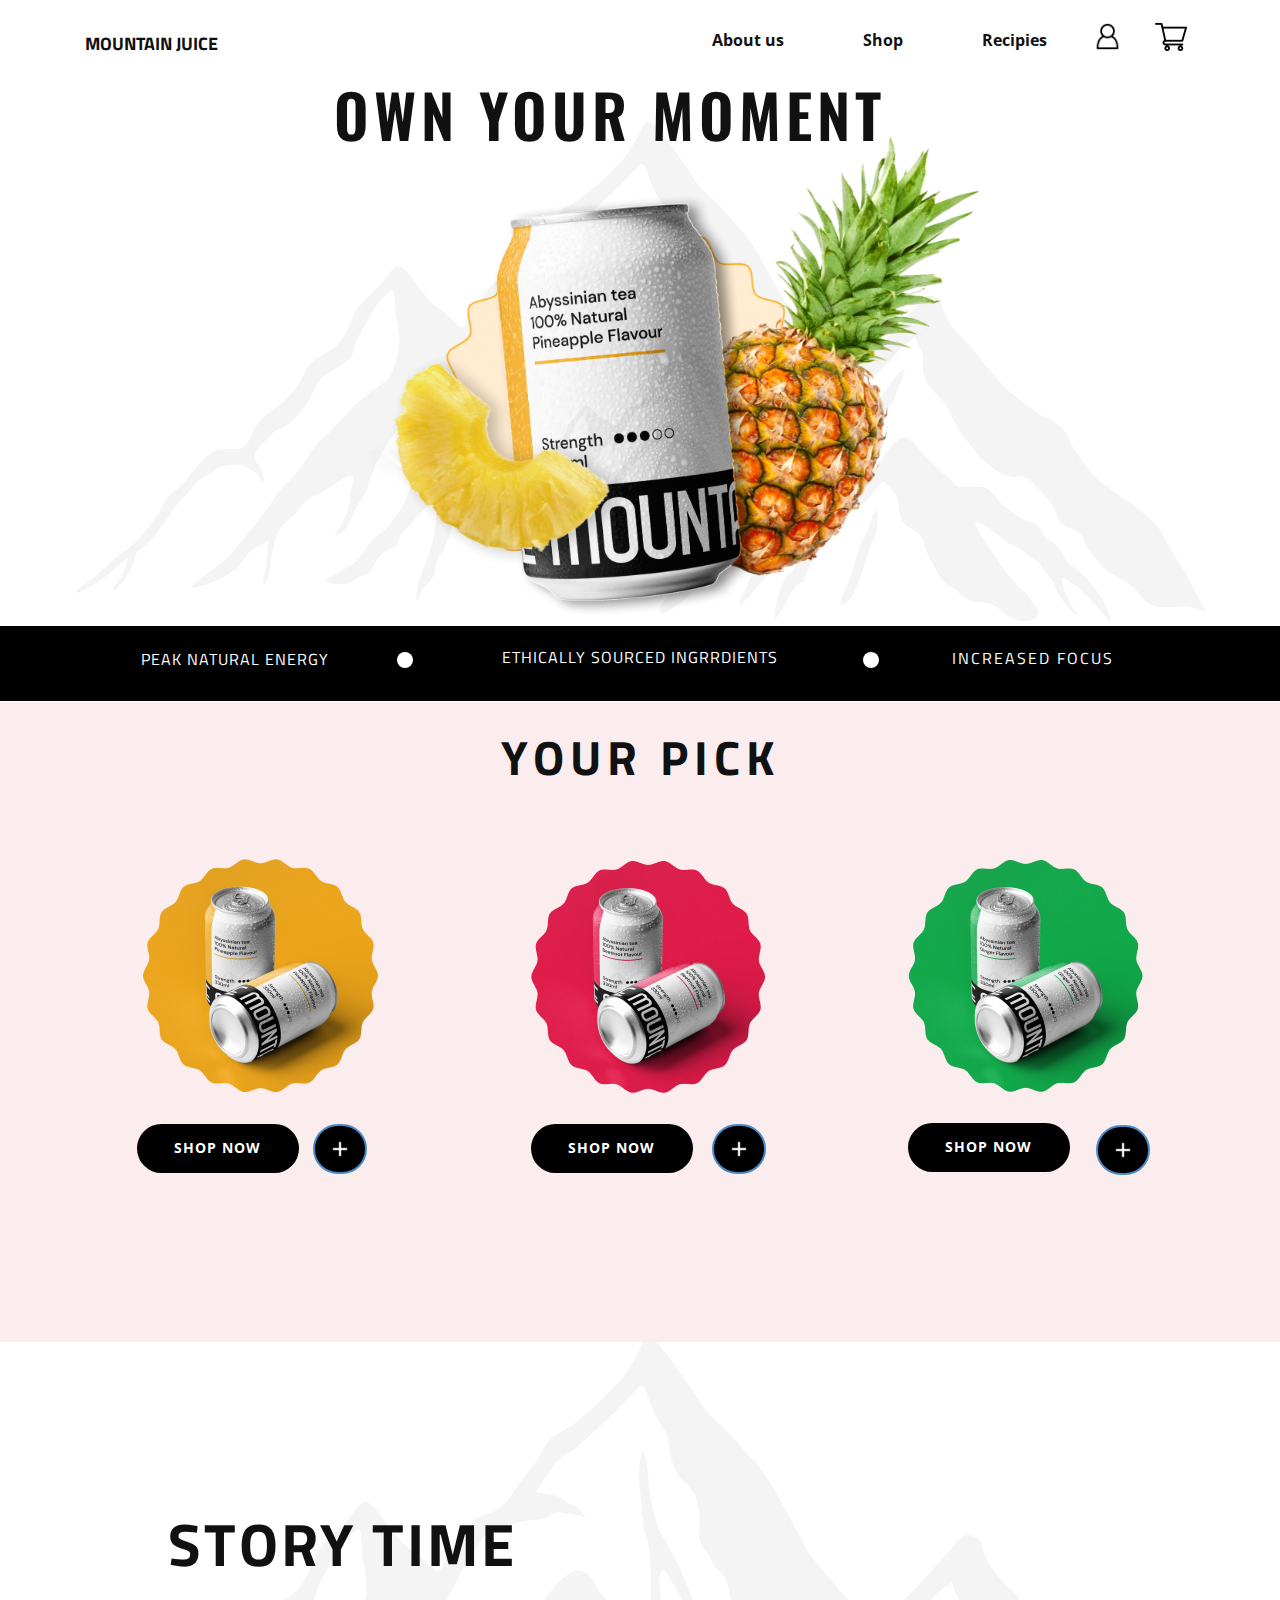
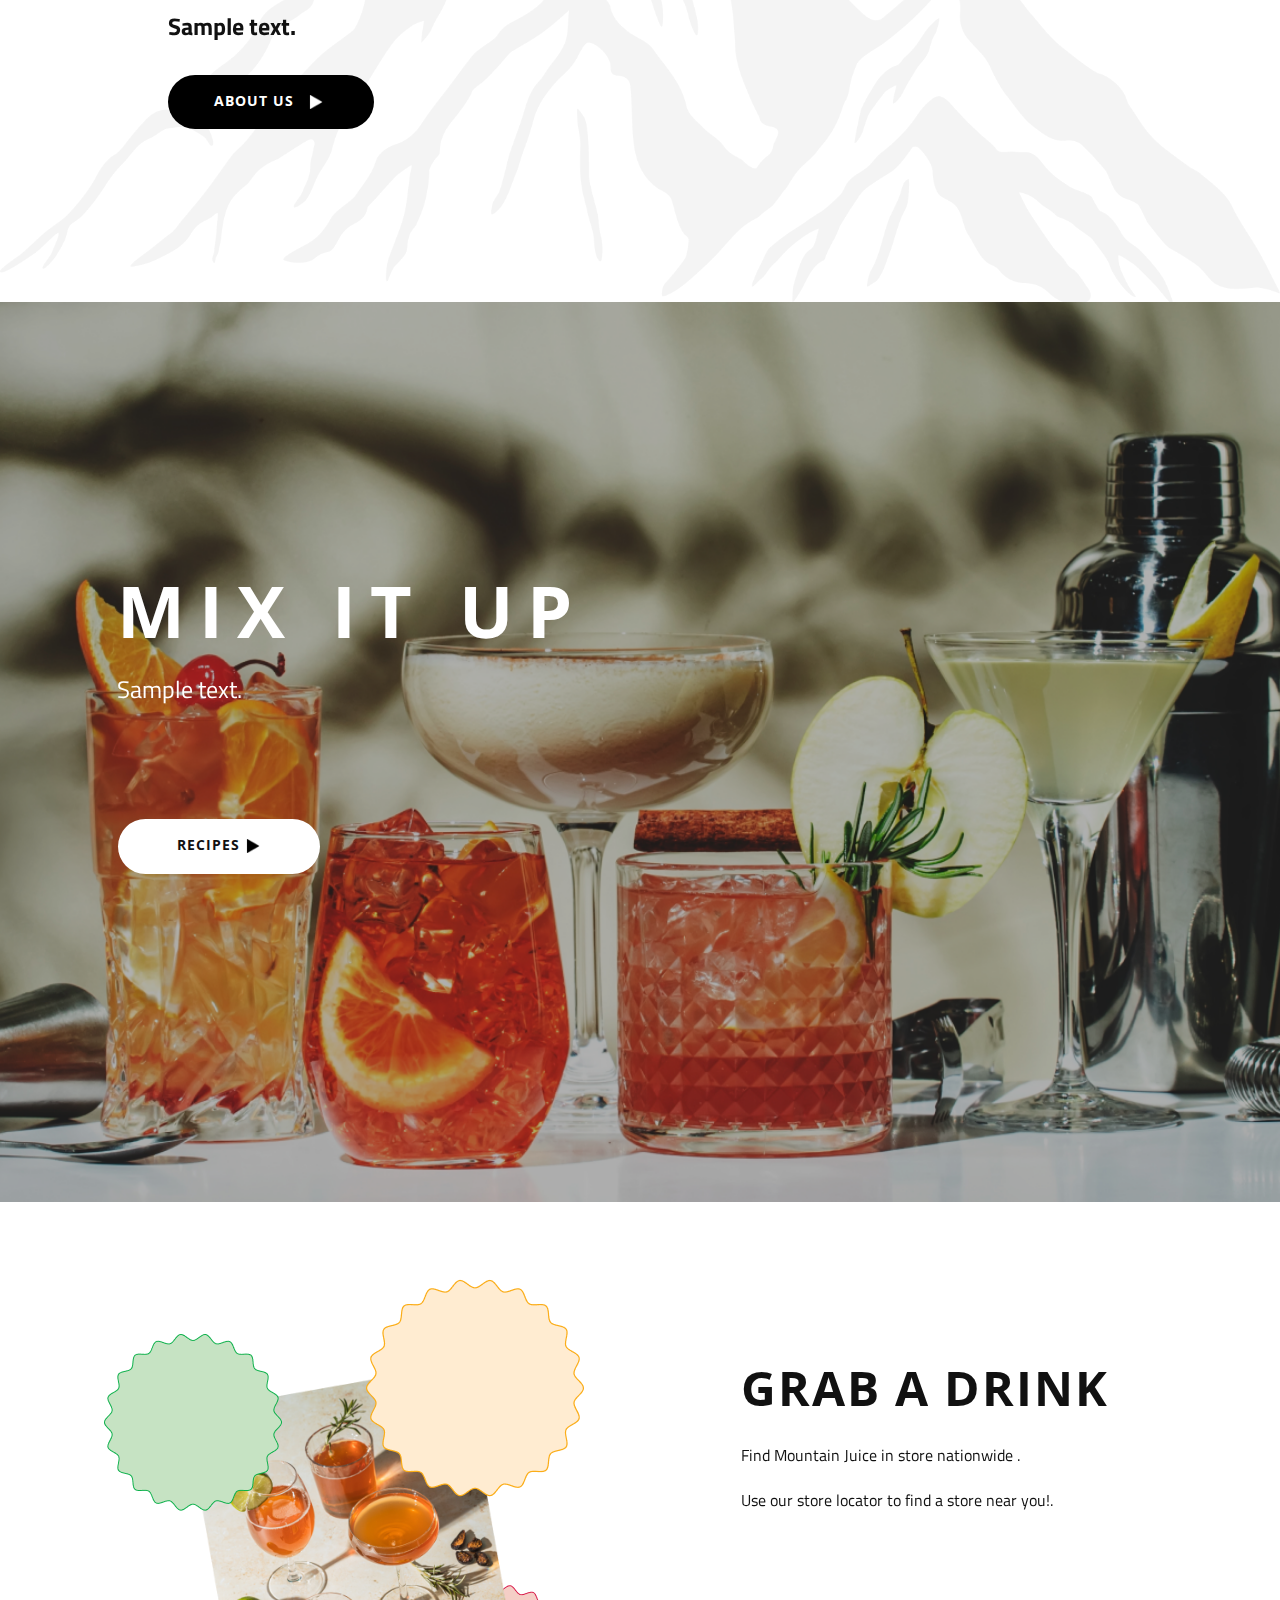
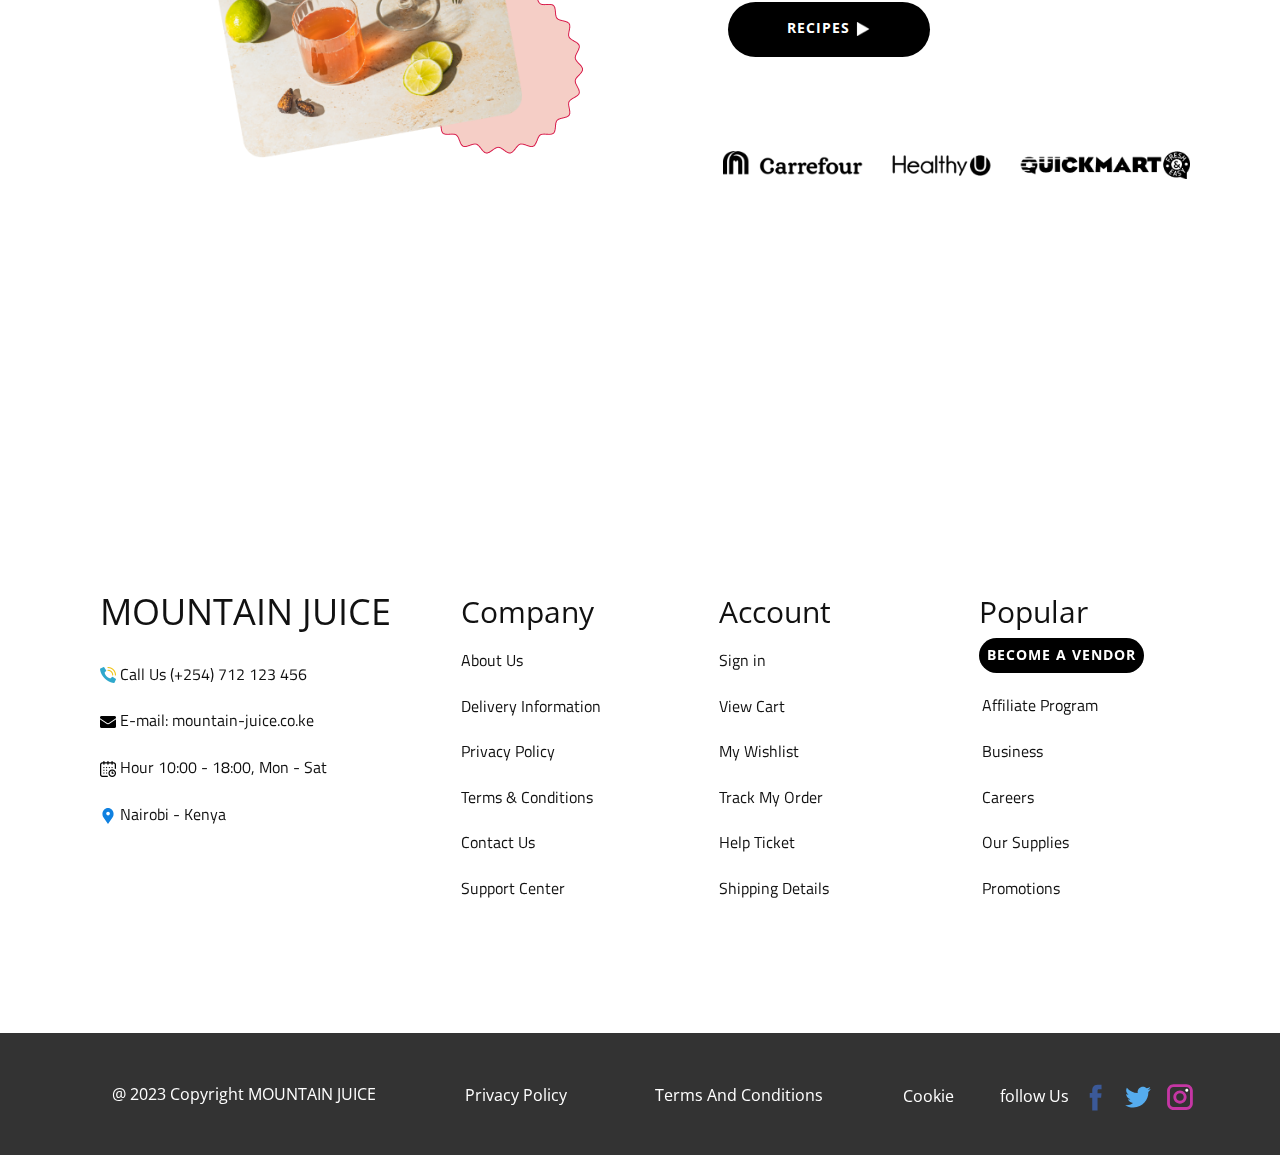
<file: index.html>
<!DOCTYPE html>
<html style="font-size: 16px;" lang="en"><head>
    <meta name="viewport" content="width=device-width, initial-scale=1.0">
    <meta charset="utf-8">
    <meta name="keywords" content="OWN YOUR MOMENT​, YOUR PICK, STORY TIME​, MIX IT UP, GRAB A DRINK, MOUNTAIN JUICE, Company, Account, Popular">
    <meta name="description" content="">
    <title>Home</title>
    <link rel="stylesheet" href="nicepage.css" media="screen">
<link rel="stylesheet" href="Home.css" media="screen">
    <script class="u-script" type="text/javascript" src="jquery.js" defer=""></script>
    <script class="u-script" type="text/javascript" src="nicepage.js" defer=""></script>
    <meta name="generator" content="Nicepage 5.4.4, nicepage.com">
    <link id="u-theme-google-font" rel="stylesheet" href="https://fonts.googleapis.com/css?family=Roboto:100,100i,300,300i,400,400i,500,500i,700,700i,900,900i|Open+Sans:300,300i,400,400i,500,500i,600,600i,700,700i,800,800i">
    <link id="u-page-google-font" rel="stylesheet" href="https://fonts.googleapis.com/css?family=Oswald:200,300,400,500,600,700|Titillium+Web:200,200i,300,300i,400,400i,600,600i,700,700i,900|Open+Sans:300,300i,400,400i,500,500i,600,600i,700,700i,800,800i">
    
    
    
    
    
    
    
    <script type="application/ld+json">{
		"@context": "http://schema.org",
		"@type": "Organization",
		"name": "",
		"sameAs": [
				"https://facebook.com/name",
				"https://twitter.com/name",
				"https://instagram.com/name"
		]
}</script>
    <meta name="theme-color" content="#478ac9">
    <meta name="twitter:site" content="@">
    <meta name="twitter:card" content="summary_large_image">
    <meta name="twitter:title" content="Home">
    <meta name="twitter:description" content="">
    <meta property="og:title" content="Home">
    <meta property="og:type" content="website">
  <meta data-intl-tel-input-cdn-path="intlTelInput/"></head>
  <body data-home-page="Home.html" data-home-page-title="Home" class="u-body u-xl-mode" data-lang="en"><header class="u-clearfix u-header u-header" id="sec-3b5b"><div class="u-clearfix u-sheet u-sheet-1"><span class="u-file-icon u-icon u-icon-1"><img src="images/1170678.png" alt=""></span>
        <nav class="u-menu u-menu-one-level u-offcanvas u-menu-1">
          <div class="menu-collapse" style="font-size: 1rem; letter-spacing: 0px; font-weight: 700;">
            <a class="u-button-style u-custom-left-right-menu-spacing u-custom-padding-bottom u-custom-top-bottom-menu-spacing u-nav-link u-text-active-palette-1-base u-text-hover-palette-2-base" href="#">
              <svg class="u-svg-link" viewBox="0 0 24 24"><use xmlns:xlink="http://www.w3.org/1999/xlink" xlink:href="#menu-hamburger"></use></svg>
              <svg class="u-svg-content" version="1.1" id="menu-hamburger" viewBox="0 0 16 16" x="0px" y="0px" xmlns:xlink="http://www.w3.org/1999/xlink" xmlns="http://www.w3.org/2000/svg"><g><rect y="1" width="16" height="2"></rect><rect y="7" width="16" height="2"></rect><rect y="13" width="16" height="2"></rect>
</g></svg>
            </a>
          </div>
          <div class="u-custom-menu u-nav-container">
            <ul class="u-nav u-spacing-39 u-unstyled u-nav-1"><li class="u-nav-item"><a class="u-button-style u-nav-link u-text-active-palette-1-base u-text-hover-palette-2-base" href="#" style="padding: 10px 20px;">About us</a>
</li><li class="u-nav-item"><a class="u-button-style u-nav-link u-text-active-palette-1-base u-text-hover-palette-2-base" href="#" style="padding: 10px 20px;">Shop</a>
</li><li class="u-nav-item"><a class="u-button-style u-nav-link u-text-active-palette-1-base u-text-hover-palette-2-base" href="#" style="padding: 10px 20px;">Recipies</a>
</li></ul>
          </div>
          <div class="u-custom-menu u-nav-container-collapse">
            <div class="u-black u-container-style u-inner-container-layout u-opacity u-opacity-95 u-sidenav">
              <div class="u-inner-container-layout u-sidenav-overflow">
                <div class="u-menu-close"></div>
                <ul class="u-align-center u-nav u-popupmenu-items u-unstyled u-nav-2"><li class="u-nav-item"><a class="u-button-style u-nav-link" href="#">About us</a>
</li><li class="u-nav-item"><a class="u-button-style u-nav-link" href="#">Shop</a>
</li><li class="u-nav-item"><a class="u-button-style u-nav-link" href="#">Recipies</a>
</li></ul>
              </div>
            </div>
            <div class="u-black u-menu-overlay u-opacity u-opacity-70"></div>
          </div>
        </nav><span class="u-file-icon u-icon u-icon-2"><img src="images/2321232.png" alt=""></span>
        <p class="u-custom-font u-font-titillium-web u-text u-text-default u-text-1">MOUNTAIN JUICE</p>
      </div></header>
    <section class="u-clearfix u-valign-bottom-sm u-valign-middle-xl u-section-1" id="sec-0a66">
      <img class="u-image u-image-contain u-image-1" src="images/Group.png" data-image-width="1822" data-image-height="807" data-animation-name="customAnimationIn" data-animation-duration="1000" data-animation-direction="X">
      <h1 class="u-custom-font u-font-oswald u-text u-text-1">OWN YOUR MOMENT<span style="font-weight: 700;"></span>
      </h1>
      <img class="u-image u-image-contain u-image-default u-image-2" src="images/Group2.png" alt="" data-image-width="490" data-image-height="484">
      <img class="u-image u-image-contain u-image-default u-image-3" src="images/Rectangle2.png" alt="" data-image-width="1092" data-image-height="1300" data-animation-name="customAnimationIn" data-animation-duration="1000">
      <img class="u-image u-image-contain u-image-default u-image-4" src="images/Can1.png" alt="" data-image-width="740" data-image-height="1136" data-animation-name="customAnimationIn" data-animation-duration="3500">
      <img class="u-image u-image-contain u-image-default u-image-5" alt="" data-image-width="2720" data-image-height="2521" src="images/Rectangle11.png" data-animation-name="customAnimationIn" data-animation-duration="1000">
      <div class="u-black u-container-style u-expanded-width u-group u-group-1">
        <div class="u-container-layout u-container-layout-1">
          <p class="u-custom-font u-font-titillium-web u-text u-text-default u-text-2">ETHICALLY SOURCED INGRRDIENTS</p>
          <p class="u-custom-font u-font-titillium-web u-text u-text-default u-text-3">INCREASED FOCUS</p>
          <p class="u-custom-font u-font-titillium-web u-text u-text-default u-text-4">PEAK NATURAL ENERGY</p>
          <div class="u-preserve-proportions u-shape u-shape-circle u-white u-shape-1"></div>
          <div class="u-preserve-proportions u-shape u-shape-circle u-white u-shape-2"></div>
        </div>
      </div>
    </section>
    <section class="u-clearfix u-palette-2-light-3 u-section-2" id="sec-1fa3">
      <div class="u-clearfix u-sheet u-sheet-1">
        <h1 class="u-custom-font u-font-titillium-web u-text u-text-default u-text-1">YOUR PICK</h1>
        <div class="u-clearfix u-expanded-width-lg u-expanded-width-xl u-gutter-0 u-layout-wrap u-layout-wrap-1">
          <div class="u-layout">
            <div class="u-layout-row">
              <div class="u-container-style u-layout-cell u-size-20 u-layout-cell-1">
                <div class="u-container-layout u-container-layout-1">
                  <img class="u-image u-image-contain u-image-default u-preserve-proportions u-image-1" src="images/Clippathgroup.png" alt="" data-image-width="235" data-image-height="234">
                  <img class="u-image u-image-contain u-image-default u-preserve-proportions u-image-2" src="images/Rectangle21.png" alt="" data-image-width="160" data-image-height="123" data-animation-name="customAnimationIn" data-animation-duration="1000">
                  <a href="#" class="u-black u-border-none u-btn u-btn-round u-button-style u-hover-palette-1-light-1 u-radius-50 u-btn-1">SHOP NOW</a>
                  <a href="#" class="u-black u-border-2 u-border-hover-palette-2-base u-border-palette-1-base u-btn u-btn-round u-button-style u-radius-50 u-btn-2"><span class="u-file-icon u-icon u-text-white u-icon-1"><img src="images/6929490-a5c26d0b.png" alt=""></span>
                  </a>
                </div>
              </div>
              <div class="u-container-style u-layout-cell u-size-20 u-layout-cell-2">
                <div class="u-container-layout u-container-layout-2">
                  <img class="u-image u-image-contain u-image-default u-preserve-proportions u-image-3" src="images/Group3.png" alt="" data-image-width="235" data-image-height="233">
                  <img class="u-image u-image-contain u-image-default u-preserve-proportions u-image-4" src="images/Rectangle3.png" alt="" data-image-width="171" data-image-height="171" data-animation-name="customAnimationIn" data-animation-duration="1000">
                  <a href="#" class="u-black u-border-none u-btn u-btn-round u-button-style u-hover-palette-1-light-1 u-radius-50 u-btn-3">SHOP NOW</a>
                  <a href="#" class="u-black u-border-2 u-border-hover-palette-2-base u-border-palette-1-base u-btn u-btn-round u-button-style u-radius-50 u-btn-4"><span class="u-file-icon u-icon u-text-white u-icon-2"><img src="images/6929490-a5c26d0b.png" alt=""></span>
                  </a>
                </div>
              </div>
              <div class="u-container-style u-layout-cell u-size-20 u-layout-cell-3">
                <div class="u-container-layout u-container-layout-3">
                  <img class="u-image u-image-contain u-image-default u-preserve-proportions u-image-5" src="images/Group4.png" alt="" data-image-width="235" data-image-height="233">
                  <img class="u-image u-image-contain u-image-default u-preserve-proportions u-image-6" src="images/Rectangle4.png" alt="" data-image-width="112" data-image-height="108" data-animation-name="customAnimationIn" data-animation-duration="1000">
                  <a href="#" class="u-black u-border-none u-btn u-btn-round u-button-style u-hover-palette-1-light-1 u-radius-50 u-btn-5">SHOP NOW</a>
                  <a href="#" class="u-black u-border-2 u-border-hover-palette-2-base u-border-palette-1-base u-btn u-btn-round u-button-style u-radius-50 u-btn-6"><span class="u-file-icon u-icon u-text-white u-icon-3"><img src="images/6929490-a5c26d0b.png" alt=""></span>
                  </a>
                </div>
              </div>
            </div>
          </div>
        </div>
      </div>
    </section>
    <section class="u-clearfix u-image u-section-3" id="sec-7dee" data-image-width="1822" data-image-height="807">
      <div class="u-clearfix u-sheet u-sheet-1">
        <h1 class="u-custom-font u-font-titillium-web u-text u-text-default u-text-1">STORY TIME<span style="font-weight: 700;"></span>
        </h1>
        <p class="u-custom-font u-font-titillium-web u-text u-text-2">Sample text.&nbsp;</p>
        <a href="#" class="u-black u-border-none u-btn u-btn-round u-button-style u-hover-palette-1-light-1 u-radius-50 u-text-white u-btn-1"> about us&nbsp; &nbsp;<span class="u-file-icon u-icon u-text-white"><img src="images/626053-b45d20aa.png" alt=""></span>&nbsp;
        </a>
      </div>
    </section>
    <section class="u-clearfix u-image u-section-4" id="sec-456c" data-image-width="1441" data-image-height="810">
      <div class="u-clearfix u-sheet u-sheet-1">
        <h1 class="u-custom-font u-font-open-sans u-text u-text-default u-text-white u-text-1">MIX IT UP</h1>
        <p class="u-custom-font u-font-titillium-web u-text u-text-default u-text-white u-text-2">Sample text.</p>
        <a href="#" class="u-border-none u-btn u-btn-round u-button-style u-hover-palette-1-light-1 u-radius-50 u-white u-btn-1">recipes <span class="u-file-icon u-icon u-white u-icon-1"><img src="images/626053-f7294775.png" alt=""></span>
        </a>
      </div>
    </section>
    <section class="u-clearfix u-section-5" id="sec-8e72">
      <div class="u-clearfix u-sheet u-sheet-1">
        <div class="u-clearfix u-expanded-width u-gutter-0 u-layout-wrap u-layout-wrap-1">
          <div class="u-layout">
            <div class="u-layout-row">
              <div class="u-container-style u-layout-cell u-size-30 u-layout-cell-1">
                <div class="u-container-layout u-container-layout-1">
                  <img class="u-image u-image-contain u-image-default u-preserve-proportions u-image-1" src="images/Group6.png" alt="" data-image-width="171" data-image-height="169">
                  <img class="u-image u-image-contain u-image-default u-image-2" src="images/Group5.png" alt="" data-image-width="391" data-image-height="460">
                  <img class="u-image u-image-contain u-image-default u-preserve-proportions u-image-3" src="images/Group7.png" alt="" data-image-width="218" data-image-height="218">
                  <img class="u-image u-image-contain u-image-default u-preserve-proportions u-image-4" src="images/Group8.png" alt="" data-image-width="179" data-image-height="177">
                </div>
              </div>
              <div class="u-container-style u-layout-cell u-size-30 u-layout-cell-2">
                <div class="u-container-layout u-container-layout-2">
                  <h1 class="u-custom-font u-font-open-sans u-text u-text-default u-text-1">GRAB A DRINK</h1>
                  <p class="u-custom-font u-font-titillium-web u-text u-text-default u-text-2">Find Mountain Juice in store nationwide .</p>
                  <p class="u-custom-font u-font-titillium-web u-text u-text-default u-text-3">Use our store locator to find a store near you!.</p>
                  <a href="#" class="u-black u-border-none u-btn u-btn-round u-button-style u-hover-palette-1-light-1 u-radius-50 u-text-white u-btn-1">recipes <span class="u-black u-file-icon u-icon u-icon-1"><img src="images/626053-b45d20aa.png" alt=""></span>
                  </a>
                  <img class="u-image u-image-default u-image-5" src="images/Frame.png" alt="" data-image-width="590" data-image-height="36">
                </div>
              </div>
            </div>
          </div>
        </div>
      </div>
    </section>
    <section class="u-clearfix u-section-6" id="sec-b5f3">
      <div class="u-clearfix u-sheet u-sheet-1">
        <div class="u-clearfix u-expanded-width u-layout-wrap u-layout-wrap-1">
          <div class="u-layout">
            <div class="u-layout-row">
              <div class="u-container-style u-layout-cell u-size-16-sm u-size-16-xs u-size-19-lg u-size-19-xl u-size-30-md u-layout-cell-1">
                <div class="u-container-layout u-container-layout-1">
                  <h1 class="u-custom-font u-font-open-sans u-text u-text-default u-text-1">MOUNTAIN JUICE</h1>
                  <p class="u-custom-font u-font-titillium-web u-text u-text-2"><span class="u-file-icon u-icon"><img src="images/2954123.png" alt=""></span>&nbsp;Call Us (+254) 712 123 456
                  </p>
                  <p class="u-custom-font u-font-titillium-web u-text u-text-3"><span class="u-file-icon u-icon"><img src="images/2099199.png" alt=""></span>&nbsp;E-mail: mountain-juice.co.ke
                  </p>
                  <p class="u-custom-font u-font-titillium-web u-text u-text-4"><span class="u-file-icon u-icon"><img src="images/833593.png" alt=""></span>&nbsp;Hour 10:00 - 18:00, Mon - Sat
                  </p>
                  <p class="u-custom-font u-font-titillium-web u-text u-text-5"><span class="u-icon u-icon-4"><svg class="u-svg-content" viewBox="0 0 52 52" x="0px" y="0px" style="width: 1em; height: 1em;"><path style="fill:currentColor;" d="M38.853,5.324L38.853,5.324c-7.098-7.098-18.607-7.098-25.706,0h0
	C6.751,11.72,6.031,23.763,11.459,31L26,52l14.541-21C45.969,23.763,45.249,11.72,38.853,5.324z M26.177,24c-3.314,0-6-2.686-6-6
	s2.686-6,6-6s6,2.686,6,6S29.491,24,26.177,24z"></path></svg><img></span>&nbsp;Nairobi - Kenya
                  </p>
                </div>
              </div>
              <div class="u-container-style u-layout-cell u-size-14-lg u-size-14-sm u-size-14-xl u-size-14-xs u-size-30-md u-layout-cell-2">
                <div class="u-container-layout u-container-layout-2">
                  <h2 class="u-custom-font u-font-open-sans u-text u-text-default u-text-6">Company</h2>
                  <p class="u-custom-font u-font-titillium-web u-text u-text-default u-text-7">About Us</p>
                  <p class="u-custom-font u-font-titillium-web u-text u-text-default u-text-8">Delivery Information</p>
                  <p class="u-custom-font u-font-titillium-web u-text u-text-default u-text-9">Privacy Policy</p>
                  <p class="u-custom-font u-font-titillium-web u-text u-text-default u-text-10">Terms &amp; Conditions</p>
                  <p class="u-custom-font u-font-titillium-web u-text u-text-default u-text-11">Contact Us</p>
                  <p class="u-custom-font u-font-titillium-web u-text u-text-default u-text-12">Support Center</p>
                </div>
              </div>
              <div class="u-container-style u-layout-cell u-size-14-lg u-size-14-sm u-size-14-xl u-size-14-xs u-size-30-md u-layout-cell-3">
                <div class="u-container-layout u-container-layout-3">
                  <h2 class="u-custom-font u-font-open-sans u-text u-text-default u-text-13">Account</h2>
                  <p class="u-custom-font u-font-titillium-web u-text u-text-default u-text-14">Sign in</p>
                  <p class="u-custom-font u-font-titillium-web u-text u-text-default u-text-15">View Cart</p>
                  <p class="u-custom-font u-font-titillium-web u-text u-text-default u-text-16">My Wishlist</p>
                  <p class="u-custom-font u-font-titillium-web u-text u-text-default u-text-17">Track My Order</p>
                  <p class="u-custom-font u-font-titillium-web u-text u-text-default u-text-18">Help Ticket</p>
                  <p class="u-custom-font u-font-titillium-web u-text u-text-default u-text-19">Shipping Details</p>
                </div>
              </div>
              <div class="u-container-style u-layout-cell u-size-13-lg u-size-13-xl u-size-14-sm u-size-14-xs u-size-30-md u-layout-cell-4">
                <div class="u-container-layout u-container-layout-4">
                  <h2 class="u-custom-font u-font-open-sans u-text u-text-default u-text-20">Popular</h2>
                  <a href="#" class="u-black u-border-none u-btn u-btn-round u-button-style u-hover-palette-1-light-1 u-radius-50 u-text-white u-btn-1">BECOME A VENDOR</a>
                  <p class="u-custom-font u-font-titillium-web u-text u-text-default u-text-21">Affiliate Program</p>
                  <p class="u-custom-font u-font-titillium-web u-text u-text-default u-text-22">Business</p>
                  <p class="u-custom-font u-font-titillium-web u-text u-text-default u-text-23">Careers</p>
                  <p class="u-custom-font u-font-titillium-web u-text u-text-default u-text-24">Our Supplies</p>
                  <p class="u-custom-font u-font-titillium-web u-text u-text-default u-text-25">Promotions</p>
                </div>
              </div>
            </div>
          </div>
        </div>
      </div>
    </section>
    
    
    <footer class="u-align-center u-clearfix u-footer u-grey-80 u-footer" id="sec-9c09"><div class="u-clearfix u-sheet u-sheet-1">
        <p class="u-small-text u-text u-text-variant u-text-1">@ 2023 Copyright MOUNTAIN JUICE</p>
        <p class="u-small-text u-text u-text-variant u-text-2">Privacy Policy</p>
        <p class="u-small-text u-text u-text-variant u-text-3">Terms And Conditions</p>
        <p class="u-small-text u-text u-text-variant u-text-4">Cookie</p>
        <p class="u-small-text u-text u-text-variant u-text-5">follow Us</p>
        <div class="u-social-icons u-spacing-10 u-social-icons-1">
          <a class="u-social-url" title="facebook" target="_blank" href="https://facebook.com/name"><span class="u-icon u-social-facebook u-social-icon u-icon-1"><svg class="u-svg-link" preserveAspectRatio="xMidYMin slice" viewBox="0 0 112 112" style=""><use xmlns:xlink="http://www.w3.org/1999/xlink" xlink:href="#svg-febe"></use></svg><svg class="u-svg-content" viewBox="0 0 112 112" x="0" y="0" id="svg-febe"><path fill="currentColor" d="M75.5,28.8H65.4c-1.5,0-4,0.9-4,4.3v9.4h13.9l-1.5,15.8H61.4v45.1H42.8V58.3h-8.8V42.4h8.8V32.2
c0-7.4,3.4-18.8,18.8-18.8h13.8v15.4H75.5z"></path></svg></span>
          </a>
          <a class="u-social-url" title="twitter" target="_blank" href="https://twitter.com/name"><span class="u-icon u-social-icon u-social-twitter u-icon-2"><svg class="u-svg-link" preserveAspectRatio="xMidYMin slice" viewBox="0 0 112 112" style=""><use xmlns:xlink="http://www.w3.org/1999/xlink" xlink:href="#svg-68c5"></use></svg><svg class="u-svg-content" viewBox="0 0 112 112" x="0" y="0" id="svg-68c5"><path fill="currentColor" d="M92.2,38.2c0,0.8,0,1.6,0,2.3c0,24.3-18.6,52.4-52.6,52.4c-10.6,0.1-20.2-2.9-28.5-8.2
	c1.4,0.2,2.9,0.2,4.4,0.2c8.7,0,16.7-2.9,23-7.9c-8.1-0.2-14.9-5.5-17.3-12.8c1.1,0.2,2.4,0.2,3.4,0.2c1.6,0,3.3-0.2,4.8-0.7
	c-8.4-1.6-14.9-9.2-14.9-18c0-0.2,0-0.2,0-0.2c2.5,1.4,5.4,2.2,8.4,2.3c-5-3.3-8.3-8.9-8.3-15.4c0-3.4,1-6.5,2.5-9.2
	c9.1,11.1,22.7,18.5,38,19.2c-0.2-1.4-0.4-2.8-0.4-4.3c0.1-10,8.3-18.2,18.5-18.2c5.4,0,10.1,2.2,13.5,5.7c4.3-0.8,8.1-2.3,11.7-4.5
	c-1.4,4.3-4.3,7.9-8.1,10.1c3.7-0.4,7.3-1.4,10.6-2.9C98.9,32.3,95.7,35.5,92.2,38.2z"></path></svg></span>
          </a>
          <a class="u-social-url" title="instagram" target="_blank" href="https://instagram.com/name"><span class="u-icon u-social-icon u-social-instagram u-icon-3"><svg class="u-svg-link" preserveAspectRatio="xMidYMin slice" viewBox="0 0 112 112" style=""><use xmlns:xlink="http://www.w3.org/1999/xlink" xlink:href="#svg-1f85"></use></svg><svg class="u-svg-content" viewBox="0 0 112 112" x="0" y="0" id="svg-1f85"><path fill="currentColor" d="M55.9,32.9c-12.8,0-23.2,10.4-23.2,23.2s10.4,23.2,23.2,23.2s23.2-10.4,23.2-23.2S68.7,32.9,55.9,32.9z
	 M55.9,69.4c-7.4,0-13.3-6-13.3-13.3c-0.1-7.4,6-13.3,13.3-13.3s13.3,6,13.3,13.3C69.3,63.5,63.3,69.4,55.9,69.4z"></path><path fill="#FFFFFF" d="M79.7,26.8c-3,0-5.4,2.5-5.4,5.4s2.5,5.4,5.4,5.4c3,0,5.4-2.5,5.4-5.4S82.7,26.8,79.7,26.8z"></path><path fill="currentColor" d="M78.2,11H33.5C21,11,10.8,21.3,10.8,33.7v44.7c0,12.6,10.2,22.8,22.7,22.8h44.7c12.6,0,22.7-10.2,22.7-22.7
	V33.7C100.8,21.1,90.6,11,78.2,11z M91,78.4c0,7.1-5.8,12.8-12.8,12.8H33.5c-7.1,0-12.8-5.8-12.8-12.8V33.7
	c0-7.1,5.8-12.8,12.8-12.8h44.7c7.1,0,12.8,5.8,12.8,12.8V78.4z"></path></svg></span>
          </a>
        </div>
      </div></footer>
  
</body></html>
</file>
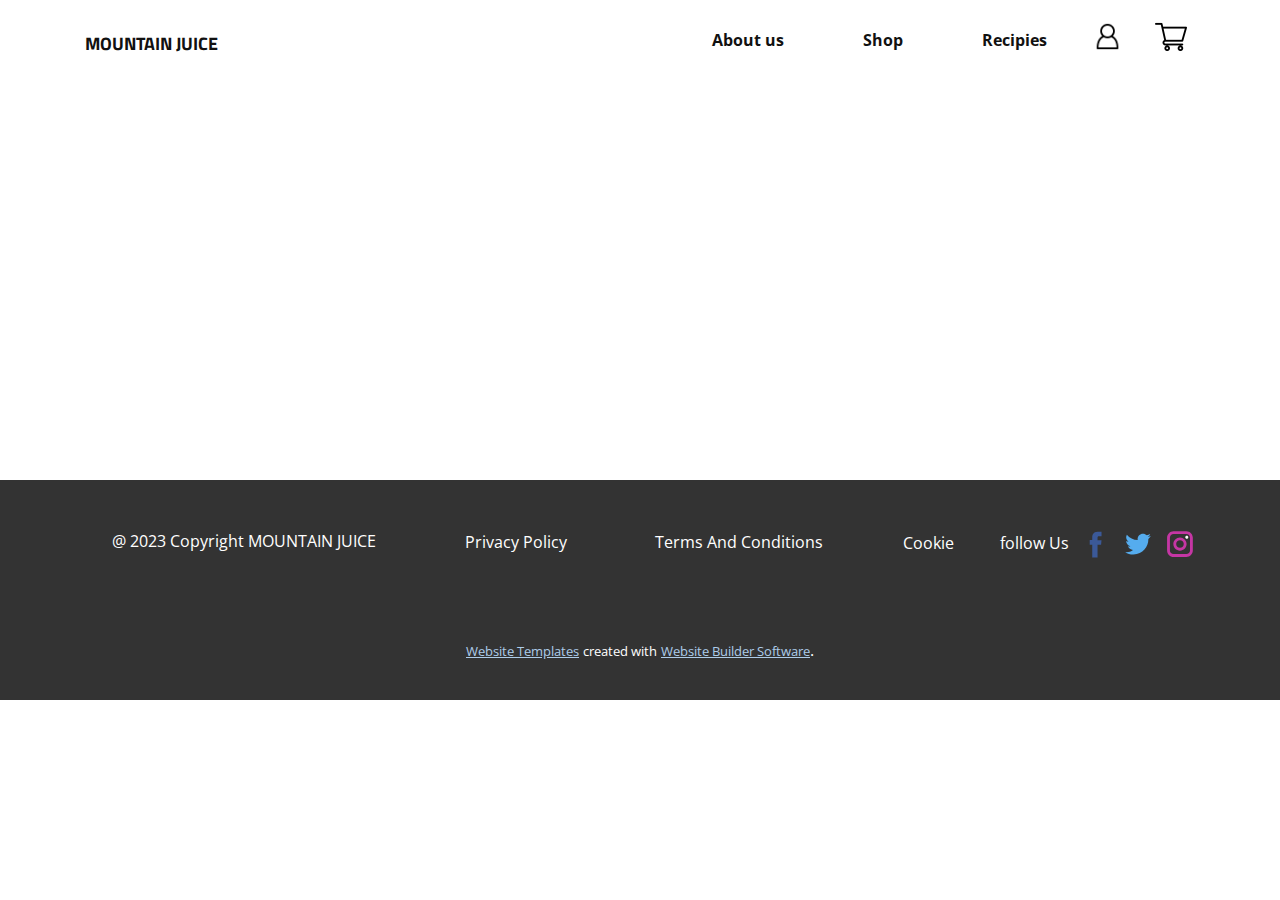
<file: About.html>
<!DOCTYPE html>
<html style="font-size: 16px;" lang="en"><head>
    <meta name="viewport" content="width=device-width, initial-scale=1.0">
    <meta charset="utf-8">
    <meta name="keywords" content="">
    <meta name="description" content="">
    <title>About</title>
    <link rel="stylesheet" href="nicepage.css" media="screen">
<link rel="stylesheet" href="About.css" media="screen">
    <script class="u-script" type="text/javascript" src="jquery.js" defer=""></script>
    <script class="u-script" type="text/javascript" src="nicepage.js" defer=""></script>
    <meta name="generator" content="Nicepage 5.4.4, nicepage.com">
    <link id="u-theme-google-font" rel="stylesheet" href="https://fonts.googleapis.com/css?family=Roboto:100,100i,300,300i,400,400i,500,500i,700,700i,900,900i|Open+Sans:300,300i,400,400i,500,500i,600,600i,700,700i,800,800i">
    <link id="u-page-google-font" rel="stylesheet" href="https://fonts.googleapis.com/css?family=Titillium+Web:200,200i,300,300i,400,400i,600,600i,700,700i,900">
    
    
    <script type="application/ld+json">{
		"@context": "http://schema.org",
		"@type": "Organization",
		"name": "",
		"sameAs": [
				"https://facebook.com/name",
				"https://twitter.com/name",
				"https://instagram.com/name"
		]
}</script>
    <meta name="theme-color" content="#478ac9">
    <meta name="twitter:site" content="@">
    <meta name="twitter:card" content="summary_large_image">
    <meta name="twitter:title" content="About">
    <meta name="twitter:description" content="">
    <meta property="og:title" content="About">
    <meta property="og:type" content="website">
  <meta data-intl-tel-input-cdn-path="intlTelInput/"></head>
  <body class="u-body u-xl-mode" data-lang="en"><header class="u-clearfix u-header u-header" id="sec-3b5b"><div class="u-clearfix u-sheet u-sheet-1"><span class="u-file-icon u-icon u-icon-1"><img src="images/1170678.png" alt=""></span>
        <nav class="u-menu u-menu-one-level u-offcanvas u-menu-1">
          <div class="menu-collapse" style="font-size: 1rem; letter-spacing: 0px; font-weight: 700;">
            <a class="u-button-style u-custom-left-right-menu-spacing u-custom-padding-bottom u-custom-top-bottom-menu-spacing u-nav-link u-text-active-palette-1-base u-text-hover-palette-2-base" href="#">
              <svg class="u-svg-link" viewBox="0 0 24 24"><use xmlns:xlink="http://www.w3.org/1999/xlink" xlink:href="#menu-hamburger"></use></svg>
              <svg class="u-svg-content" version="1.1" id="menu-hamburger" viewBox="0 0 16 16" x="0px" y="0px" xmlns:xlink="http://www.w3.org/1999/xlink" xmlns="http://www.w3.org/2000/svg"><g><rect y="1" width="16" height="2"></rect><rect y="7" width="16" height="2"></rect><rect y="13" width="16" height="2"></rect>
</g></svg>
            </a>
          </div>
          <div class="u-custom-menu u-nav-container">
            <ul class="u-nav u-spacing-39 u-unstyled u-nav-1"><li class="u-nav-item"><a class="u-button-style u-nav-link u-text-active-palette-1-base u-text-hover-palette-2-base" href="#" style="padding: 10px 20px;">About us</a>
</li><li class="u-nav-item"><a class="u-button-style u-nav-link u-text-active-palette-1-base u-text-hover-palette-2-base" href="#" style="padding: 10px 20px;">Shop</a>
</li><li class="u-nav-item"><a class="u-button-style u-nav-link u-text-active-palette-1-base u-text-hover-palette-2-base" href="#" style="padding: 10px 20px;">Recipies</a>
</li></ul>
          </div>
          <div class="u-custom-menu u-nav-container-collapse">
            <div class="u-black u-container-style u-inner-container-layout u-opacity u-opacity-95 u-sidenav">
              <div class="u-inner-container-layout u-sidenav-overflow">
                <div class="u-menu-close"></div>
                <ul class="u-align-center u-nav u-popupmenu-items u-unstyled u-nav-2"><li class="u-nav-item"><a class="u-button-style u-nav-link" href="#">About us</a>
</li><li class="u-nav-item"><a class="u-button-style u-nav-link" href="#">Shop</a>
</li><li class="u-nav-item"><a class="u-button-style u-nav-link" href="#">Recipies</a>
</li></ul>
              </div>
            </div>
            <div class="u-black u-menu-overlay u-opacity u-opacity-70"></div>
          </div>
        </nav><span class="u-file-icon u-icon u-icon-2"><img src="images/2321232.png" alt=""></span>
        <p class="u-custom-font u-font-titillium-web u-text u-text-default u-text-1">MOUNTAIN JUICE</p>
      </div></header>
    <section class="u-clearfix u-section-1" id="sec-1d13">
      <div class="u-clearfix u-sheet u-sheet-1"></div>
    </section>
    
    
    <footer class="u-align-center u-clearfix u-footer u-grey-80 u-footer" id="sec-9c09"><div class="u-clearfix u-sheet u-sheet-1">
        <p class="u-small-text u-text u-text-variant u-text-1">@ 2023 Copyright MOUNTAIN JUICE</p>
        <p class="u-small-text u-text u-text-variant u-text-2">Privacy Policy</p>
        <p class="u-small-text u-text u-text-variant u-text-3">Terms And Conditions</p>
        <p class="u-small-text u-text u-text-variant u-text-4">Cookie</p>
        <p class="u-small-text u-text u-text-variant u-text-5">follow Us</p>
        <div class="u-social-icons u-spacing-10 u-social-icons-1">
          <a class="u-social-url" title="facebook" target="_blank" href="https://facebook.com/name"><span class="u-icon u-social-facebook u-social-icon u-icon-1"><svg class="u-svg-link" preserveAspectRatio="xMidYMin slice" viewBox="0 0 112 112" style=""><use xmlns:xlink="http://www.w3.org/1999/xlink" xlink:href="#svg-febe"></use></svg><svg class="u-svg-content" viewBox="0 0 112 112" x="0" y="0" id="svg-febe"><path fill="currentColor" d="M75.5,28.8H65.4c-1.5,0-4,0.9-4,4.3v9.4h13.9l-1.5,15.8H61.4v45.1H42.8V58.3h-8.8V42.4h8.8V32.2
c0-7.4,3.4-18.8,18.8-18.8h13.8v15.4H75.5z"></path></svg></span>
          </a>
          <a class="u-social-url" title="twitter" target="_blank" href="https://twitter.com/name"><span class="u-icon u-social-icon u-social-twitter u-icon-2"><svg class="u-svg-link" preserveAspectRatio="xMidYMin slice" viewBox="0 0 112 112" style=""><use xmlns:xlink="http://www.w3.org/1999/xlink" xlink:href="#svg-68c5"></use></svg><svg class="u-svg-content" viewBox="0 0 112 112" x="0" y="0" id="svg-68c5"><path fill="currentColor" d="M92.2,38.2c0,0.8,0,1.6,0,2.3c0,24.3-18.6,52.4-52.6,52.4c-10.6,0.1-20.2-2.9-28.5-8.2
	c1.4,0.2,2.9,0.2,4.4,0.2c8.7,0,16.7-2.9,23-7.9c-8.1-0.2-14.9-5.5-17.3-12.8c1.1,0.2,2.4,0.2,3.4,0.2c1.6,0,3.3-0.2,4.8-0.7
	c-8.4-1.6-14.9-9.2-14.9-18c0-0.2,0-0.2,0-0.2c2.5,1.4,5.4,2.2,8.4,2.3c-5-3.3-8.3-8.9-8.3-15.4c0-3.4,1-6.5,2.5-9.2
	c9.1,11.1,22.7,18.5,38,19.2c-0.2-1.4-0.4-2.8-0.4-4.3c0.1-10,8.3-18.2,18.5-18.2c5.4,0,10.1,2.2,13.5,5.7c4.3-0.8,8.1-2.3,11.7-4.5
	c-1.4,4.3-4.3,7.9-8.1,10.1c3.7-0.4,7.3-1.4,10.6-2.9C98.9,32.3,95.7,35.5,92.2,38.2z"></path></svg></span>
          </a>
          <a class="u-social-url" title="instagram" target="_blank" href="https://instagram.com/name"><span class="u-icon u-social-icon u-social-instagram u-icon-3"><svg class="u-svg-link" preserveAspectRatio="xMidYMin slice" viewBox="0 0 112 112" style=""><use xmlns:xlink="http://www.w3.org/1999/xlink" xlink:href="#svg-1f85"></use></svg><svg class="u-svg-content" viewBox="0 0 112 112" x="0" y="0" id="svg-1f85"><path fill="currentColor" d="M55.9,32.9c-12.8,0-23.2,10.4-23.2,23.2s10.4,23.2,23.2,23.2s23.2-10.4,23.2-23.2S68.7,32.9,55.9,32.9z
	 M55.9,69.4c-7.4,0-13.3-6-13.3-13.3c-0.1-7.4,6-13.3,13.3-13.3s13.3,6,13.3,13.3C69.3,63.5,63.3,69.4,55.9,69.4z"></path><path fill="#FFFFFF" d="M79.7,26.8c-3,0-5.4,2.5-5.4,5.4s2.5,5.4,5.4,5.4c3,0,5.4-2.5,5.4-5.4S82.7,26.8,79.7,26.8z"></path><path fill="currentColor" d="M78.2,11H33.5C21,11,10.8,21.3,10.8,33.7v44.7c0,12.6,10.2,22.8,22.7,22.8h44.7c12.6,0,22.7-10.2,22.7-22.7
	V33.7C100.8,21.1,90.6,11,78.2,11z M91,78.4c0,7.1-5.8,12.8-12.8,12.8H33.5c-7.1,0-12.8-5.8-12.8-12.8V33.7
	c0-7.1,5.8-12.8,12.8-12.8h44.7c7.1,0,12.8,5.8,12.8,12.8V78.4z"></path></svg></span>
          </a>
        </div>
      </div></footer>
    <section class="u-backlink u-clearfix u-grey-80">
      <a class="u-link" href="https://nicepage.com/website-templates" target="_blank">
        <span>Website Templates</span>
      </a>
      <p class="u-text">
        <span>created with</span>
      </p>
      <a class="u-link" href="" target="_blank">
        <span>Website Builder Software</span>
      </a>. 
    </section>
  
</body></html>
</file>
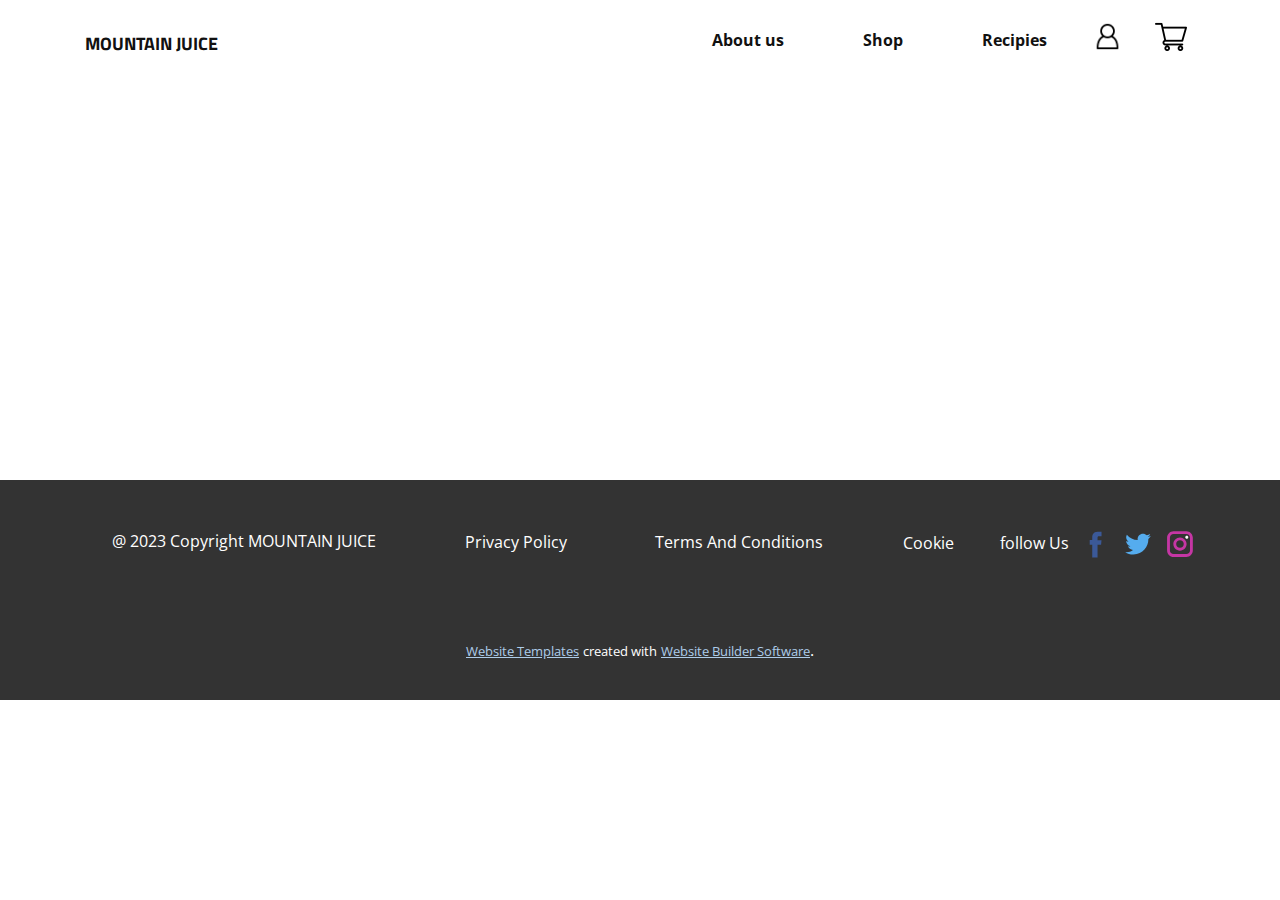
<file: Contact.html>
<!DOCTYPE html>
<html style="font-size: 16px;" lang="en"><head>
    <meta name="viewport" content="width=device-width, initial-scale=1.0">
    <meta charset="utf-8">
    <meta name="keywords" content="">
    <meta name="description" content="">
    <title>Contact</title>
    <link rel="stylesheet" href="nicepage.css" media="screen">
<link rel="stylesheet" href="Contact.css" media="screen">
    <script class="u-script" type="text/javascript" src="jquery.js" defer=""></script>
    <script class="u-script" type="text/javascript" src="nicepage.js" defer=""></script>
    <meta name="generator" content="Nicepage 5.4.4, nicepage.com">
    <link id="u-theme-google-font" rel="stylesheet" href="https://fonts.googleapis.com/css?family=Roboto:100,100i,300,300i,400,400i,500,500i,700,700i,900,900i|Open+Sans:300,300i,400,400i,500,500i,600,600i,700,700i,800,800i">
    <link id="u-page-google-font" rel="stylesheet" href="https://fonts.googleapis.com/css?family=Titillium+Web:200,200i,300,300i,400,400i,600,600i,700,700i,900">
    
    
    <script type="application/ld+json">{
		"@context": "http://schema.org",
		"@type": "Organization",
		"name": "",
		"sameAs": [
				"https://facebook.com/name",
				"https://twitter.com/name",
				"https://instagram.com/name"
		]
}</script>
    <meta name="theme-color" content="#478ac9">
    <meta name="twitter:site" content="@">
    <meta name="twitter:card" content="summary_large_image">
    <meta name="twitter:title" content="Contact">
    <meta name="twitter:description" content="">
    <meta property="og:title" content="Contact">
    <meta property="og:type" content="website">
  <meta data-intl-tel-input-cdn-path="intlTelInput/"></head>
  <body class="u-body u-xl-mode" data-lang="en"><header class="u-clearfix u-header u-header" id="sec-3b5b"><div class="u-clearfix u-sheet u-sheet-1"><span class="u-file-icon u-icon u-icon-1"><img src="images/1170678.png" alt=""></span>
        <nav class="u-menu u-menu-one-level u-offcanvas u-menu-1">
          <div class="menu-collapse" style="font-size: 1rem; letter-spacing: 0px; font-weight: 700;">
            <a class="u-button-style u-custom-left-right-menu-spacing u-custom-padding-bottom u-custom-top-bottom-menu-spacing u-nav-link u-text-active-palette-1-base u-text-hover-palette-2-base" href="#">
              <svg class="u-svg-link" viewBox="0 0 24 24"><use xmlns:xlink="http://www.w3.org/1999/xlink" xlink:href="#menu-hamburger"></use></svg>
              <svg class="u-svg-content" version="1.1" id="menu-hamburger" viewBox="0 0 16 16" x="0px" y="0px" xmlns:xlink="http://www.w3.org/1999/xlink" xmlns="http://www.w3.org/2000/svg"><g><rect y="1" width="16" height="2"></rect><rect y="7" width="16" height="2"></rect><rect y="13" width="16" height="2"></rect>
</g></svg>
            </a>
          </div>
          <div class="u-custom-menu u-nav-container">
            <ul class="u-nav u-spacing-39 u-unstyled u-nav-1"><li class="u-nav-item"><a class="u-button-style u-nav-link u-text-active-palette-1-base u-text-hover-palette-2-base" href="#" style="padding: 10px 20px;">About us</a>
</li><li class="u-nav-item"><a class="u-button-style u-nav-link u-text-active-palette-1-base u-text-hover-palette-2-base" href="#" style="padding: 10px 20px;">Shop</a>
</li><li class="u-nav-item"><a class="u-button-style u-nav-link u-text-active-palette-1-base u-text-hover-palette-2-base" href="#" style="padding: 10px 20px;">Recipies</a>
</li></ul>
          </div>
          <div class="u-custom-menu u-nav-container-collapse">
            <div class="u-black u-container-style u-inner-container-layout u-opacity u-opacity-95 u-sidenav">
              <div class="u-inner-container-layout u-sidenav-overflow">
                <div class="u-menu-close"></div>
                <ul class="u-align-center u-nav u-popupmenu-items u-unstyled u-nav-2"><li class="u-nav-item"><a class="u-button-style u-nav-link" href="#">About us</a>
</li><li class="u-nav-item"><a class="u-button-style u-nav-link" href="#">Shop</a>
</li><li class="u-nav-item"><a class="u-button-style u-nav-link" href="#">Recipies</a>
</li></ul>
              </div>
            </div>
            <div class="u-black u-menu-overlay u-opacity u-opacity-70"></div>
          </div>
        </nav><span class="u-file-icon u-icon u-icon-2"><img src="images/2321232.png" alt=""></span>
        <p class="u-custom-font u-font-titillium-web u-text u-text-default u-text-1">MOUNTAIN JUICE</p>
      </div></header>
    <section class="u-clearfix u-section-1" id="sec-8588">
      <div class="u-clearfix u-sheet u-sheet-1"></div>
    </section>
    
    
    <footer class="u-align-center u-clearfix u-footer u-grey-80 u-footer" id="sec-9c09"><div class="u-clearfix u-sheet u-sheet-1">
        <p class="u-small-text u-text u-text-variant u-text-1">@ 2023 Copyright MOUNTAIN JUICE</p>
        <p class="u-small-text u-text u-text-variant u-text-2">Privacy Policy</p>
        <p class="u-small-text u-text u-text-variant u-text-3">Terms And Conditions</p>
        <p class="u-small-text u-text u-text-variant u-text-4">Cookie</p>
        <p class="u-small-text u-text u-text-variant u-text-5">follow Us</p>
        <div class="u-social-icons u-spacing-10 u-social-icons-1">
          <a class="u-social-url" title="facebook" target="_blank" href="https://facebook.com/name"><span class="u-icon u-social-facebook u-social-icon u-icon-1"><svg class="u-svg-link" preserveAspectRatio="xMidYMin slice" viewBox="0 0 112 112" style=""><use xmlns:xlink="http://www.w3.org/1999/xlink" xlink:href="#svg-febe"></use></svg><svg class="u-svg-content" viewBox="0 0 112 112" x="0" y="0" id="svg-febe"><path fill="currentColor" d="M75.5,28.8H65.4c-1.5,0-4,0.9-4,4.3v9.4h13.9l-1.5,15.8H61.4v45.1H42.8V58.3h-8.8V42.4h8.8V32.2
c0-7.4,3.4-18.8,18.8-18.8h13.8v15.4H75.5z"></path></svg></span>
          </a>
          <a class="u-social-url" title="twitter" target="_blank" href="https://twitter.com/name"><span class="u-icon u-social-icon u-social-twitter u-icon-2"><svg class="u-svg-link" preserveAspectRatio="xMidYMin slice" viewBox="0 0 112 112" style=""><use xmlns:xlink="http://www.w3.org/1999/xlink" xlink:href="#svg-68c5"></use></svg><svg class="u-svg-content" viewBox="0 0 112 112" x="0" y="0" id="svg-68c5"><path fill="currentColor" d="M92.2,38.2c0,0.8,0,1.6,0,2.3c0,24.3-18.6,52.4-52.6,52.4c-10.6,0.1-20.2-2.9-28.5-8.2
	c1.4,0.2,2.9,0.2,4.4,0.2c8.7,0,16.7-2.9,23-7.9c-8.1-0.2-14.9-5.5-17.3-12.8c1.1,0.2,2.4,0.2,3.4,0.2c1.6,0,3.3-0.2,4.8-0.7
	c-8.4-1.6-14.9-9.2-14.9-18c0-0.2,0-0.2,0-0.2c2.5,1.4,5.4,2.2,8.4,2.3c-5-3.3-8.3-8.9-8.3-15.4c0-3.4,1-6.5,2.5-9.2
	c9.1,11.1,22.7,18.5,38,19.2c-0.2-1.4-0.4-2.8-0.4-4.3c0.1-10,8.3-18.2,18.5-18.2c5.4,0,10.1,2.2,13.5,5.7c4.3-0.8,8.1-2.3,11.7-4.5
	c-1.4,4.3-4.3,7.9-8.1,10.1c3.7-0.4,7.3-1.4,10.6-2.9C98.9,32.3,95.7,35.5,92.2,38.2z"></path></svg></span>
          </a>
          <a class="u-social-url" title="instagram" target="_blank" href="https://instagram.com/name"><span class="u-icon u-social-icon u-social-instagram u-icon-3"><svg class="u-svg-link" preserveAspectRatio="xMidYMin slice" viewBox="0 0 112 112" style=""><use xmlns:xlink="http://www.w3.org/1999/xlink" xlink:href="#svg-1f85"></use></svg><svg class="u-svg-content" viewBox="0 0 112 112" x="0" y="0" id="svg-1f85"><path fill="currentColor" d="M55.9,32.9c-12.8,0-23.2,10.4-23.2,23.2s10.4,23.2,23.2,23.2s23.2-10.4,23.2-23.2S68.7,32.9,55.9,32.9z
	 M55.9,69.4c-7.4,0-13.3-6-13.3-13.3c-0.1-7.4,6-13.3,13.3-13.3s13.3,6,13.3,13.3C69.3,63.5,63.3,69.4,55.9,69.4z"></path><path fill="#FFFFFF" d="M79.7,26.8c-3,0-5.4,2.5-5.4,5.4s2.5,5.4,5.4,5.4c3,0,5.4-2.5,5.4-5.4S82.7,26.8,79.7,26.8z"></path><path fill="currentColor" d="M78.2,11H33.5C21,11,10.8,21.3,10.8,33.7v44.7c0,12.6,10.2,22.8,22.7,22.8h44.7c12.6,0,22.7-10.2,22.7-22.7
	V33.7C100.8,21.1,90.6,11,78.2,11z M91,78.4c0,7.1-5.8,12.8-12.8,12.8H33.5c-7.1,0-12.8-5.8-12.8-12.8V33.7
	c0-7.1,5.8-12.8,12.8-12.8h44.7c7.1,0,12.8,5.8,12.8,12.8V78.4z"></path></svg></span>
          </a>
        </div>
      </div></footer>
    <section class="u-backlink u-clearfix u-grey-80">
      <a class="u-link" href="https://nicepage.com/website-templates" target="_blank">
        <span>Website Templates</span>
      </a>
      <p class="u-text">
        <span>created with</span>
      </p>
      <a class="u-link" href="" target="_blank">
        <span>Website Builder Software</span>
      </a>. 
    </section>
  
</body></html>
</file>
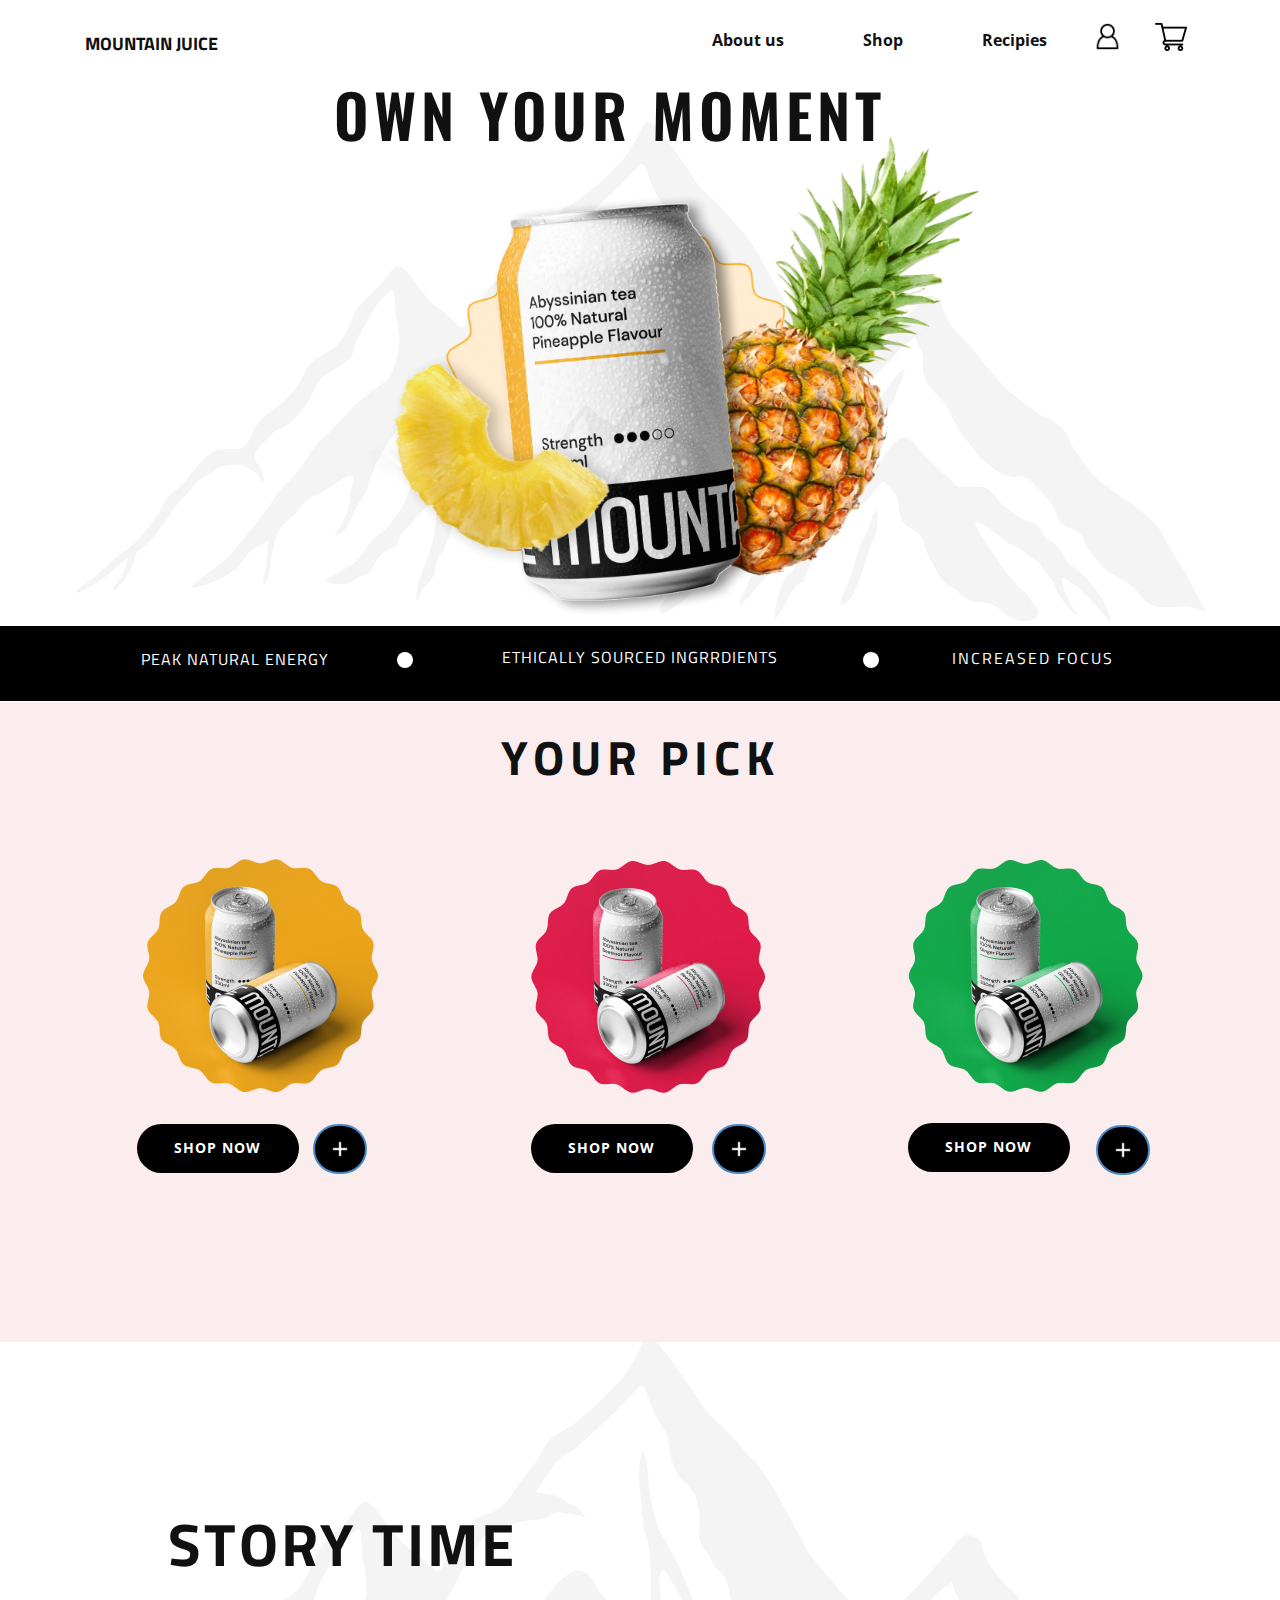
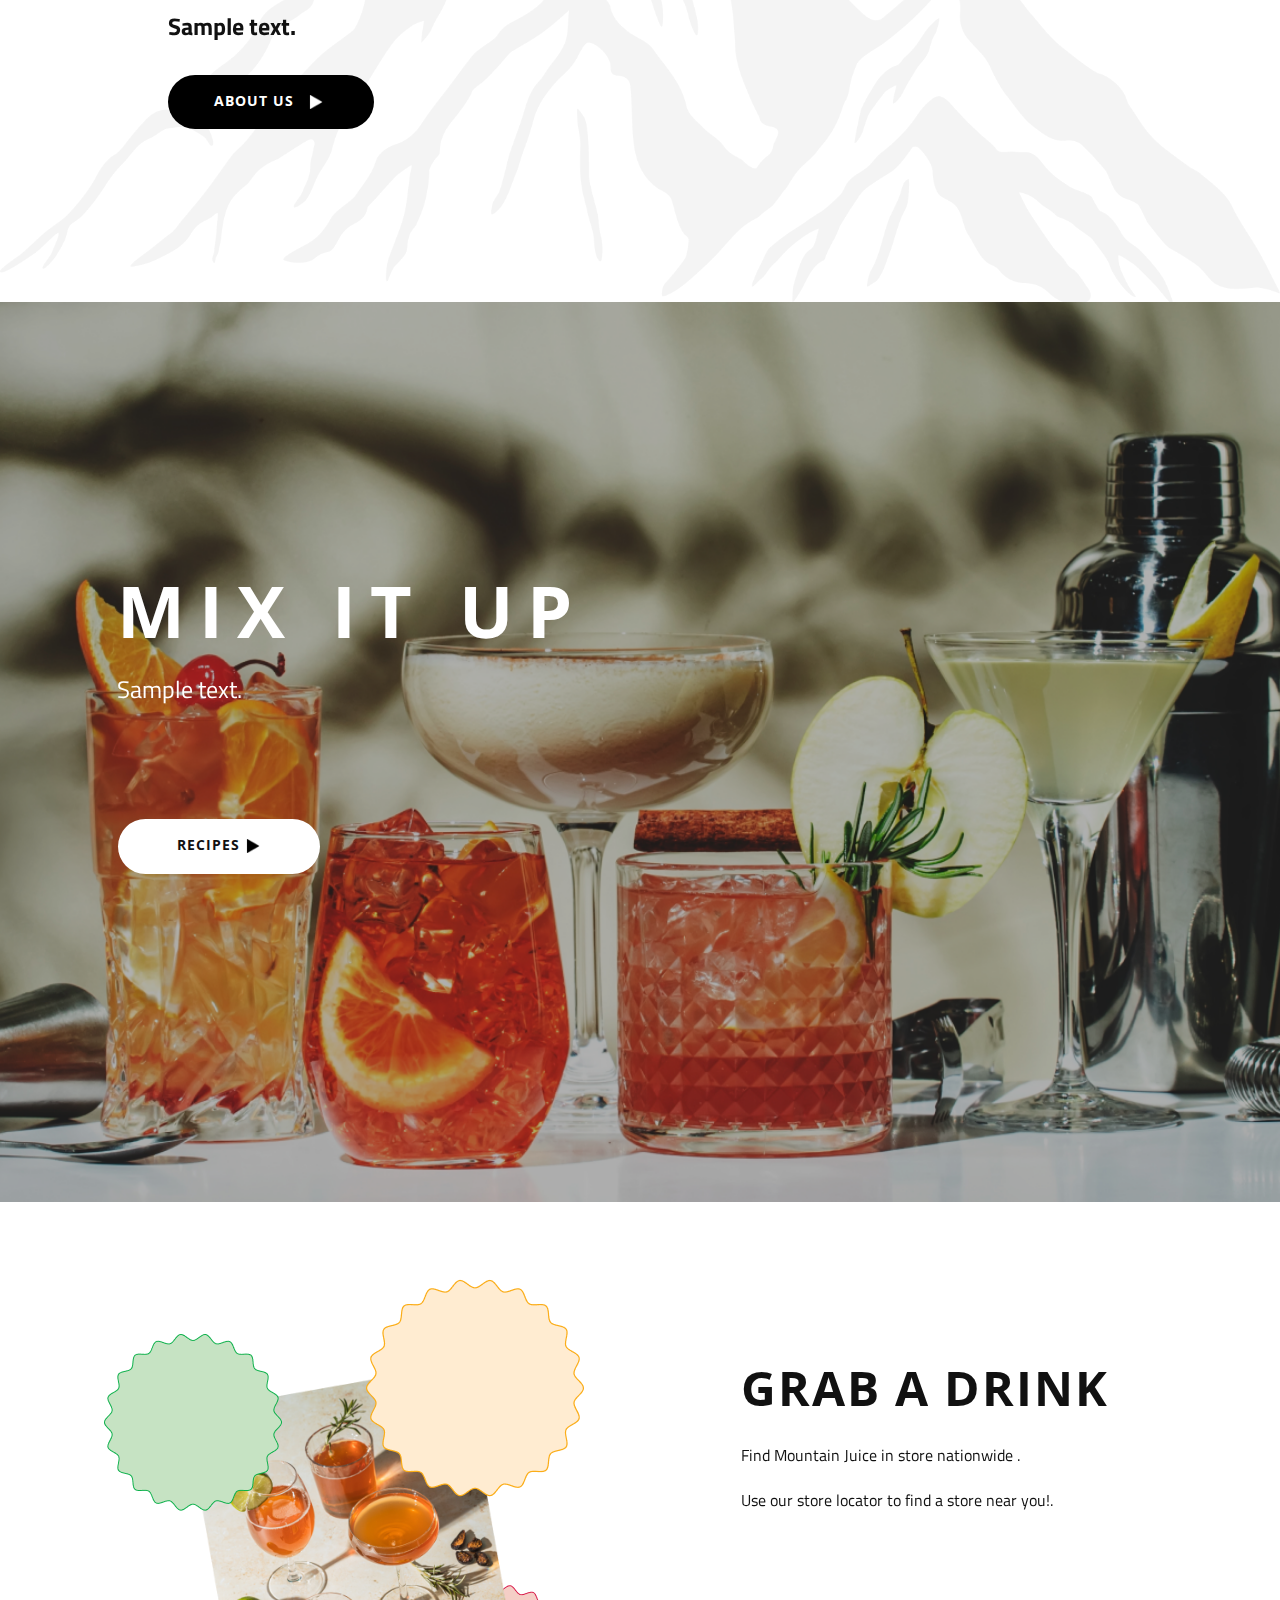
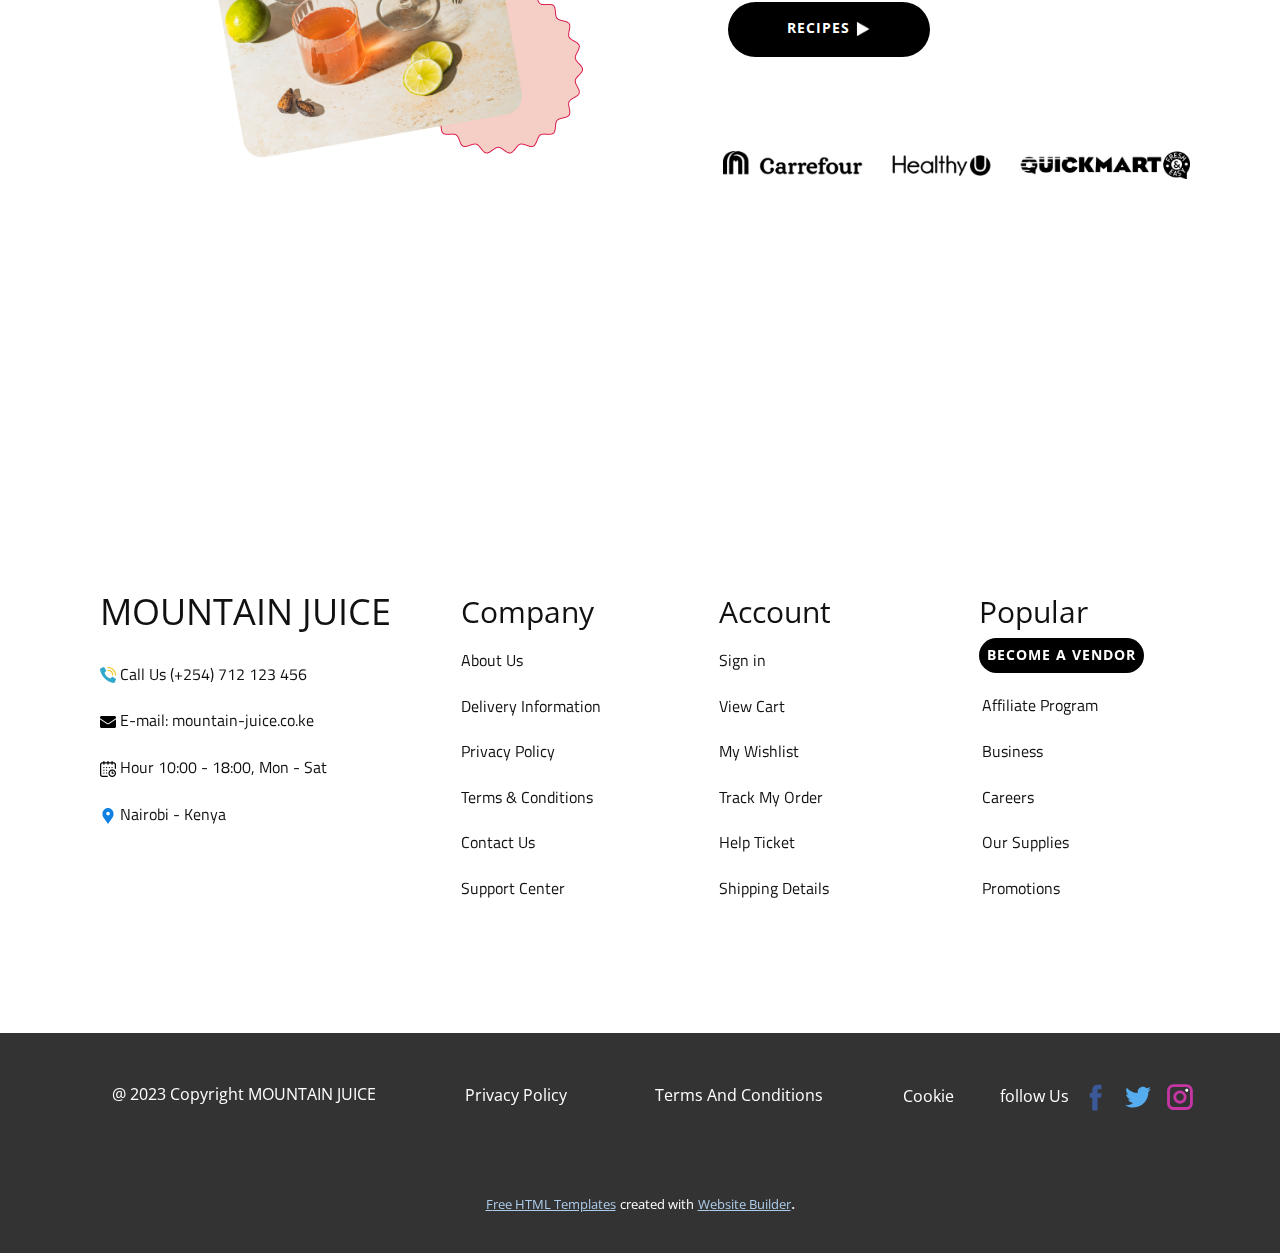
<file: Home.html>
<!DOCTYPE html>
<html style="font-size: 16px;" lang="en"><head>
    <meta name="viewport" content="width=device-width, initial-scale=1.0">
    <meta charset="utf-8">
    <meta name="keywords" content="OWN YOUR MOMENT​, YOUR PICK, STORY TIME​, MIX IT UP, GRAB A DRINK, MOUNTAIN JUICE, Company, Account, Popular">
    <meta name="description" content="">
    <title>Home</title>
    <link rel="stylesheet" href="nicepage.css" media="screen">
<link rel="stylesheet" href="Home.css" media="screen">
    <script class="u-script" type="text/javascript" src="jquery.js" defer=""></script>
    <script class="u-script" type="text/javascript" src="nicepage.js" defer=""></script>
    <meta name="generator" content="Nicepage 5.4.4, nicepage.com">
    <link id="u-theme-google-font" rel="stylesheet" href="https://fonts.googleapis.com/css?family=Roboto:100,100i,300,300i,400,400i,500,500i,700,700i,900,900i|Open+Sans:300,300i,400,400i,500,500i,600,600i,700,700i,800,800i">
    <link id="u-page-google-font" rel="stylesheet" href="https://fonts.googleapis.com/css?family=Oswald:200,300,400,500,600,700|Titillium+Web:200,200i,300,300i,400,400i,600,600i,700,700i,900|Open+Sans:300,300i,400,400i,500,500i,600,600i,700,700i,800,800i">
    
    
    
    
    
    
    
    <script type="application/ld+json">{
		"@context": "http://schema.org",
		"@type": "Organization",
		"name": "",
		"sameAs": [
				"https://facebook.com/name",
				"https://twitter.com/name",
				"https://instagram.com/name"
		]
}</script>
    <meta name="theme-color" content="#478ac9">
    <meta name="twitter:site" content="@">
    <meta name="twitter:card" content="summary_large_image">
    <meta name="twitter:title" content="Home">
    <meta name="twitter:description" content="">
    <meta property="og:title" content="Home">
    <meta property="og:type" content="website">
  <meta data-intl-tel-input-cdn-path="intlTelInput/"></head>
  <body class="u-body u-xl-mode" data-lang="en"><header class="u-clearfix u-header u-header" id="sec-3b5b"><div class="u-clearfix u-sheet u-sheet-1"><span class="u-file-icon u-icon u-icon-1"><img src="images/1170678.png" alt=""></span>
        <nav class="u-menu u-menu-one-level u-offcanvas u-menu-1">
          <div class="menu-collapse" style="font-size: 1rem; letter-spacing: 0px; font-weight: 700;">
            <a class="u-button-style u-custom-left-right-menu-spacing u-custom-padding-bottom u-custom-top-bottom-menu-spacing u-nav-link u-text-active-palette-1-base u-text-hover-palette-2-base" href="#">
              <svg class="u-svg-link" viewBox="0 0 24 24"><use xmlns:xlink="http://www.w3.org/1999/xlink" xlink:href="#menu-hamburger"></use></svg>
              <svg class="u-svg-content" version="1.1" id="menu-hamburger" viewBox="0 0 16 16" x="0px" y="0px" xmlns:xlink="http://www.w3.org/1999/xlink" xmlns="http://www.w3.org/2000/svg"><g><rect y="1" width="16" height="2"></rect><rect y="7" width="16" height="2"></rect><rect y="13" width="16" height="2"></rect>
</g></svg>
            </a>
          </div>
          <div class="u-custom-menu u-nav-container">
            <ul class="u-nav u-spacing-39 u-unstyled u-nav-1"><li class="u-nav-item"><a class="u-button-style u-nav-link u-text-active-palette-1-base u-text-hover-palette-2-base" href="#" style="padding: 10px 20px;">About us</a>
</li><li class="u-nav-item"><a class="u-button-style u-nav-link u-text-active-palette-1-base u-text-hover-palette-2-base" href="#" style="padding: 10px 20px;">Shop</a>
</li><li class="u-nav-item"><a class="u-button-style u-nav-link u-text-active-palette-1-base u-text-hover-palette-2-base" href="#" style="padding: 10px 20px;">Recipies</a>
</li></ul>
          </div>
          <div class="u-custom-menu u-nav-container-collapse">
            <div class="u-black u-container-style u-inner-container-layout u-opacity u-opacity-95 u-sidenav">
              <div class="u-inner-container-layout u-sidenav-overflow">
                <div class="u-menu-close"></div>
                <ul class="u-align-center u-nav u-popupmenu-items u-unstyled u-nav-2"><li class="u-nav-item"><a class="u-button-style u-nav-link" href="#">About us</a>
</li><li class="u-nav-item"><a class="u-button-style u-nav-link" href="#">Shop</a>
</li><li class="u-nav-item"><a class="u-button-style u-nav-link" href="#">Recipies</a>
</li></ul>
              </div>
            </div>
            <div class="u-black u-menu-overlay u-opacity u-opacity-70"></div>
          </div>
        </nav><span class="u-file-icon u-icon u-icon-2"><img src="images/2321232.png" alt=""></span>
        <p class="u-custom-font u-font-titillium-web u-text u-text-default u-text-1">MOUNTAIN JUICE</p>
      </div></header>
    <section class="u-clearfix u-valign-bottom-sm u-valign-middle-xl u-section-1" id="sec-0a66">
      <img class="u-image u-image-contain u-image-1" src="images/Group.png" data-image-width="1822" data-image-height="807" data-animation-name="customAnimationIn" data-animation-duration="1000" data-animation-direction="X">
      <h1 class="u-custom-font u-font-oswald u-text u-text-1">OWN YOUR MOMENT<span style="font-weight: 700;"></span>
      </h1>
      <img class="u-image u-image-contain u-image-default u-image-2" src="images/Group2.png" alt="" data-image-width="490" data-image-height="484">
      <img class="u-image u-image-contain u-image-default u-image-3" src="images/Rectangle2.png" alt="" data-image-width="1092" data-image-height="1300" data-animation-name="customAnimationIn" data-animation-duration="1000">
      <img class="u-image u-image-contain u-image-default u-image-4" src="images/Can1.png" alt="" data-image-width="740" data-image-height="1136" data-animation-name="customAnimationIn" data-animation-duration="3500">
      <img class="u-image u-image-contain u-image-default u-image-5" alt="" data-image-width="2720" data-image-height="2521" src="images/Rectangle11.png" data-animation-name="customAnimationIn" data-animation-duration="1000">
      <div class="u-black u-container-style u-expanded-width u-group u-group-1">
        <div class="u-container-layout u-container-layout-1">
          <p class="u-custom-font u-font-titillium-web u-text u-text-default u-text-2">ETHICALLY SOURCED INGRRDIENTS</p>
          <p class="u-custom-font u-font-titillium-web u-text u-text-default u-text-3">INCREASED FOCUS</p>
          <p class="u-custom-font u-font-titillium-web u-text u-text-default u-text-4">PEAK NATURAL ENERGY</p>
          <div class="u-preserve-proportions u-shape u-shape-circle u-white u-shape-1"></div>
          <div class="u-preserve-proportions u-shape u-shape-circle u-white u-shape-2"></div>
        </div>
      </div>
    </section>
    <section class="u-clearfix u-palette-2-light-3 u-section-2" id="sec-1fa3">
      <div class="u-clearfix u-sheet u-sheet-1">
        <h1 class="u-custom-font u-font-titillium-web u-text u-text-default u-text-1">YOUR PICK</h1>
        <div class="u-clearfix u-expanded-width-lg u-expanded-width-xl u-gutter-0 u-layout-wrap u-layout-wrap-1">
          <div class="u-layout">
            <div class="u-layout-row">
              <div class="u-container-style u-layout-cell u-size-20 u-layout-cell-1">
                <div class="u-container-layout u-container-layout-1">
                  <img class="u-image u-image-contain u-image-default u-preserve-proportions u-image-1" src="images/Clippathgroup.png" alt="" data-image-width="235" data-image-height="234">
                  <img class="u-image u-image-contain u-image-default u-preserve-proportions u-image-2" src="images/Rectangle21.png" alt="" data-image-width="160" data-image-height="123" data-animation-name="customAnimationIn" data-animation-duration="1000">
                  <a href="#" class="u-black u-border-none u-btn u-btn-round u-button-style u-hover-palette-1-light-1 u-radius-50 u-btn-1">SHOP NOW</a>
                  <a href="https://nicepage.com/c/tabs-website-templates" class="u-black u-border-2 u-border-hover-palette-2-base u-border-palette-1-base u-btn u-btn-round u-button-style u-radius-50 u-btn-2"><span class="u-file-icon u-icon u-text-white u-icon-1"><img src="images/6929490-a5c26d0b.png" alt=""></span>
                  </a>
                </div>
              </div>
              <div class="u-container-style u-layout-cell u-size-20 u-layout-cell-2">
                <div class="u-container-layout u-container-layout-2">
                  <img class="u-image u-image-contain u-image-default u-preserve-proportions u-image-3" src="images/Group3.png" alt="" data-image-width="235" data-image-height="233">
                  <img class="u-image u-image-contain u-image-default u-preserve-proportions u-image-4" src="images/Rectangle3.png" alt="" data-image-width="171" data-image-height="171" data-animation-name="customAnimationIn" data-animation-duration="1000">
                  <a href="#" class="u-black u-border-none u-btn u-btn-round u-button-style u-hover-palette-1-light-1 u-radius-50 u-btn-3">SHOP NOW</a>
                  <a href="https://nicepage.com/c/tabs-website-templates" class="u-black u-border-2 u-border-hover-palette-2-base u-border-palette-1-base u-btn u-btn-round u-button-style u-radius-50 u-btn-4"><span class="u-file-icon u-icon u-text-white u-icon-2"><img src="images/6929490-a5c26d0b.png" alt=""></span>
                  </a>
                </div>
              </div>
              <div class="u-container-style u-layout-cell u-size-20 u-layout-cell-3">
                <div class="u-container-layout u-container-layout-3">
                  <img class="u-image u-image-contain u-image-default u-preserve-proportions u-image-5" src="images/Group4.png" alt="" data-image-width="235" data-image-height="233">
                  <img class="u-image u-image-contain u-image-default u-preserve-proportions u-image-6" src="images/Rectangle4.png" alt="" data-image-width="112" data-image-height="108" data-animation-name="customAnimationIn" data-animation-duration="1000">
                  <a href="#" class="u-black u-border-none u-btn u-btn-round u-button-style u-hover-palette-1-light-1 u-radius-50 u-btn-5">SHOP NOW</a>
                  <a href="https://nicepage.com/c/tabs-website-templates" class="u-black u-border-2 u-border-hover-palette-2-base u-border-palette-1-base u-btn u-btn-round u-button-style u-radius-50 u-btn-6"><span class="u-file-icon u-icon u-text-white u-icon-3"><img src="images/6929490-a5c26d0b.png" alt=""></span>
                  </a>
                </div>
              </div>
            </div>
          </div>
        </div>
      </div>
    </section>
    <section class="u-clearfix u-image u-section-3" id="sec-7dee" data-image-width="1822" data-image-height="807">
      <div class="u-clearfix u-sheet u-sheet-1">
        <h1 class="u-custom-font u-font-titillium-web u-text u-text-default u-text-1">STORY TIME<span style="font-weight: 700;"></span>
        </h1>
        <p class="u-custom-font u-font-titillium-web u-text u-text-2">Sample text.&nbsp;</p>
        <a href="https://nicepage.com/k/prescription-medicine-html-templates" class="u-black u-border-none u-btn u-btn-round u-button-style u-hover-palette-1-light-1 u-radius-50 u-text-white u-btn-1"> about us&nbsp; &nbsp;<span class="u-file-icon u-icon u-text-white"><img src="images/626053-b45d20aa.png" alt=""></span>&nbsp;
        </a>
      </div>
    </section>
    <section class="u-clearfix u-image u-section-4" id="sec-456c" data-image-width="1441" data-image-height="810">
      <div class="u-clearfix u-sheet u-sheet-1">
        <h1 class="u-custom-font u-font-open-sans u-text u-text-default u-text-white u-text-1">MIX IT UP</h1>
        <p class="u-custom-font u-font-titillium-web u-text u-text-default u-text-white u-text-2">Sample text.</p>
        <a href="https://nicepage.com/c/text-on-image-html-templates" class="u-border-none u-btn u-btn-round u-button-style u-hover-palette-1-light-1 u-radius-50 u-white u-btn-1">recipes <span class="u-file-icon u-icon u-white u-icon-1"><img src="images/626053-f7294775.png" alt=""></span>
        </a>
      </div>
    </section>
    <section class="u-clearfix u-section-5" id="sec-8e72">
      <div class="u-clearfix u-sheet u-sheet-1">
        <div class="u-clearfix u-expanded-width u-gutter-0 u-layout-wrap u-layout-wrap-1">
          <div class="u-layout">
            <div class="u-layout-row">
              <div class="u-container-style u-layout-cell u-size-30 u-layout-cell-1">
                <div class="u-container-layout u-container-layout-1">
                  <img class="u-image u-image-contain u-image-default u-preserve-proportions u-image-1" src="images/Group6.png" alt="" data-image-width="171" data-image-height="169">
                  <img class="u-image u-image-contain u-image-default u-image-2" src="images/Group5.png" alt="" data-image-width="391" data-image-height="460">
                  <img class="u-image u-image-contain u-image-default u-preserve-proportions u-image-3" src="images/Group7.png" alt="" data-image-width="218" data-image-height="218">
                  <img class="u-image u-image-contain u-image-default u-preserve-proportions u-image-4" src="images/Group8.png" alt="" data-image-width="179" data-image-height="177">
                </div>
              </div>
              <div class="u-container-style u-layout-cell u-size-30 u-layout-cell-2">
                <div class="u-container-layout u-container-layout-2">
                  <h1 class="u-custom-font u-font-open-sans u-text u-text-default u-text-1">GRAB A DRINK</h1>
                  <p class="u-custom-font u-font-titillium-web u-text u-text-default u-text-2">Find Mountain Juice in store nationwide .</p>
                  <p class="u-custom-font u-font-titillium-web u-text u-text-default u-text-3">Use our store locator to find a store near you!.</p>
                  <a href="https://nicepage.com/c/text-on-image-html-templates" class="u-black u-border-none u-btn u-btn-round u-button-style u-hover-palette-1-light-1 u-radius-50 u-text-white u-btn-1">recipes <span class="u-black u-file-icon u-icon u-icon-1"><img src="images/626053-b45d20aa.png" alt=""></span>
                  </a>
                  <img class="u-image u-image-default u-image-5" src="images/Frame.png" alt="" data-image-width="590" data-image-height="36">
                </div>
              </div>
            </div>
          </div>
        </div>
      </div>
    </section>
    <section class="u-clearfix u-section-6" id="sec-b5f3">
      <div class="u-clearfix u-sheet u-sheet-1">
        <div class="u-clearfix u-expanded-width u-layout-wrap u-layout-wrap-1">
          <div class="u-layout">
            <div class="u-layout-row">
              <div class="u-container-style u-layout-cell u-size-16-sm u-size-16-xs u-size-19-lg u-size-19-xl u-size-30-md u-layout-cell-1">
                <div class="u-container-layout u-container-layout-1">
                  <h1 class="u-custom-font u-font-open-sans u-text u-text-default u-text-1">MOUNTAIN JUICE</h1>
                  <p class="u-custom-font u-font-titillium-web u-text u-text-2"><span class="u-file-icon u-icon"><img src="images/2954123.png" alt=""></span>&nbsp;Call Us (+254) 712 123 456
                  </p>
                  <p class="u-custom-font u-font-titillium-web u-text u-text-3"><span class="u-file-icon u-icon"><img src="images/2099199.png" alt=""></span>&nbsp;E-mail: mountain-juice.co.ke
                  </p>
                  <p class="u-custom-font u-font-titillium-web u-text u-text-4"><span class="u-file-icon u-icon"><img src="images/833593.png" alt=""></span>&nbsp;Hour 10:00 - 18:00, Mon - Sat
                  </p>
                  <p class="u-custom-font u-font-titillium-web u-text u-text-5"><span class="u-icon u-icon-4"><svg class="u-svg-content" viewBox="0 0 52 52" x="0px" y="0px" style="width: 1em; height: 1em;"><path style="fill:currentColor;" d="M38.853,5.324L38.853,5.324c-7.098-7.098-18.607-7.098-25.706,0h0
	C6.751,11.72,6.031,23.763,11.459,31L26,52l14.541-21C45.969,23.763,45.249,11.72,38.853,5.324z M26.177,24c-3.314,0-6-2.686-6-6
	s2.686-6,6-6s6,2.686,6,6S29.491,24,26.177,24z"></path></svg><img></span>&nbsp;Nairobi - Kenya
                  </p>
                </div>
              </div>
              <div class="u-container-style u-layout-cell u-size-14-lg u-size-14-sm u-size-14-xl u-size-14-xs u-size-30-md u-layout-cell-2">
                <div class="u-container-layout u-container-layout-2">
                  <h2 class="u-custom-font u-font-open-sans u-text u-text-default u-text-6">Company</h2>
                  <p class="u-custom-font u-font-titillium-web u-text u-text-default u-text-7">About Us</p>
                  <p class="u-custom-font u-font-titillium-web u-text u-text-default u-text-8">Delivery Information</p>
                  <p class="u-custom-font u-font-titillium-web u-text u-text-default u-text-9">Privacy Policy</p>
                  <p class="u-custom-font u-font-titillium-web u-text u-text-default u-text-10">Terms &amp; Conditions</p>
                  <p class="u-custom-font u-font-titillium-web u-text u-text-default u-text-11">Contact Us</p>
                  <p class="u-custom-font u-font-titillium-web u-text u-text-default u-text-12">Support Center</p>
                </div>
              </div>
              <div class="u-container-style u-layout-cell u-size-14-lg u-size-14-sm u-size-14-xl u-size-14-xs u-size-30-md u-layout-cell-3">
                <div class="u-container-layout u-container-layout-3">
                  <h2 class="u-custom-font u-font-open-sans u-text u-text-default u-text-13">Account</h2>
                  <p class="u-custom-font u-font-titillium-web u-text u-text-default u-text-14">Sign in</p>
                  <p class="u-custom-font u-font-titillium-web u-text u-text-default u-text-15">View Cart</p>
                  <p class="u-custom-font u-font-titillium-web u-text u-text-default u-text-16">My Wishlist</p>
                  <p class="u-custom-font u-font-titillium-web u-text u-text-default u-text-17">Track My Order</p>
                  <p class="u-custom-font u-font-titillium-web u-text u-text-default u-text-18">Help Ticket</p>
                  <p class="u-custom-font u-font-titillium-web u-text u-text-default u-text-19">Shipping Details</p>
                </div>
              </div>
              <div class="u-container-style u-layout-cell u-size-13-lg u-size-13-xl u-size-14-sm u-size-14-xs u-size-30-md u-layout-cell-4">
                <div class="u-container-layout u-container-layout-4">
                  <h2 class="u-custom-font u-font-open-sans u-text u-text-default u-text-20">Popular</h2>
                  <a href="https://nicepage.best" class="u-black u-border-none u-btn u-btn-round u-button-style u-hover-palette-1-light-1 u-radius-50 u-text-white u-btn-1">BECOME A VENDOR</a>
                  <p class="u-custom-font u-font-titillium-web u-text u-text-default u-text-21">Affiliate Program</p>
                  <p class="u-custom-font u-font-titillium-web u-text u-text-default u-text-22">Business</p>
                  <p class="u-custom-font u-font-titillium-web u-text u-text-default u-text-23">Careers</p>
                  <p class="u-custom-font u-font-titillium-web u-text u-text-default u-text-24">Our Supplies</p>
                  <p class="u-custom-font u-font-titillium-web u-text u-text-default u-text-25">Promotions</p>
                </div>
              </div>
            </div>
          </div>
        </div>
      </div>
    </section>
    
    
    <footer class="u-align-center u-clearfix u-footer u-grey-80 u-footer" id="sec-9c09"><div class="u-clearfix u-sheet u-sheet-1">
        <p class="u-small-text u-text u-text-variant u-text-1">@ 2023 Copyright MOUNTAIN JUICE</p>
        <p class="u-small-text u-text u-text-variant u-text-2">Privacy Policy</p>
        <p class="u-small-text u-text u-text-variant u-text-3">Terms And Conditions</p>
        <p class="u-small-text u-text u-text-variant u-text-4">Cookie</p>
        <p class="u-small-text u-text u-text-variant u-text-5">follow Us</p>
        <div class="u-social-icons u-spacing-10 u-social-icons-1">
          <a class="u-social-url" title="facebook" target="_blank" href="https://facebook.com/name"><span class="u-icon u-social-facebook u-social-icon u-icon-1"><svg class="u-svg-link" preserveAspectRatio="xMidYMin slice" viewBox="0 0 112 112" style=""><use xmlns:xlink="http://www.w3.org/1999/xlink" xlink:href="#svg-febe"></use></svg><svg class="u-svg-content" viewBox="0 0 112 112" x="0" y="0" id="svg-febe"><path fill="currentColor" d="M75.5,28.8H65.4c-1.5,0-4,0.9-4,4.3v9.4h13.9l-1.5,15.8H61.4v45.1H42.8V58.3h-8.8V42.4h8.8V32.2
c0-7.4,3.4-18.8,18.8-18.8h13.8v15.4H75.5z"></path></svg></span>
          </a>
          <a class="u-social-url" title="twitter" target="_blank" href="https://twitter.com/name"><span class="u-icon u-social-icon u-social-twitter u-icon-2"><svg class="u-svg-link" preserveAspectRatio="xMidYMin slice" viewBox="0 0 112 112" style=""><use xmlns:xlink="http://www.w3.org/1999/xlink" xlink:href="#svg-68c5"></use></svg><svg class="u-svg-content" viewBox="0 0 112 112" x="0" y="0" id="svg-68c5"><path fill="currentColor" d="M92.2,38.2c0,0.8,0,1.6,0,2.3c0,24.3-18.6,52.4-52.6,52.4c-10.6,0.1-20.2-2.9-28.5-8.2
	c1.4,0.2,2.9,0.2,4.4,0.2c8.7,0,16.7-2.9,23-7.9c-8.1-0.2-14.9-5.5-17.3-12.8c1.1,0.2,2.4,0.2,3.4,0.2c1.6,0,3.3-0.2,4.8-0.7
	c-8.4-1.6-14.9-9.2-14.9-18c0-0.2,0-0.2,0-0.2c2.5,1.4,5.4,2.2,8.4,2.3c-5-3.3-8.3-8.9-8.3-15.4c0-3.4,1-6.5,2.5-9.2
	c9.1,11.1,22.7,18.5,38,19.2c-0.2-1.4-0.4-2.8-0.4-4.3c0.1-10,8.3-18.2,18.5-18.2c5.4,0,10.1,2.2,13.5,5.7c4.3-0.8,8.1-2.3,11.7-4.5
	c-1.4,4.3-4.3,7.9-8.1,10.1c3.7-0.4,7.3-1.4,10.6-2.9C98.9,32.3,95.7,35.5,92.2,38.2z"></path></svg></span>
          </a>
          <a class="u-social-url" title="instagram" target="_blank" href="https://instagram.com/name"><span class="u-icon u-social-icon u-social-instagram u-icon-3"><svg class="u-svg-link" preserveAspectRatio="xMidYMin slice" viewBox="0 0 112 112" style=""><use xmlns:xlink="http://www.w3.org/1999/xlink" xlink:href="#svg-1f85"></use></svg><svg class="u-svg-content" viewBox="0 0 112 112" x="0" y="0" id="svg-1f85"><path fill="currentColor" d="M55.9,32.9c-12.8,0-23.2,10.4-23.2,23.2s10.4,23.2,23.2,23.2s23.2-10.4,23.2-23.2S68.7,32.9,55.9,32.9z
	 M55.9,69.4c-7.4,0-13.3-6-13.3-13.3c-0.1-7.4,6-13.3,13.3-13.3s13.3,6,13.3,13.3C69.3,63.5,63.3,69.4,55.9,69.4z"></path><path fill="#FFFFFF" d="M79.7,26.8c-3,0-5.4,2.5-5.4,5.4s2.5,5.4,5.4,5.4c3,0,5.4-2.5,5.4-5.4S82.7,26.8,79.7,26.8z"></path><path fill="currentColor" d="M78.2,11H33.5C21,11,10.8,21.3,10.8,33.7v44.7c0,12.6,10.2,22.8,22.7,22.8h44.7c12.6,0,22.7-10.2,22.7-22.7
	V33.7C100.8,21.1,90.6,11,78.2,11z M91,78.4c0,7.1-5.8,12.8-12.8,12.8H33.5c-7.1,0-12.8-5.8-12.8-12.8V33.7
	c0-7.1,5.8-12.8,12.8-12.8h44.7c7.1,0,12.8,5.8,12.8,12.8V78.4z"></path></svg></span>
          </a>
        </div>
      </div></footer>
    <section class="u-backlink u-clearfix u-grey-80">
      <a class="u-link" href="https://nicepage.com/html-templates" target="_blank">
        <span>Free HTML Templates</span>
      </a>
      <p class="u-text">
        <span>created with</span>
      </p>
      <a class="u-link" href="https://nicepage.com/website-builder" target="_blank">
        <span>Website Builder</span>
      </a>. 
    </section>
  
</body></html>
</file>
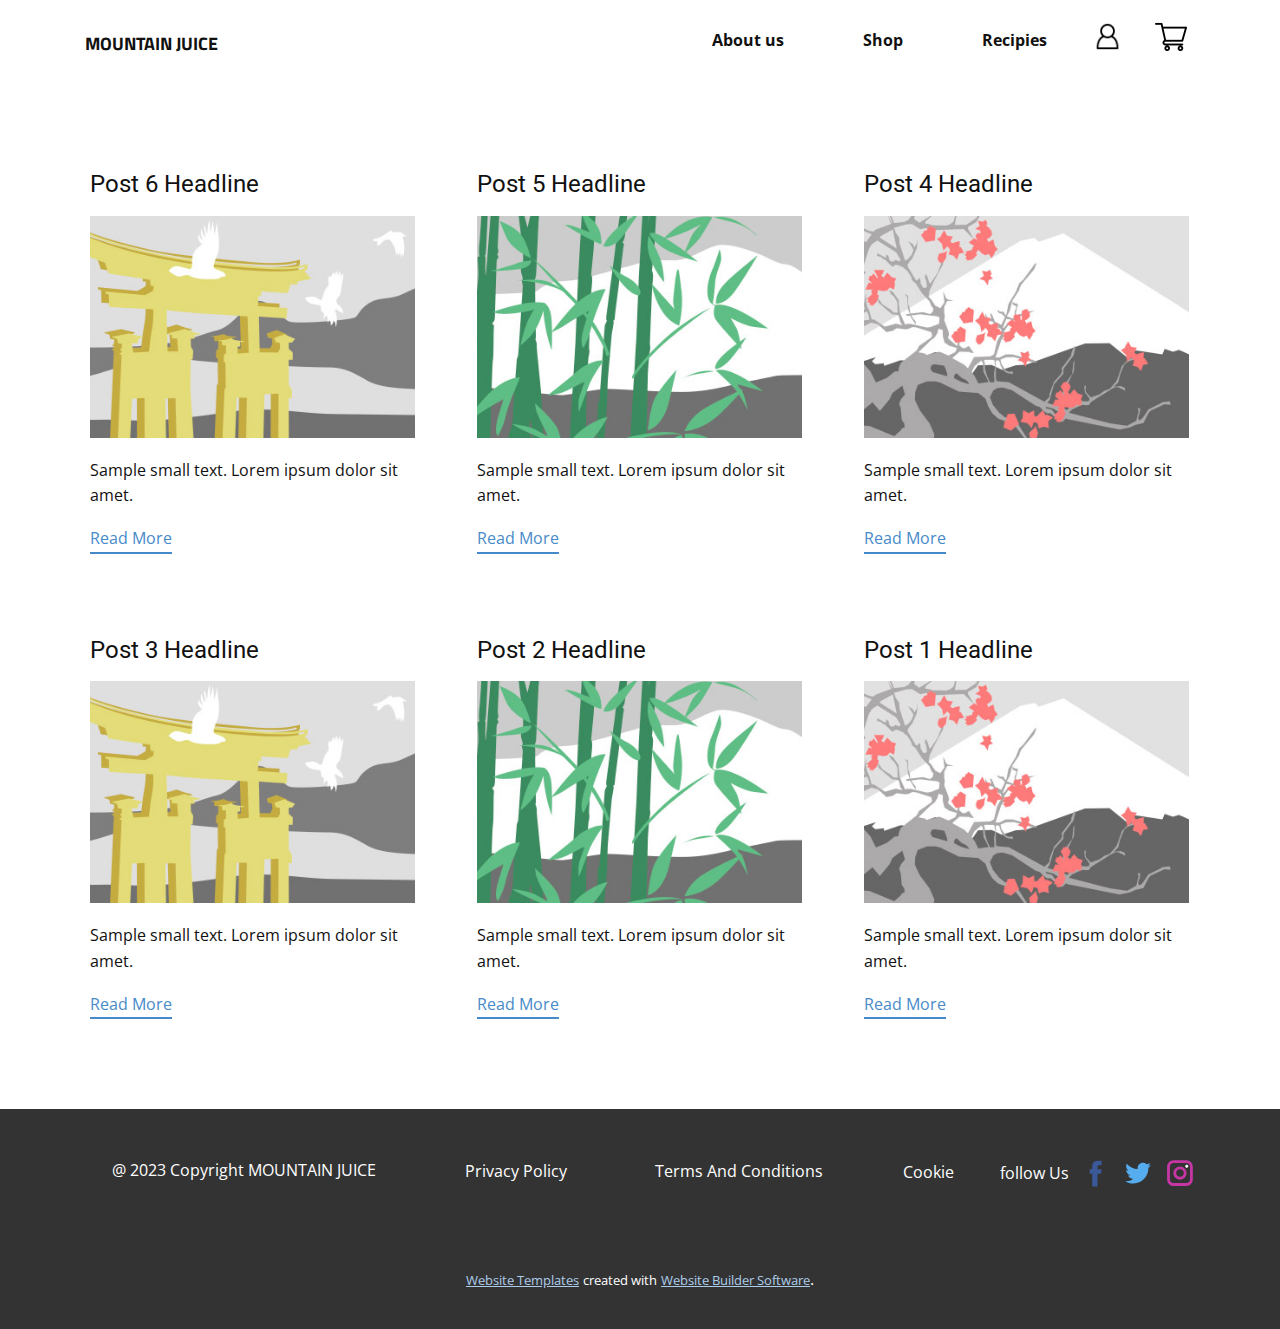
<file: blog/blog.html>
<!DOCTYPE html>
<html style="font-size: 16px;" lang="en"><head>
    <meta name="viewport" content="width=device-width, initial-scale=1.0">
    <meta charset="utf-8">
    <meta name="keywords" content="">
    <meta name="description" content="">
    <title>Blog Template</title>
    <link rel="stylesheet" href="../nicepage.css" media="screen">
<link rel="stylesheet" href="../Blog-Template.css" media="screen">
    <script class="u-script" type="text/javascript" src="../jquery.js" defer=""></script>
    <script class="u-script" type="text/javascript" src="../nicepage.js" defer=""></script>
    <meta name="generator" content="Nicepage 5.4.4, nicepage.com">
    <link id="u-theme-google-font" rel="stylesheet" href="https://fonts.googleapis.com/css?family=Roboto:100,100i,300,300i,400,400i,500,500i,700,700i,900,900i|Open+Sans:300,300i,400,400i,500,500i,600,600i,700,700i,800,800i">
    <link id="u-page-google-font" rel="stylesheet" href="https://fonts.googleapis.com/css?family=Titillium+Web:200,200i,300,300i,400,400i,600,600i,700,700i,900">
    
    
    <script type="application/ld+json">{
		"@context": "http://schema.org",
		"@type": "Organization",
		"name": "",
		"sameAs": [
				"https://facebook.com/name",
				"https://twitter.com/name",
				"https://instagram.com/name"
		]
}</script>
    <meta name="theme-color" content="#478ac9">
    <meta name="twitter:site" content="@">
    <meta name="twitter:card" content="summary_large_image">
    <meta name="twitter:title" content="Blog Template">
    <meta name="twitter:description" content="">
  <meta data-intl-tel-input-cdn-path="intlTelInput/"></head>
  <body class="u-body u-xl-mode" data-lang="en"><header class="u-clearfix u-header u-header" id="sec-3b5b"><div class="u-clearfix u-sheet u-sheet-1"><span class="u-file-icon u-icon u-icon-1"><img src="../images/1170678.png" alt=""></span>
        <nav class="u-menu u-menu-one-level u-offcanvas u-menu-1">
          <div class="menu-collapse" style="font-size: 1rem; letter-spacing: 0px; font-weight: 700;">
            <a class="u-button-style u-custom-left-right-menu-spacing u-custom-padding-bottom u-custom-top-bottom-menu-spacing u-nav-link u-text-active-palette-1-base u-text-hover-palette-2-base" href="#">
              <svg class="u-svg-link" viewBox="0 0 24 24"><use xmlns:xlink="http://www.w3.org/1999/xlink" xlink:href="#menu-hamburger"></use></svg>
              <svg class="u-svg-content" version="1.1" id="menu-hamburger" viewBox="0 0 16 16" x="0px" y="0px" xmlns:xlink="http://www.w3.org/1999/xlink" xmlns="http://www.w3.org/2000/svg"><g><rect y="1" width="16" height="2"></rect><rect y="7" width="16" height="2"></rect><rect y="13" width="16" height="2"></rect>
</g></svg>
            </a>
          </div>
          <div class="u-custom-menu u-nav-container">
            <ul class="u-nav u-spacing-39 u-unstyled u-nav-1"><li class="u-nav-item"><a class="u-button-style u-nav-link u-text-active-palette-1-base u-text-hover-palette-2-base" href="#" style="padding: 10px 20px;">About us</a>
</li><li class="u-nav-item"><a class="u-button-style u-nav-link u-text-active-palette-1-base u-text-hover-palette-2-base" href="#" style="padding: 10px 20px;">Shop</a>
</li><li class="u-nav-item"><a class="u-button-style u-nav-link u-text-active-palette-1-base u-text-hover-palette-2-base" href="#" style="padding: 10px 20px;">Recipies</a>
</li></ul>
          </div>
          <div class="u-custom-menu u-nav-container-collapse">
            <div class="u-black u-container-style u-inner-container-layout u-opacity u-opacity-95 u-sidenav">
              <div class="u-inner-container-layout u-sidenav-overflow">
                <div class="u-menu-close"></div>
                <ul class="u-align-center u-nav u-popupmenu-items u-unstyled u-nav-2"><li class="u-nav-item"><a class="u-button-style u-nav-link" href="#">About us</a>
</li><li class="u-nav-item"><a class="u-button-style u-nav-link" href="#">Shop</a>
</li><li class="u-nav-item"><a class="u-button-style u-nav-link" href="#">Recipies</a>
</li></ul>
              </div>
            </div>
            <div class="u-black u-menu-overlay u-opacity u-opacity-70"></div>
          </div>
        </nav><span class="u-file-icon u-icon u-icon-2"><img src="../images/2321232.png" alt=""></span>
        <p class="u-custom-font u-font-titillium-web u-text u-text-default u-text-1">MOUNTAIN JUICE</p>
      </div></header>
    <section class="u-clearfix u-section-1" id="sec-124f">
      <div class="u-clearfix u-sheet u-valign-middle u-sheet-1"><!--blog--><!--blog_options_json--><!--{"type":"Recent","source":"","tags":"","count":""}--><!--/blog_options_json-->
        <div class="u-blog u-expanded-width u-repeater u-repeater-1"><!--blog_post-->
          <div class="u-blog-post u-container-style u-repeater-item u-white u-repeater-item-1">
            <div class="u-container-layout u-similar-container u-valign-top u-container-layout-1"><!--blog_post_header-->
              <h4 class="u-blog-control u-text u-text-1">
                <a class="u-post-header-link" href="../blog/post-5.html">Post 6 Headline</a>
              </h4><!--/blog_post_header--><!--blog_post_image-->
              <a class="u-post-header-link" href="../blog/post-5.html"><img alt="" class="u-blog-control u-expanded-width u-image u-image-default u-image-1" src="../images/8ad73f3c.jpeg"></a><!--/blog_post_image--><!--blog_post_content-->
              <div class="u-blog-control u-post-content u-text u-text-2 fr-view">Sample small text. Lorem ipsum dolor sit amet.</div><!--/blog_post_content--><!--blog_post_readmore-->
              <a href="../blog/post-5.html" class="u-blog-control u-border-2 u-border-palette-1-base u-btn u-btn-rectangle u-button-style u-none u-btn-1"><!--blog_post_readmore_content--><!--options_json--><!--{"content":"","defaultValue":"Read More"}--><!--/options_json-->Read More<!--/blog_post_readmore_content--></a><!--/blog_post_readmore-->
            </div>
          </div><div class="u-blog-post u-container-style u-repeater-item u-video-cover u-white">
            <div class="u-container-layout u-similar-container u-valign-top u-container-layout-2"><!--blog_post_header-->
              <h4 class="u-blog-control u-text u-text-3">
                <a class="u-post-header-link" href="../blog/post-4.html">Post 5 Headline</a>
              </h4><!--/blog_post_header--><!--blog_post_image-->
              <a class="u-post-header-link" href="../blog/post-4.html"><img alt="" class="u-blog-control u-expanded-width u-image u-image-default u-image-2" src="../images/68f64b9d.jpeg"></a><!--/blog_post_image--><!--blog_post_content-->
              <div class="u-blog-control u-post-content u-text u-text-4 fr-view">Sample small text. Lorem ipsum dolor sit amet.</div><!--/blog_post_content--><!--blog_post_readmore-->
              <a href="../blog/post-4.html" class="u-blog-control u-border-2 u-border-palette-1-base u-btn u-btn-rectangle u-button-style u-none u-btn-2"><!--blog_post_readmore_content--><!--options_json--><!--{"content":"","defaultValue":"Read More"}--><!--/options_json-->Read More<!--/blog_post_readmore_content--></a><!--/blog_post_readmore-->
            </div>
          </div><div class="u-blog-post u-container-style u-repeater-item u-video-cover u-white">
            <div class="u-container-layout u-similar-container u-valign-top u-container-layout-3"><!--blog_post_header-->
              <h4 class="u-blog-control u-text u-text-5">
                <a class="u-post-header-link" href="../blog/post-3.html">Post 4 Headline</a>
              </h4><!--/blog_post_header--><!--blog_post_image-->
              <a class="u-post-header-link" href="../blog/post-3.html"><img alt="" class="u-blog-control u-expanded-width u-image u-image-default u-image-3" src="../images/0fd3416c.jpeg"></a><!--/blog_post_image--><!--blog_post_content-->
              <div class="u-blog-control u-post-content u-text u-text-6 fr-view">Sample small text. Lorem ipsum dolor sit amet.</div><!--/blog_post_content--><!--blog_post_readmore-->
              <a href="../blog/post-3.html" class="u-blog-control u-border-2 u-border-palette-1-base u-btn u-btn-rectangle u-button-style u-none u-btn-3"><!--blog_post_readmore_content--><!--options_json--><!--{"content":"","defaultValue":"Read More"}--><!--/options_json-->Read More<!--/blog_post_readmore_content--></a><!--/blog_post_readmore-->
            </div>
          </div><div class="u-blog-post u-container-style u-repeater-item u-white u-repeater-item-1">
            <div class="u-container-layout u-similar-container u-valign-top u-container-layout-1"><!--blog_post_header-->
              <h4 class="u-blog-control u-text u-text-1">
                <a class="u-post-header-link" href="../blog/post-2.html">Post 3 Headline</a>
              </h4><!--/blog_post_header--><!--blog_post_image-->
              <a class="u-post-header-link" href="../blog/post-2.html"><img alt="" class="u-blog-control u-expanded-width u-image u-image-default u-image-1" src="../images/8ad73f3c.jpeg"></a><!--/blog_post_image--><!--blog_post_content-->
              <div class="u-blog-control u-post-content u-text u-text-2 fr-view">Sample small text. Lorem ipsum dolor sit amet.</div><!--/blog_post_content--><!--blog_post_readmore-->
              <a href="../blog/post-2.html" class="u-blog-control u-border-2 u-border-palette-1-base u-btn u-btn-rectangle u-button-style u-none u-btn-1"><!--blog_post_readmore_content--><!--options_json--><!--{"content":"","defaultValue":"Read More"}--><!--/options_json-->Read More<!--/blog_post_readmore_content--></a><!--/blog_post_readmore-->
            </div>
          </div><div class="u-blog-post u-container-style u-repeater-item u-video-cover u-white">
            <div class="u-container-layout u-similar-container u-valign-top u-container-layout-2"><!--blog_post_header-->
              <h4 class="u-blog-control u-text u-text-3">
                <a class="u-post-header-link" href="../blog/post-1.html">Post 2 Headline</a>
              </h4><!--/blog_post_header--><!--blog_post_image-->
              <a class="u-post-header-link" href="../blog/post-1.html"><img alt="" class="u-blog-control u-expanded-width u-image u-image-default u-image-2" src="../images/68f64b9d.jpeg"></a><!--/blog_post_image--><!--blog_post_content-->
              <div class="u-blog-control u-post-content u-text u-text-4 fr-view">Sample small text. Lorem ipsum dolor sit amet.</div><!--/blog_post_content--><!--blog_post_readmore-->
              <a href="../blog/post-1.html" class="u-blog-control u-border-2 u-border-palette-1-base u-btn u-btn-rectangle u-button-style u-none u-btn-2"><!--blog_post_readmore_content--><!--options_json--><!--{"content":"","defaultValue":"Read More"}--><!--/options_json-->Read More<!--/blog_post_readmore_content--></a><!--/blog_post_readmore-->
            </div>
          </div><div class="u-blog-post u-container-style u-repeater-item u-video-cover u-white">
            <div class="u-container-layout u-similar-container u-valign-top u-container-layout-3"><!--blog_post_header-->
              <h4 class="u-blog-control u-text u-text-5">
                <a class="u-post-header-link" href="../blog/post.html">Post 1 Headline</a>
              </h4><!--/blog_post_header--><!--blog_post_image-->
              <a class="u-post-header-link" href="../blog/post.html"><img alt="" class="u-blog-control u-expanded-width u-image u-image-default u-image-3" src="../images/0fd3416c.jpeg"></a><!--/blog_post_image--><!--blog_post_content-->
              <div class="u-blog-control u-post-content u-text u-text-6 fr-view">Sample small text. Lorem ipsum dolor sit amet.</div><!--/blog_post_content--><!--blog_post_readmore-->
              <a href="../blog/post.html" class="u-blog-control u-border-2 u-border-palette-1-base u-btn u-btn-rectangle u-button-style u-none u-btn-3"><!--blog_post_readmore_content--><!--options_json--><!--{"content":"","defaultValue":"Read More"}--><!--/options_json-->Read More<!--/blog_post_readmore_content--></a><!--/blog_post_readmore-->
            </div>
          </div><!--/blog_post--><!--blog_post-->
          <!--/blog_post--><!--blog_post-->
          <!--/blog_post-->
        </div><!--/blog-->
      </div>
    </section>
    
    
    <footer class="u-align-center u-clearfix u-footer u-grey-80 u-footer" id="sec-9c09"><div class="u-clearfix u-sheet u-sheet-1">
        <p class="u-small-text u-text u-text-variant u-text-1">@ 2023 Copyright MOUNTAIN JUICE</p>
        <p class="u-small-text u-text u-text-variant u-text-2">Privacy Policy</p>
        <p class="u-small-text u-text u-text-variant u-text-3">Terms And Conditions</p>
        <p class="u-small-text u-text u-text-variant u-text-4">Cookie</p>
        <p class="u-small-text u-text u-text-variant u-text-5">follow Us</p>
        <div class="u-social-icons u-spacing-10 u-social-icons-1">
          <a class="u-social-url" title="facebook" target="_blank" href="https://facebook.com/name"><span class="u-icon u-social-facebook u-social-icon u-icon-1"><svg class="u-svg-link" preserveAspectRatio="xMidYMin slice" viewBox="0 0 112 112" style=""><use xmlns:xlink="http://www.w3.org/1999/xlink" xlink:href="#svg-febe"></use></svg><svg class="u-svg-content" viewBox="0 0 112 112" x="0" y="0" id="svg-febe"><path fill="currentColor" d="M75.5,28.8H65.4c-1.5,0-4,0.9-4,4.3v9.4h13.9l-1.5,15.8H61.4v45.1H42.8V58.3h-8.8V42.4h8.8V32.2
c0-7.4,3.4-18.8,18.8-18.8h13.8v15.4H75.5z"></path></svg></span>
          </a>
          <a class="u-social-url" title="twitter" target="_blank" href="https://twitter.com/name"><span class="u-icon u-social-icon u-social-twitter u-icon-2"><svg class="u-svg-link" preserveAspectRatio="xMidYMin slice" viewBox="0 0 112 112" style=""><use xmlns:xlink="http://www.w3.org/1999/xlink" xlink:href="#svg-68c5"></use></svg><svg class="u-svg-content" viewBox="0 0 112 112" x="0" y="0" id="svg-68c5"><path fill="currentColor" d="M92.2,38.2c0,0.8,0,1.6,0,2.3c0,24.3-18.6,52.4-52.6,52.4c-10.6,0.1-20.2-2.9-28.5-8.2
	c1.4,0.2,2.9,0.2,4.4,0.2c8.7,0,16.7-2.9,23-7.9c-8.1-0.2-14.9-5.5-17.3-12.8c1.1,0.2,2.4,0.2,3.4,0.2c1.6,0,3.3-0.2,4.8-0.7
	c-8.4-1.6-14.9-9.2-14.9-18c0-0.2,0-0.2,0-0.2c2.5,1.4,5.4,2.2,8.4,2.3c-5-3.3-8.3-8.9-8.3-15.4c0-3.4,1-6.5,2.5-9.2
	c9.1,11.1,22.7,18.5,38,19.2c-0.2-1.4-0.4-2.8-0.4-4.3c0.1-10,8.3-18.2,18.5-18.2c5.4,0,10.1,2.2,13.5,5.7c4.3-0.8,8.1-2.3,11.7-4.5
	c-1.4,4.3-4.3,7.9-8.1,10.1c3.7-0.4,7.3-1.4,10.6-2.9C98.9,32.3,95.7,35.5,92.2,38.2z"></path></svg></span>
          </a>
          <a class="u-social-url" title="instagram" target="_blank" href="https://instagram.com/name"><span class="u-icon u-social-icon u-social-instagram u-icon-3"><svg class="u-svg-link" preserveAspectRatio="xMidYMin slice" viewBox="0 0 112 112" style=""><use xmlns:xlink="http://www.w3.org/1999/xlink" xlink:href="#svg-1f85"></use></svg><svg class="u-svg-content" viewBox="0 0 112 112" x="0" y="0" id="svg-1f85"><path fill="currentColor" d="M55.9,32.9c-12.8,0-23.2,10.4-23.2,23.2s10.4,23.2,23.2,23.2s23.2-10.4,23.2-23.2S68.7,32.9,55.9,32.9z
	 M55.9,69.4c-7.4,0-13.3-6-13.3-13.3c-0.1-7.4,6-13.3,13.3-13.3s13.3,6,13.3,13.3C69.3,63.5,63.3,69.4,55.9,69.4z"></path><path fill="#FFFFFF" d="M79.7,26.8c-3,0-5.4,2.5-5.4,5.4s2.5,5.4,5.4,5.4c3,0,5.4-2.5,5.4-5.4S82.7,26.8,79.7,26.8z"></path><path fill="currentColor" d="M78.2,11H33.5C21,11,10.8,21.3,10.8,33.7v44.7c0,12.6,10.2,22.8,22.7,22.8h44.7c12.6,0,22.7-10.2,22.7-22.7
	V33.7C100.8,21.1,90.6,11,78.2,11z M91,78.4c0,7.1-5.8,12.8-12.8,12.8H33.5c-7.1,0-12.8-5.8-12.8-12.8V33.7
	c0-7.1,5.8-12.8,12.8-12.8h44.7c7.1,0,12.8,5.8,12.8,12.8V78.4z"></path></svg></span>
          </a>
        </div>
      </div></footer>
    <section class="u-backlink u-clearfix u-grey-80">
      <a class="u-link" href="https://nicepage.com/website-templates" target="_blank">
        <span>Website Templates</span>
      </a>
      <p class="u-text">
        <span>created with</span>
      </p>
      <a class="u-link" href="" target="_blank">
        <span>Website Builder Software</span>
      </a>. 
    </section>
  
</body></html>
</file>
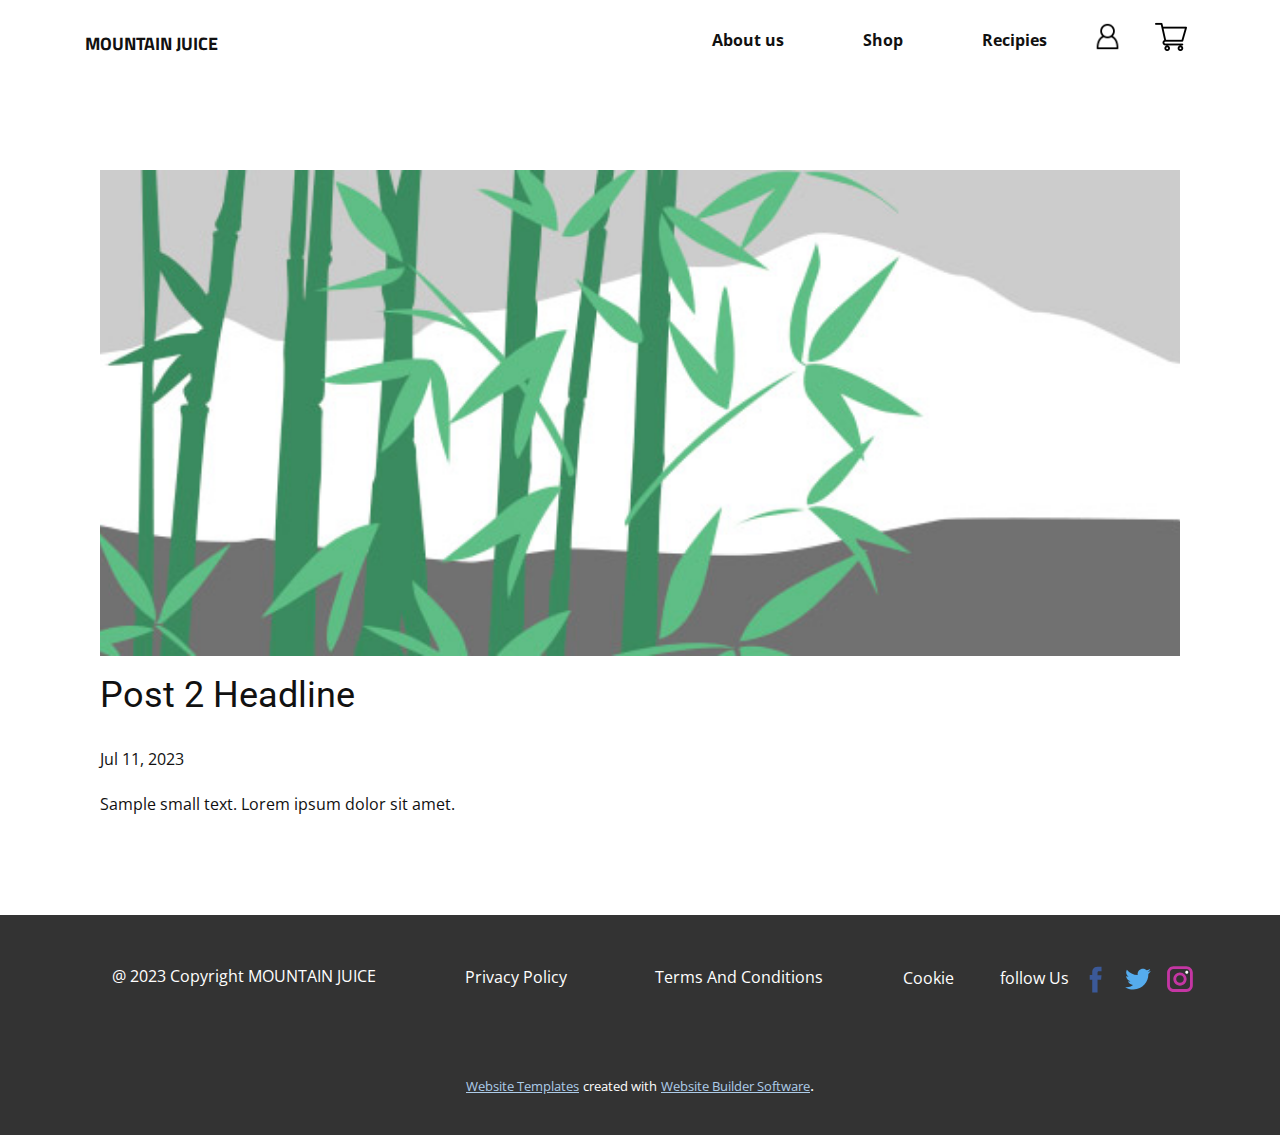
<file: blog/post-1.html>
<!DOCTYPE html>
<html style="font-size: 16px;" lang="en"><head>
    <meta name="viewport" content="width=device-width, initial-scale=1.0">
    <meta charset="utf-8">
    <meta name="keywords" content="Post 1 Headline">
    <meta name="description" content="">
    <title>Post 2 Headline</title>
    <link rel="stylesheet" href="../nicepage.css" media="screen">
<link rel="stylesheet" href="../Post-Template.css" media="screen">
    <script class="u-script" type="text/javascript" src="../jquery.js" defer=""></script>
    <script class="u-script" type="text/javascript" src="../nicepage.js" defer=""></script>
    <meta name="generator" content="Nicepage 5.4.4, nicepage.com">
    <link id="u-theme-google-font" rel="stylesheet" href="https://fonts.googleapis.com/css?family=Roboto:100,100i,300,300i,400,400i,500,500i,700,700i,900,900i|Open+Sans:300,300i,400,400i,500,500i,600,600i,700,700i,800,800i">
    <link id="u-page-google-font" rel="stylesheet" href="https://fonts.googleapis.com/css?family=Titillium+Web:200,200i,300,300i,400,400i,600,600i,700,700i,900">
    
    
    <script type="application/ld+json">{
		"@context": "http://schema.org",
		"@type": "Organization",
		"name": "",
		"sameAs": [
				"https://facebook.com/name",
				"https://twitter.com/name",
				"https://instagram.com/name"
		]
}</script>
    <meta name="theme-color" content="#478ac9">
    <meta name="twitter:site" content="@">
    <meta name="twitter:card" content="summary_large_image">
    <meta name="twitter:title" content="Post Template">
    <meta name="twitter:description" content="">
  <meta data-intl-tel-input-cdn-path="intlTelInput/"></head>
  <body class="u-body u-xl-mode" data-lang="en"><header class="u-clearfix u-header u-header" id="sec-3b5b"><div class="u-clearfix u-sheet u-sheet-1"><span class="u-file-icon u-icon u-icon-1"><img src="../images/1170678.png" alt=""></span>
        <nav class="u-menu u-menu-one-level u-offcanvas u-menu-1">
          <div class="menu-collapse" style="font-size: 1rem; letter-spacing: 0px; font-weight: 700;">
            <a class="u-button-style u-custom-left-right-menu-spacing u-custom-padding-bottom u-custom-top-bottom-menu-spacing u-nav-link u-text-active-palette-1-base u-text-hover-palette-2-base" href="#">
              <svg class="u-svg-link" viewBox="0 0 24 24"><use xmlns:xlink="http://www.w3.org/1999/xlink" xlink:href="#menu-hamburger"></use></svg>
              <svg class="u-svg-content" version="1.1" id="menu-hamburger" viewBox="0 0 16 16" x="0px" y="0px" xmlns:xlink="http://www.w3.org/1999/xlink" xmlns="http://www.w3.org/2000/svg"><g><rect y="1" width="16" height="2"></rect><rect y="7" width="16" height="2"></rect><rect y="13" width="16" height="2"></rect>
</g></svg>
            </a>
          </div>
          <div class="u-custom-menu u-nav-container">
            <ul class="u-nav u-spacing-39 u-unstyled u-nav-1"><li class="u-nav-item"><a class="u-button-style u-nav-link u-text-active-palette-1-base u-text-hover-palette-2-base" href="#" style="padding: 10px 20px;">About us</a>
</li><li class="u-nav-item"><a class="u-button-style u-nav-link u-text-active-palette-1-base u-text-hover-palette-2-base" href="#" style="padding: 10px 20px;">Shop</a>
</li><li class="u-nav-item"><a class="u-button-style u-nav-link u-text-active-palette-1-base u-text-hover-palette-2-base" href="#" style="padding: 10px 20px;">Recipies</a>
</li></ul>
          </div>
          <div class="u-custom-menu u-nav-container-collapse">
            <div class="u-black u-container-style u-inner-container-layout u-opacity u-opacity-95 u-sidenav">
              <div class="u-inner-container-layout u-sidenav-overflow">
                <div class="u-menu-close"></div>
                <ul class="u-align-center u-nav u-popupmenu-items u-unstyled u-nav-2"><li class="u-nav-item"><a class="u-button-style u-nav-link" href="#">About us</a>
</li><li class="u-nav-item"><a class="u-button-style u-nav-link" href="#">Shop</a>
</li><li class="u-nav-item"><a class="u-button-style u-nav-link" href="#">Recipies</a>
</li></ul>
              </div>
            </div>
            <div class="u-black u-menu-overlay u-opacity u-opacity-70"></div>
          </div>
        </nav><span class="u-file-icon u-icon u-icon-2"><img src="../images/2321232.png" alt=""></span>
        <p class="u-custom-font u-font-titillium-web u-text u-text-default u-text-1">MOUNTAIN JUICE</p>
      </div></header>
    <section class="u-align-center u-clearfix u-section-1" id="sec-3ec4">
      <div class="u-clearfix u-sheet u-valign-middle-md u-valign-middle-sm u-valign-middle-xs u-sheet-1"><!--post_details--><!--post_details_options_json--><!--{"source":""}--><!--/post_details_options_json--><!--blog_post-->
        <div class="u-container-style u-expanded-width u-post-details u-post-details-1">
          <div class="u-container-layout u-valign-middle u-container-layout-1"><!--blog_post_image-->
            <img alt="" class="u-blog-control u-expanded-width u-image u-image-default u-image-1" src="../images/68f64b9d.jpeg"><!--/blog_post_image--><!--blog_post_header-->
            <h2 class="u-blog-control u-text u-text-1">Post 2 Headline</h2><!--/blog_post_header--><!--blog_post_metadata-->
            <div class="u-blog-control u-metadata u-metadata-1"><!--blog_post_metadata_date-->
              <span class="u-meta-date u-meta-icon">Jul 11, 2023</span><!--/blog_post_metadata_date--><!--blog_post_metadata_category-->
              <!--/blog_post_metadata_category--><!--blog_post_metadata_comments-->
              <!--/blog_post_metadata_comments-->
            </div><!--/blog_post_metadata--><!--blog_post_content-->
            <div class="u-align-justify u-blog-control u-post-content u-text u-text-2 fr-view">
  Sample small text. Lorem ipsum dolor sit amet.
  </div><!--/blog_post_content-->
          </div>
        </div><!--/blog_post--><!--/post_details-->
      </div>
    </section>
    
    
    <footer class="u-align-center u-clearfix u-footer u-grey-80 u-footer" id="sec-9c09"><div class="u-clearfix u-sheet u-sheet-1">
        <p class="u-small-text u-text u-text-variant u-text-1">@ 2023 Copyright MOUNTAIN JUICE</p>
        <p class="u-small-text u-text u-text-variant u-text-2">Privacy Policy</p>
        <p class="u-small-text u-text u-text-variant u-text-3">Terms And Conditions</p>
        <p class="u-small-text u-text u-text-variant u-text-4">Cookie</p>
        <p class="u-small-text u-text u-text-variant u-text-5">follow Us</p>
        <div class="u-social-icons u-spacing-10 u-social-icons-1">
          <a class="u-social-url" title="facebook" target="_blank" href="https://facebook.com/name"><span class="u-icon u-social-facebook u-social-icon u-icon-1"><svg class="u-svg-link" preserveAspectRatio="xMidYMin slice" viewBox="0 0 112 112" style=""><use xmlns:xlink="http://www.w3.org/1999/xlink" xlink:href="#svg-febe"></use></svg><svg class="u-svg-content" viewBox="0 0 112 112" x="0" y="0" id="svg-febe"><path fill="currentColor" d="M75.5,28.8H65.4c-1.5,0-4,0.9-4,4.3v9.4h13.9l-1.5,15.8H61.4v45.1H42.8V58.3h-8.8V42.4h8.8V32.2
c0-7.4,3.4-18.8,18.8-18.8h13.8v15.4H75.5z"></path></svg></span>
          </a>
          <a class="u-social-url" title="twitter" target="_blank" href="https://twitter.com/name"><span class="u-icon u-social-icon u-social-twitter u-icon-2"><svg class="u-svg-link" preserveAspectRatio="xMidYMin slice" viewBox="0 0 112 112" style=""><use xmlns:xlink="http://www.w3.org/1999/xlink" xlink:href="#svg-68c5"></use></svg><svg class="u-svg-content" viewBox="0 0 112 112" x="0" y="0" id="svg-68c5"><path fill="currentColor" d="M92.2,38.2c0,0.8,0,1.6,0,2.3c0,24.3-18.6,52.4-52.6,52.4c-10.6,0.1-20.2-2.9-28.5-8.2
	c1.4,0.2,2.9,0.2,4.4,0.2c8.7,0,16.7-2.9,23-7.9c-8.1-0.2-14.9-5.5-17.3-12.8c1.1,0.2,2.4,0.2,3.4,0.2c1.6,0,3.3-0.2,4.8-0.7
	c-8.4-1.6-14.9-9.2-14.9-18c0-0.2,0-0.2,0-0.2c2.5,1.4,5.4,2.2,8.4,2.3c-5-3.3-8.3-8.9-8.3-15.4c0-3.4,1-6.5,2.5-9.2
	c9.1,11.1,22.7,18.5,38,19.2c-0.2-1.4-0.4-2.8-0.4-4.3c0.1-10,8.3-18.2,18.5-18.2c5.4,0,10.1,2.2,13.5,5.7c4.3-0.8,8.1-2.3,11.7-4.5
	c-1.4,4.3-4.3,7.9-8.1,10.1c3.7-0.4,7.3-1.4,10.6-2.9C98.9,32.3,95.7,35.5,92.2,38.2z"></path></svg></span>
          </a>
          <a class="u-social-url" title="instagram" target="_blank" href="https://instagram.com/name"><span class="u-icon u-social-icon u-social-instagram u-icon-3"><svg class="u-svg-link" preserveAspectRatio="xMidYMin slice" viewBox="0 0 112 112" style=""><use xmlns:xlink="http://www.w3.org/1999/xlink" xlink:href="#svg-1f85"></use></svg><svg class="u-svg-content" viewBox="0 0 112 112" x="0" y="0" id="svg-1f85"><path fill="currentColor" d="M55.9,32.9c-12.8,0-23.2,10.4-23.2,23.2s10.4,23.2,23.2,23.2s23.2-10.4,23.2-23.2S68.7,32.9,55.9,32.9z
	 M55.9,69.4c-7.4,0-13.3-6-13.3-13.3c-0.1-7.4,6-13.3,13.3-13.3s13.3,6,13.3,13.3C69.3,63.5,63.3,69.4,55.9,69.4z"></path><path fill="#FFFFFF" d="M79.7,26.8c-3,0-5.4,2.5-5.4,5.4s2.5,5.4,5.4,5.4c3,0,5.4-2.5,5.4-5.4S82.7,26.8,79.7,26.8z"></path><path fill="currentColor" d="M78.2,11H33.5C21,11,10.8,21.3,10.8,33.7v44.7c0,12.6,10.2,22.8,22.7,22.8h44.7c12.6,0,22.7-10.2,22.7-22.7
	V33.7C100.8,21.1,90.6,11,78.2,11z M91,78.4c0,7.1-5.8,12.8-12.8,12.8H33.5c-7.1,0-12.8-5.8-12.8-12.8V33.7
	c0-7.1,5.8-12.8,12.8-12.8h44.7c7.1,0,12.8,5.8,12.8,12.8V78.4z"></path></svg></span>
          </a>
        </div>
      </div></footer>
    <section class="u-backlink u-clearfix u-grey-80">
      <a class="u-link" href="https://nicepage.com/website-templates" target="_blank">
        <span>Website Templates</span>
      </a>
      <p class="u-text">
        <span>created with</span>
      </p>
      <a class="u-link" href="" target="_blank">
        <span>Website Builder Software</span>
      </a>. 
    </section>
  
</body></html>
</file>
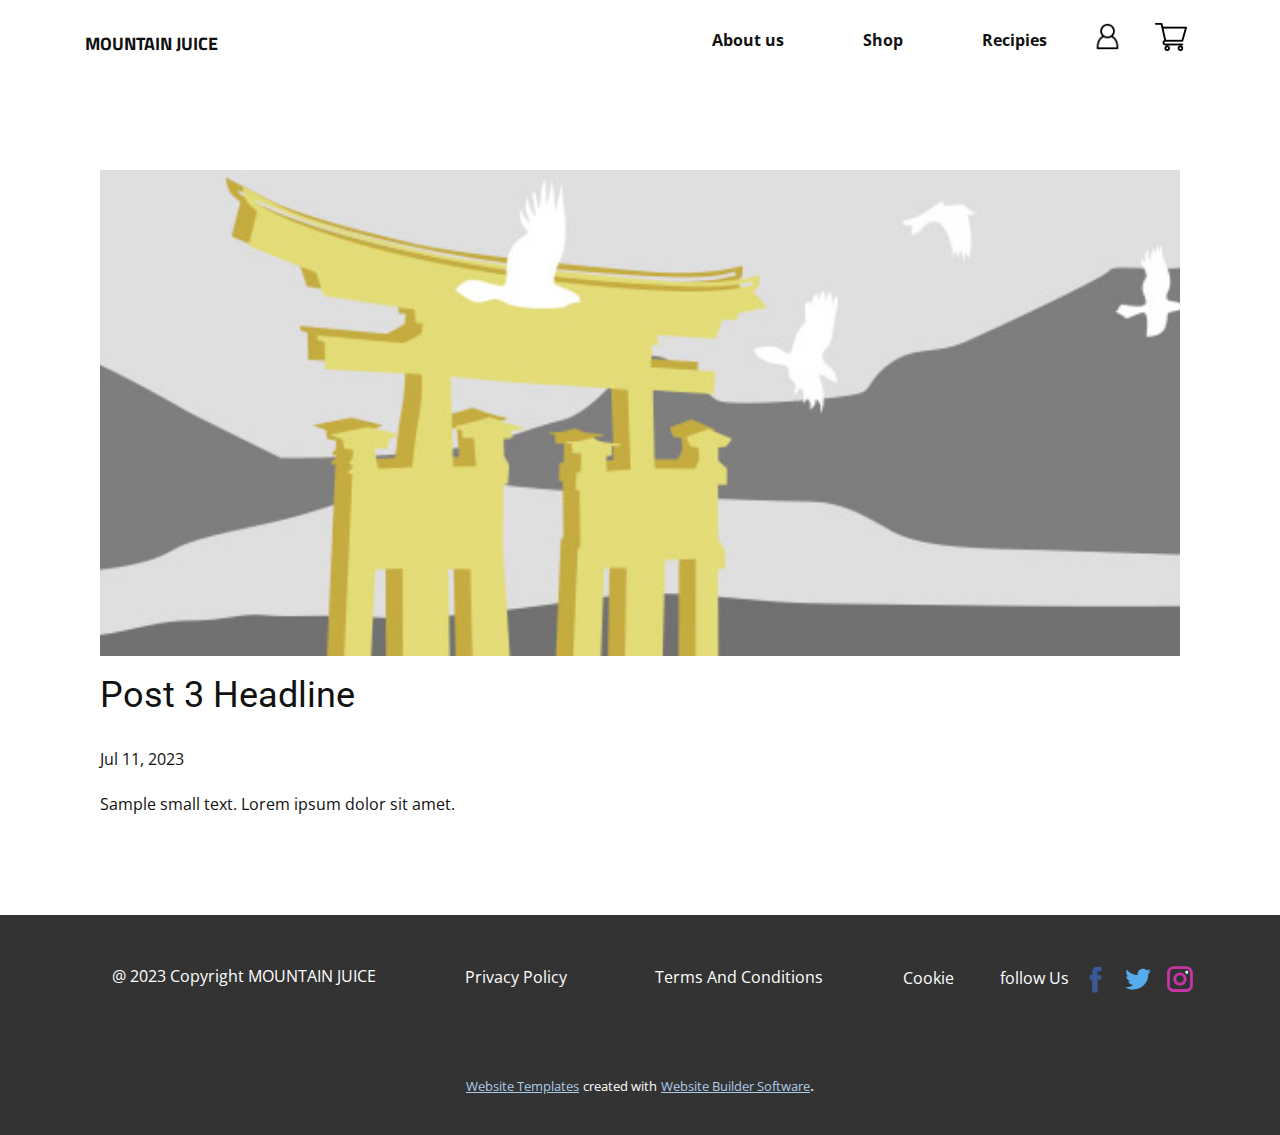
<file: blog/post-2.html>
<!DOCTYPE html>
<html style="font-size: 16px;" lang="en"><head>
    <meta name="viewport" content="width=device-width, initial-scale=1.0">
    <meta charset="utf-8">
    <meta name="keywords" content="Post 1 Headline">
    <meta name="description" content="">
    <title>Post 3 Headline</title>
    <link rel="stylesheet" href="../nicepage.css" media="screen">
<link rel="stylesheet" href="../Post-Template.css" media="screen">
    <script class="u-script" type="text/javascript" src="../jquery.js" defer=""></script>
    <script class="u-script" type="text/javascript" src="../nicepage.js" defer=""></script>
    <meta name="generator" content="Nicepage 5.4.4, nicepage.com">
    <link id="u-theme-google-font" rel="stylesheet" href="https://fonts.googleapis.com/css?family=Roboto:100,100i,300,300i,400,400i,500,500i,700,700i,900,900i|Open+Sans:300,300i,400,400i,500,500i,600,600i,700,700i,800,800i">
    <link id="u-page-google-font" rel="stylesheet" href="https://fonts.googleapis.com/css?family=Titillium+Web:200,200i,300,300i,400,400i,600,600i,700,700i,900">
    
    
    <script type="application/ld+json">{
		"@context": "http://schema.org",
		"@type": "Organization",
		"name": "",
		"sameAs": [
				"https://facebook.com/name",
				"https://twitter.com/name",
				"https://instagram.com/name"
		]
}</script>
    <meta name="theme-color" content="#478ac9">
    <meta name="twitter:site" content="@">
    <meta name="twitter:card" content="summary_large_image">
    <meta name="twitter:title" content="Post Template">
    <meta name="twitter:description" content="">
  <meta data-intl-tel-input-cdn-path="intlTelInput/"></head>
  <body class="u-body u-xl-mode" data-lang="en"><header class="u-clearfix u-header u-header" id="sec-3b5b"><div class="u-clearfix u-sheet u-sheet-1"><span class="u-file-icon u-icon u-icon-1"><img src="../images/1170678.png" alt=""></span>
        <nav class="u-menu u-menu-one-level u-offcanvas u-menu-1">
          <div class="menu-collapse" style="font-size: 1rem; letter-spacing: 0px; font-weight: 700;">
            <a class="u-button-style u-custom-left-right-menu-spacing u-custom-padding-bottom u-custom-top-bottom-menu-spacing u-nav-link u-text-active-palette-1-base u-text-hover-palette-2-base" href="#">
              <svg class="u-svg-link" viewBox="0 0 24 24"><use xmlns:xlink="http://www.w3.org/1999/xlink" xlink:href="#menu-hamburger"></use></svg>
              <svg class="u-svg-content" version="1.1" id="menu-hamburger" viewBox="0 0 16 16" x="0px" y="0px" xmlns:xlink="http://www.w3.org/1999/xlink" xmlns="http://www.w3.org/2000/svg"><g><rect y="1" width="16" height="2"></rect><rect y="7" width="16" height="2"></rect><rect y="13" width="16" height="2"></rect>
</g></svg>
            </a>
          </div>
          <div class="u-custom-menu u-nav-container">
            <ul class="u-nav u-spacing-39 u-unstyled u-nav-1"><li class="u-nav-item"><a class="u-button-style u-nav-link u-text-active-palette-1-base u-text-hover-palette-2-base" href="#" style="padding: 10px 20px;">About us</a>
</li><li class="u-nav-item"><a class="u-button-style u-nav-link u-text-active-palette-1-base u-text-hover-palette-2-base" href="#" style="padding: 10px 20px;">Shop</a>
</li><li class="u-nav-item"><a class="u-button-style u-nav-link u-text-active-palette-1-base u-text-hover-palette-2-base" href="#" style="padding: 10px 20px;">Recipies</a>
</li></ul>
          </div>
          <div class="u-custom-menu u-nav-container-collapse">
            <div class="u-black u-container-style u-inner-container-layout u-opacity u-opacity-95 u-sidenav">
              <div class="u-inner-container-layout u-sidenav-overflow">
                <div class="u-menu-close"></div>
                <ul class="u-align-center u-nav u-popupmenu-items u-unstyled u-nav-2"><li class="u-nav-item"><a class="u-button-style u-nav-link" href="#">About us</a>
</li><li class="u-nav-item"><a class="u-button-style u-nav-link" href="#">Shop</a>
</li><li class="u-nav-item"><a class="u-button-style u-nav-link" href="#">Recipies</a>
</li></ul>
              </div>
            </div>
            <div class="u-black u-menu-overlay u-opacity u-opacity-70"></div>
          </div>
        </nav><span class="u-file-icon u-icon u-icon-2"><img src="../images/2321232.png" alt=""></span>
        <p class="u-custom-font u-font-titillium-web u-text u-text-default u-text-1">MOUNTAIN JUICE</p>
      </div></header>
    <section class="u-align-center u-clearfix u-section-1" id="sec-3ec4">
      <div class="u-clearfix u-sheet u-valign-middle-md u-valign-middle-sm u-valign-middle-xs u-sheet-1"><!--post_details--><!--post_details_options_json--><!--{"source":""}--><!--/post_details_options_json--><!--blog_post-->
        <div class="u-container-style u-expanded-width u-post-details u-post-details-1">
          <div class="u-container-layout u-valign-middle u-container-layout-1"><!--blog_post_image-->
            <img alt="" class="u-blog-control u-expanded-width u-image u-image-default u-image-1" src="../images/8ad73f3c.jpeg"><!--/blog_post_image--><!--blog_post_header-->
            <h2 class="u-blog-control u-text u-text-1">Post 3 Headline</h2><!--/blog_post_header--><!--blog_post_metadata-->
            <div class="u-blog-control u-metadata u-metadata-1"><!--blog_post_metadata_date-->
              <span class="u-meta-date u-meta-icon">Jul 11, 2023</span><!--/blog_post_metadata_date--><!--blog_post_metadata_category-->
              <!--/blog_post_metadata_category--><!--blog_post_metadata_comments-->
              <!--/blog_post_metadata_comments-->
            </div><!--/blog_post_metadata--><!--blog_post_content-->
            <div class="u-align-justify u-blog-control u-post-content u-text u-text-2 fr-view">
  Sample small text. Lorem ipsum dolor sit amet.
  </div><!--/blog_post_content-->
          </div>
        </div><!--/blog_post--><!--/post_details-->
      </div>
    </section>
    
    
    <footer class="u-align-center u-clearfix u-footer u-grey-80 u-footer" id="sec-9c09"><div class="u-clearfix u-sheet u-sheet-1">
        <p class="u-small-text u-text u-text-variant u-text-1">@ 2023 Copyright MOUNTAIN JUICE</p>
        <p class="u-small-text u-text u-text-variant u-text-2">Privacy Policy</p>
        <p class="u-small-text u-text u-text-variant u-text-3">Terms And Conditions</p>
        <p class="u-small-text u-text u-text-variant u-text-4">Cookie</p>
        <p class="u-small-text u-text u-text-variant u-text-5">follow Us</p>
        <div class="u-social-icons u-spacing-10 u-social-icons-1">
          <a class="u-social-url" title="facebook" target="_blank" href="https://facebook.com/name"><span class="u-icon u-social-facebook u-social-icon u-icon-1"><svg class="u-svg-link" preserveAspectRatio="xMidYMin slice" viewBox="0 0 112 112" style=""><use xmlns:xlink="http://www.w3.org/1999/xlink" xlink:href="#svg-febe"></use></svg><svg class="u-svg-content" viewBox="0 0 112 112" x="0" y="0" id="svg-febe"><path fill="currentColor" d="M75.5,28.8H65.4c-1.5,0-4,0.9-4,4.3v9.4h13.9l-1.5,15.8H61.4v45.1H42.8V58.3h-8.8V42.4h8.8V32.2
c0-7.4,3.4-18.8,18.8-18.8h13.8v15.4H75.5z"></path></svg></span>
          </a>
          <a class="u-social-url" title="twitter" target="_blank" href="https://twitter.com/name"><span class="u-icon u-social-icon u-social-twitter u-icon-2"><svg class="u-svg-link" preserveAspectRatio="xMidYMin slice" viewBox="0 0 112 112" style=""><use xmlns:xlink="http://www.w3.org/1999/xlink" xlink:href="#svg-68c5"></use></svg><svg class="u-svg-content" viewBox="0 0 112 112" x="0" y="0" id="svg-68c5"><path fill="currentColor" d="M92.2,38.2c0,0.8,0,1.6,0,2.3c0,24.3-18.6,52.4-52.6,52.4c-10.6,0.1-20.2-2.9-28.5-8.2
	c1.4,0.2,2.9,0.2,4.4,0.2c8.7,0,16.7-2.9,23-7.9c-8.1-0.2-14.9-5.5-17.3-12.8c1.1,0.2,2.4,0.2,3.4,0.2c1.6,0,3.3-0.2,4.8-0.7
	c-8.4-1.6-14.9-9.2-14.9-18c0-0.2,0-0.2,0-0.2c2.5,1.4,5.4,2.2,8.4,2.3c-5-3.3-8.3-8.9-8.3-15.4c0-3.4,1-6.5,2.5-9.2
	c9.1,11.1,22.7,18.5,38,19.2c-0.2-1.4-0.4-2.8-0.4-4.3c0.1-10,8.3-18.2,18.5-18.2c5.4,0,10.1,2.2,13.5,5.7c4.3-0.8,8.1-2.3,11.7-4.5
	c-1.4,4.3-4.3,7.9-8.1,10.1c3.7-0.4,7.3-1.4,10.6-2.9C98.9,32.3,95.7,35.5,92.2,38.2z"></path></svg></span>
          </a>
          <a class="u-social-url" title="instagram" target="_blank" href="https://instagram.com/name"><span class="u-icon u-social-icon u-social-instagram u-icon-3"><svg class="u-svg-link" preserveAspectRatio="xMidYMin slice" viewBox="0 0 112 112" style=""><use xmlns:xlink="http://www.w3.org/1999/xlink" xlink:href="#svg-1f85"></use></svg><svg class="u-svg-content" viewBox="0 0 112 112" x="0" y="0" id="svg-1f85"><path fill="currentColor" d="M55.9,32.9c-12.8,0-23.2,10.4-23.2,23.2s10.4,23.2,23.2,23.2s23.2-10.4,23.2-23.2S68.7,32.9,55.9,32.9z
	 M55.9,69.4c-7.4,0-13.3-6-13.3-13.3c-0.1-7.4,6-13.3,13.3-13.3s13.3,6,13.3,13.3C69.3,63.5,63.3,69.4,55.9,69.4z"></path><path fill="#FFFFFF" d="M79.7,26.8c-3,0-5.4,2.5-5.4,5.4s2.5,5.4,5.4,5.4c3,0,5.4-2.5,5.4-5.4S82.7,26.8,79.7,26.8z"></path><path fill="currentColor" d="M78.2,11H33.5C21,11,10.8,21.3,10.8,33.7v44.7c0,12.6,10.2,22.8,22.7,22.8h44.7c12.6,0,22.7-10.2,22.7-22.7
	V33.7C100.8,21.1,90.6,11,78.2,11z M91,78.4c0,7.1-5.8,12.8-12.8,12.8H33.5c-7.1,0-12.8-5.8-12.8-12.8V33.7
	c0-7.1,5.8-12.8,12.8-12.8h44.7c7.1,0,12.8,5.8,12.8,12.8V78.4z"></path></svg></span>
          </a>
        </div>
      </div></footer>
    <section class="u-backlink u-clearfix u-grey-80">
      <a class="u-link" href="https://nicepage.com/website-templates" target="_blank">
        <span>Website Templates</span>
      </a>
      <p class="u-text">
        <span>created with</span>
      </p>
      <a class="u-link" href="" target="_blank">
        <span>Website Builder Software</span>
      </a>. 
    </section>
  
</body></html>
</file>
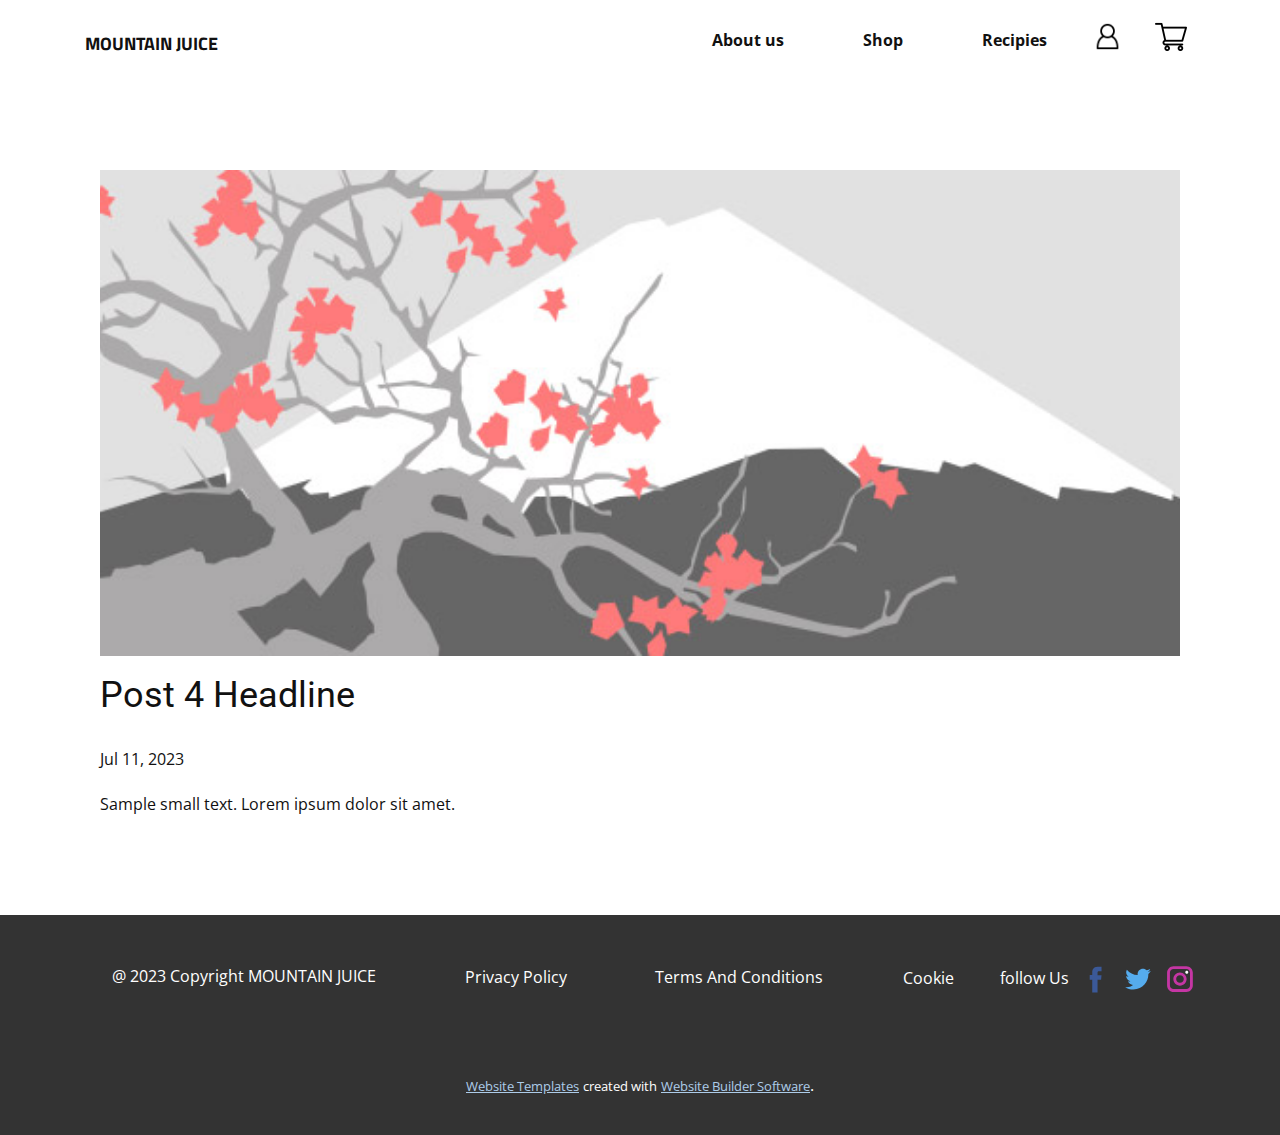
<file: blog/post-3.html>
<!DOCTYPE html>
<html style="font-size: 16px;" lang="en"><head>
    <meta name="viewport" content="width=device-width, initial-scale=1.0">
    <meta charset="utf-8">
    <meta name="keywords" content="Post 1 Headline">
    <meta name="description" content="">
    <title>Post 4 Headline</title>
    <link rel="stylesheet" href="../nicepage.css" media="screen">
<link rel="stylesheet" href="../Post-Template.css" media="screen">
    <script class="u-script" type="text/javascript" src="../jquery.js" defer=""></script>
    <script class="u-script" type="text/javascript" src="../nicepage.js" defer=""></script>
    <meta name="generator" content="Nicepage 5.4.4, nicepage.com">
    <link id="u-theme-google-font" rel="stylesheet" href="https://fonts.googleapis.com/css?family=Roboto:100,100i,300,300i,400,400i,500,500i,700,700i,900,900i|Open+Sans:300,300i,400,400i,500,500i,600,600i,700,700i,800,800i">
    <link id="u-page-google-font" rel="stylesheet" href="https://fonts.googleapis.com/css?family=Titillium+Web:200,200i,300,300i,400,400i,600,600i,700,700i,900">
    
    
    <script type="application/ld+json">{
		"@context": "http://schema.org",
		"@type": "Organization",
		"name": "",
		"sameAs": [
				"https://facebook.com/name",
				"https://twitter.com/name",
				"https://instagram.com/name"
		]
}</script>
    <meta name="theme-color" content="#478ac9">
    <meta name="twitter:site" content="@">
    <meta name="twitter:card" content="summary_large_image">
    <meta name="twitter:title" content="Post Template">
    <meta name="twitter:description" content="">
  <meta data-intl-tel-input-cdn-path="intlTelInput/"></head>
  <body class="u-body u-xl-mode" data-lang="en"><header class="u-clearfix u-header u-header" id="sec-3b5b"><div class="u-clearfix u-sheet u-sheet-1"><span class="u-file-icon u-icon u-icon-1"><img src="../images/1170678.png" alt=""></span>
        <nav class="u-menu u-menu-one-level u-offcanvas u-menu-1">
          <div class="menu-collapse" style="font-size: 1rem; letter-spacing: 0px; font-weight: 700;">
            <a class="u-button-style u-custom-left-right-menu-spacing u-custom-padding-bottom u-custom-top-bottom-menu-spacing u-nav-link u-text-active-palette-1-base u-text-hover-palette-2-base" href="#">
              <svg class="u-svg-link" viewBox="0 0 24 24"><use xmlns:xlink="http://www.w3.org/1999/xlink" xlink:href="#menu-hamburger"></use></svg>
              <svg class="u-svg-content" version="1.1" id="menu-hamburger" viewBox="0 0 16 16" x="0px" y="0px" xmlns:xlink="http://www.w3.org/1999/xlink" xmlns="http://www.w3.org/2000/svg"><g><rect y="1" width="16" height="2"></rect><rect y="7" width="16" height="2"></rect><rect y="13" width="16" height="2"></rect>
</g></svg>
            </a>
          </div>
          <div class="u-custom-menu u-nav-container">
            <ul class="u-nav u-spacing-39 u-unstyled u-nav-1"><li class="u-nav-item"><a class="u-button-style u-nav-link u-text-active-palette-1-base u-text-hover-palette-2-base" href="#" style="padding: 10px 20px;">About us</a>
</li><li class="u-nav-item"><a class="u-button-style u-nav-link u-text-active-palette-1-base u-text-hover-palette-2-base" href="#" style="padding: 10px 20px;">Shop</a>
</li><li class="u-nav-item"><a class="u-button-style u-nav-link u-text-active-palette-1-base u-text-hover-palette-2-base" href="#" style="padding: 10px 20px;">Recipies</a>
</li></ul>
          </div>
          <div class="u-custom-menu u-nav-container-collapse">
            <div class="u-black u-container-style u-inner-container-layout u-opacity u-opacity-95 u-sidenav">
              <div class="u-inner-container-layout u-sidenav-overflow">
                <div class="u-menu-close"></div>
                <ul class="u-align-center u-nav u-popupmenu-items u-unstyled u-nav-2"><li class="u-nav-item"><a class="u-button-style u-nav-link" href="#">About us</a>
</li><li class="u-nav-item"><a class="u-button-style u-nav-link" href="#">Shop</a>
</li><li class="u-nav-item"><a class="u-button-style u-nav-link" href="#">Recipies</a>
</li></ul>
              </div>
            </div>
            <div class="u-black u-menu-overlay u-opacity u-opacity-70"></div>
          </div>
        </nav><span class="u-file-icon u-icon u-icon-2"><img src="../images/2321232.png" alt=""></span>
        <p class="u-custom-font u-font-titillium-web u-text u-text-default u-text-1">MOUNTAIN JUICE</p>
      </div></header>
    <section class="u-align-center u-clearfix u-section-1" id="sec-3ec4">
      <div class="u-clearfix u-sheet u-valign-middle-md u-valign-middle-sm u-valign-middle-xs u-sheet-1"><!--post_details--><!--post_details_options_json--><!--{"source":""}--><!--/post_details_options_json--><!--blog_post-->
        <div class="u-container-style u-expanded-width u-post-details u-post-details-1">
          <div class="u-container-layout u-valign-middle u-container-layout-1"><!--blog_post_image-->
            <img alt="" class="u-blog-control u-expanded-width u-image u-image-default u-image-1" src="../images/0fd3416c.jpeg"><!--/blog_post_image--><!--blog_post_header-->
            <h2 class="u-blog-control u-text u-text-1">Post 4 Headline</h2><!--/blog_post_header--><!--blog_post_metadata-->
            <div class="u-blog-control u-metadata u-metadata-1"><!--blog_post_metadata_date-->
              <span class="u-meta-date u-meta-icon">Jul 11, 2023</span><!--/blog_post_metadata_date--><!--blog_post_metadata_category-->
              <!--/blog_post_metadata_category--><!--blog_post_metadata_comments-->
              <!--/blog_post_metadata_comments-->
            </div><!--/blog_post_metadata--><!--blog_post_content-->
            <div class="u-align-justify u-blog-control u-post-content u-text u-text-2 fr-view">
  Sample small text. Lorem ipsum dolor sit amet.
  </div><!--/blog_post_content-->
          </div>
        </div><!--/blog_post--><!--/post_details-->
      </div>
    </section>
    
    
    <footer class="u-align-center u-clearfix u-footer u-grey-80 u-footer" id="sec-9c09"><div class="u-clearfix u-sheet u-sheet-1">
        <p class="u-small-text u-text u-text-variant u-text-1">@ 2023 Copyright MOUNTAIN JUICE</p>
        <p class="u-small-text u-text u-text-variant u-text-2">Privacy Policy</p>
        <p class="u-small-text u-text u-text-variant u-text-3">Terms And Conditions</p>
        <p class="u-small-text u-text u-text-variant u-text-4">Cookie</p>
        <p class="u-small-text u-text u-text-variant u-text-5">follow Us</p>
        <div class="u-social-icons u-spacing-10 u-social-icons-1">
          <a class="u-social-url" title="facebook" target="_blank" href="https://facebook.com/name"><span class="u-icon u-social-facebook u-social-icon u-icon-1"><svg class="u-svg-link" preserveAspectRatio="xMidYMin slice" viewBox="0 0 112 112" style=""><use xmlns:xlink="http://www.w3.org/1999/xlink" xlink:href="#svg-febe"></use></svg><svg class="u-svg-content" viewBox="0 0 112 112" x="0" y="0" id="svg-febe"><path fill="currentColor" d="M75.5,28.8H65.4c-1.5,0-4,0.9-4,4.3v9.4h13.9l-1.5,15.8H61.4v45.1H42.8V58.3h-8.8V42.4h8.8V32.2
c0-7.4,3.4-18.8,18.8-18.8h13.8v15.4H75.5z"></path></svg></span>
          </a>
          <a class="u-social-url" title="twitter" target="_blank" href="https://twitter.com/name"><span class="u-icon u-social-icon u-social-twitter u-icon-2"><svg class="u-svg-link" preserveAspectRatio="xMidYMin slice" viewBox="0 0 112 112" style=""><use xmlns:xlink="http://www.w3.org/1999/xlink" xlink:href="#svg-68c5"></use></svg><svg class="u-svg-content" viewBox="0 0 112 112" x="0" y="0" id="svg-68c5"><path fill="currentColor" d="M92.2,38.2c0,0.8,0,1.6,0,2.3c0,24.3-18.6,52.4-52.6,52.4c-10.6,0.1-20.2-2.9-28.5-8.2
	c1.4,0.2,2.9,0.2,4.4,0.2c8.7,0,16.7-2.9,23-7.9c-8.1-0.2-14.9-5.5-17.3-12.8c1.1,0.2,2.4,0.2,3.4,0.2c1.6,0,3.3-0.2,4.8-0.7
	c-8.4-1.6-14.9-9.2-14.9-18c0-0.2,0-0.2,0-0.2c2.5,1.4,5.4,2.2,8.4,2.3c-5-3.3-8.3-8.9-8.3-15.4c0-3.4,1-6.5,2.5-9.2
	c9.1,11.1,22.7,18.5,38,19.2c-0.2-1.4-0.4-2.8-0.4-4.3c0.1-10,8.3-18.2,18.5-18.2c5.4,0,10.1,2.2,13.5,5.7c4.3-0.8,8.1-2.3,11.7-4.5
	c-1.4,4.3-4.3,7.9-8.1,10.1c3.7-0.4,7.3-1.4,10.6-2.9C98.9,32.3,95.7,35.5,92.2,38.2z"></path></svg></span>
          </a>
          <a class="u-social-url" title="instagram" target="_blank" href="https://instagram.com/name"><span class="u-icon u-social-icon u-social-instagram u-icon-3"><svg class="u-svg-link" preserveAspectRatio="xMidYMin slice" viewBox="0 0 112 112" style=""><use xmlns:xlink="http://www.w3.org/1999/xlink" xlink:href="#svg-1f85"></use></svg><svg class="u-svg-content" viewBox="0 0 112 112" x="0" y="0" id="svg-1f85"><path fill="currentColor" d="M55.9,32.9c-12.8,0-23.2,10.4-23.2,23.2s10.4,23.2,23.2,23.2s23.2-10.4,23.2-23.2S68.7,32.9,55.9,32.9z
	 M55.9,69.4c-7.4,0-13.3-6-13.3-13.3c-0.1-7.4,6-13.3,13.3-13.3s13.3,6,13.3,13.3C69.3,63.5,63.3,69.4,55.9,69.4z"></path><path fill="#FFFFFF" d="M79.7,26.8c-3,0-5.4,2.5-5.4,5.4s2.5,5.4,5.4,5.4c3,0,5.4-2.5,5.4-5.4S82.7,26.8,79.7,26.8z"></path><path fill="currentColor" d="M78.2,11H33.5C21,11,10.8,21.3,10.8,33.7v44.7c0,12.6,10.2,22.8,22.7,22.8h44.7c12.6,0,22.7-10.2,22.7-22.7
	V33.7C100.8,21.1,90.6,11,78.2,11z M91,78.4c0,7.1-5.8,12.8-12.8,12.8H33.5c-7.1,0-12.8-5.8-12.8-12.8V33.7
	c0-7.1,5.8-12.8,12.8-12.8h44.7c7.1,0,12.8,5.8,12.8,12.8V78.4z"></path></svg></span>
          </a>
        </div>
      </div></footer>
    <section class="u-backlink u-clearfix u-grey-80">
      <a class="u-link" href="https://nicepage.com/website-templates" target="_blank">
        <span>Website Templates</span>
      </a>
      <p class="u-text">
        <span>created with</span>
      </p>
      <a class="u-link" href="" target="_blank">
        <span>Website Builder Software</span>
      </a>. 
    </section>
  
</body></html>
</file>
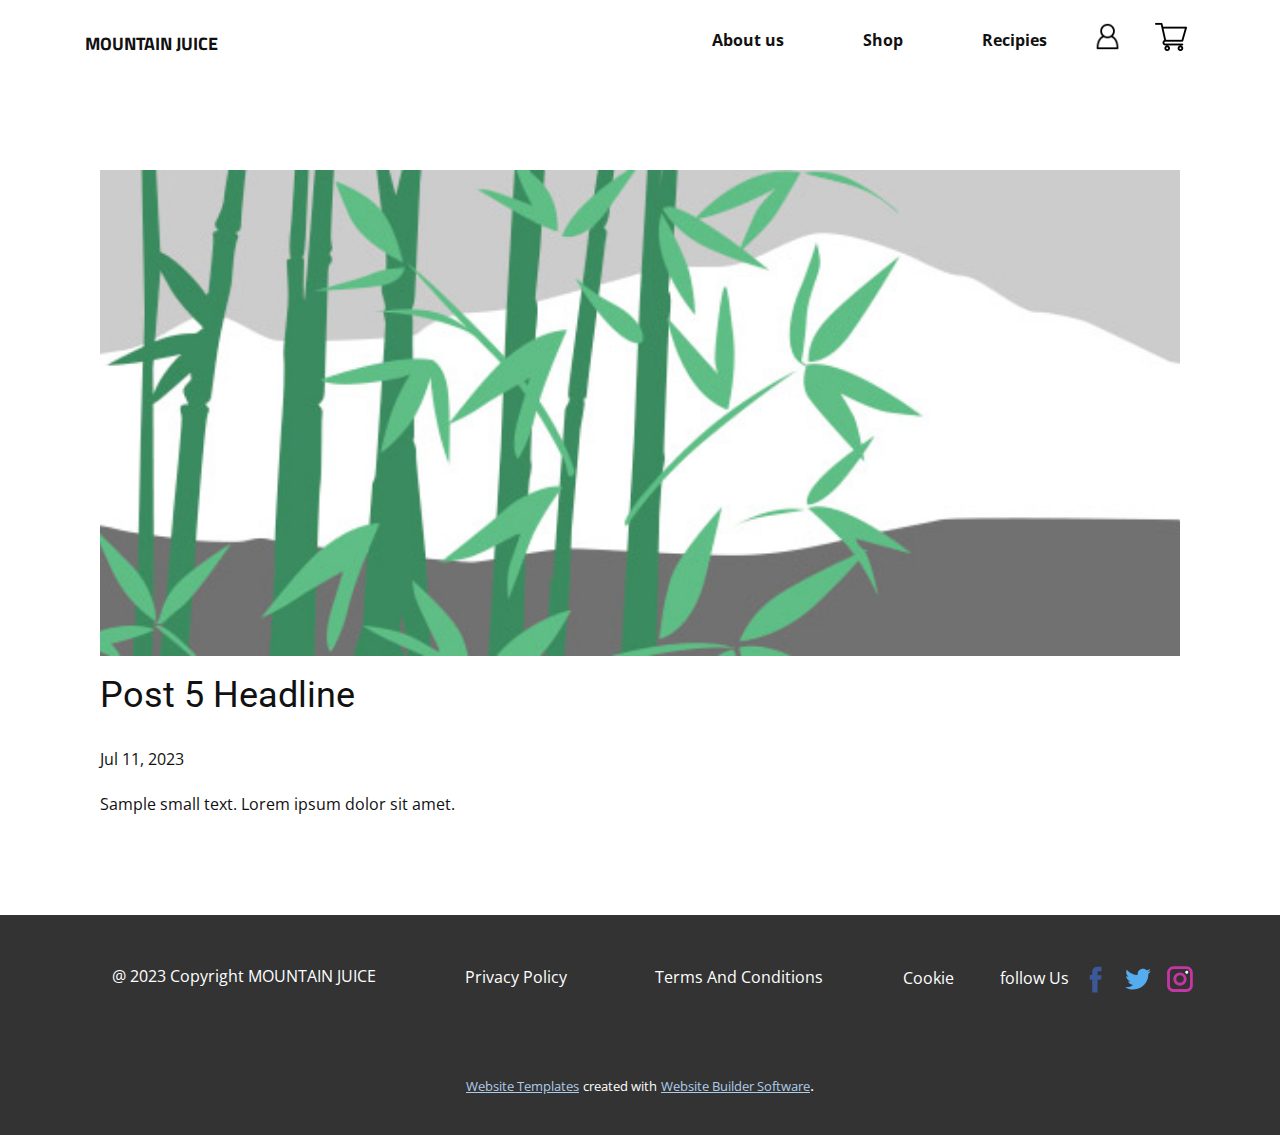
<file: blog/post-4.html>
<!DOCTYPE html>
<html style="font-size: 16px;" lang="en"><head>
    <meta name="viewport" content="width=device-width, initial-scale=1.0">
    <meta charset="utf-8">
    <meta name="keywords" content="Post 1 Headline">
    <meta name="description" content="">
    <title>Post 5 Headline</title>
    <link rel="stylesheet" href="../nicepage.css" media="screen">
<link rel="stylesheet" href="../Post-Template.css" media="screen">
    <script class="u-script" type="text/javascript" src="../jquery.js" defer=""></script>
    <script class="u-script" type="text/javascript" src="../nicepage.js" defer=""></script>
    <meta name="generator" content="Nicepage 5.4.4, nicepage.com">
    <link id="u-theme-google-font" rel="stylesheet" href="https://fonts.googleapis.com/css?family=Roboto:100,100i,300,300i,400,400i,500,500i,700,700i,900,900i|Open+Sans:300,300i,400,400i,500,500i,600,600i,700,700i,800,800i">
    <link id="u-page-google-font" rel="stylesheet" href="https://fonts.googleapis.com/css?family=Titillium+Web:200,200i,300,300i,400,400i,600,600i,700,700i,900">
    
    
    <script type="application/ld+json">{
		"@context": "http://schema.org",
		"@type": "Organization",
		"name": "",
		"sameAs": [
				"https://facebook.com/name",
				"https://twitter.com/name",
				"https://instagram.com/name"
		]
}</script>
    <meta name="theme-color" content="#478ac9">
    <meta name="twitter:site" content="@">
    <meta name="twitter:card" content="summary_large_image">
    <meta name="twitter:title" content="Post Template">
    <meta name="twitter:description" content="">
  <meta data-intl-tel-input-cdn-path="intlTelInput/"></head>
  <body class="u-body u-xl-mode" data-lang="en"><header class="u-clearfix u-header u-header" id="sec-3b5b"><div class="u-clearfix u-sheet u-sheet-1"><span class="u-file-icon u-icon u-icon-1"><img src="../images/1170678.png" alt=""></span>
        <nav class="u-menu u-menu-one-level u-offcanvas u-menu-1">
          <div class="menu-collapse" style="font-size: 1rem; letter-spacing: 0px; font-weight: 700;">
            <a class="u-button-style u-custom-left-right-menu-spacing u-custom-padding-bottom u-custom-top-bottom-menu-spacing u-nav-link u-text-active-palette-1-base u-text-hover-palette-2-base" href="#">
              <svg class="u-svg-link" viewBox="0 0 24 24"><use xmlns:xlink="http://www.w3.org/1999/xlink" xlink:href="#menu-hamburger"></use></svg>
              <svg class="u-svg-content" version="1.1" id="menu-hamburger" viewBox="0 0 16 16" x="0px" y="0px" xmlns:xlink="http://www.w3.org/1999/xlink" xmlns="http://www.w3.org/2000/svg"><g><rect y="1" width="16" height="2"></rect><rect y="7" width="16" height="2"></rect><rect y="13" width="16" height="2"></rect>
</g></svg>
            </a>
          </div>
          <div class="u-custom-menu u-nav-container">
            <ul class="u-nav u-spacing-39 u-unstyled u-nav-1"><li class="u-nav-item"><a class="u-button-style u-nav-link u-text-active-palette-1-base u-text-hover-palette-2-base" href="#" style="padding: 10px 20px;">About us</a>
</li><li class="u-nav-item"><a class="u-button-style u-nav-link u-text-active-palette-1-base u-text-hover-palette-2-base" href="#" style="padding: 10px 20px;">Shop</a>
</li><li class="u-nav-item"><a class="u-button-style u-nav-link u-text-active-palette-1-base u-text-hover-palette-2-base" href="#" style="padding: 10px 20px;">Recipies</a>
</li></ul>
          </div>
          <div class="u-custom-menu u-nav-container-collapse">
            <div class="u-black u-container-style u-inner-container-layout u-opacity u-opacity-95 u-sidenav">
              <div class="u-inner-container-layout u-sidenav-overflow">
                <div class="u-menu-close"></div>
                <ul class="u-align-center u-nav u-popupmenu-items u-unstyled u-nav-2"><li class="u-nav-item"><a class="u-button-style u-nav-link" href="#">About us</a>
</li><li class="u-nav-item"><a class="u-button-style u-nav-link" href="#">Shop</a>
</li><li class="u-nav-item"><a class="u-button-style u-nav-link" href="#">Recipies</a>
</li></ul>
              </div>
            </div>
            <div class="u-black u-menu-overlay u-opacity u-opacity-70"></div>
          </div>
        </nav><span class="u-file-icon u-icon u-icon-2"><img src="../images/2321232.png" alt=""></span>
        <p class="u-custom-font u-font-titillium-web u-text u-text-default u-text-1">MOUNTAIN JUICE</p>
      </div></header>
    <section class="u-align-center u-clearfix u-section-1" id="sec-3ec4">
      <div class="u-clearfix u-sheet u-valign-middle-md u-valign-middle-sm u-valign-middle-xs u-sheet-1"><!--post_details--><!--post_details_options_json--><!--{"source":""}--><!--/post_details_options_json--><!--blog_post-->
        <div class="u-container-style u-expanded-width u-post-details u-post-details-1">
          <div class="u-container-layout u-valign-middle u-container-layout-1"><!--blog_post_image-->
            <img alt="" class="u-blog-control u-expanded-width u-image u-image-default u-image-1" src="../images/68f64b9d.jpeg"><!--/blog_post_image--><!--blog_post_header-->
            <h2 class="u-blog-control u-text u-text-1">Post 5 Headline</h2><!--/blog_post_header--><!--blog_post_metadata-->
            <div class="u-blog-control u-metadata u-metadata-1"><!--blog_post_metadata_date-->
              <span class="u-meta-date u-meta-icon">Jul 11, 2023</span><!--/blog_post_metadata_date--><!--blog_post_metadata_category-->
              <!--/blog_post_metadata_category--><!--blog_post_metadata_comments-->
              <!--/blog_post_metadata_comments-->
            </div><!--/blog_post_metadata--><!--blog_post_content-->
            <div class="u-align-justify u-blog-control u-post-content u-text u-text-2 fr-view">
  Sample small text. Lorem ipsum dolor sit amet.
  </div><!--/blog_post_content-->
          </div>
        </div><!--/blog_post--><!--/post_details-->
      </div>
    </section>
    
    
    <footer class="u-align-center u-clearfix u-footer u-grey-80 u-footer" id="sec-9c09"><div class="u-clearfix u-sheet u-sheet-1">
        <p class="u-small-text u-text u-text-variant u-text-1">@ 2023 Copyright MOUNTAIN JUICE</p>
        <p class="u-small-text u-text u-text-variant u-text-2">Privacy Policy</p>
        <p class="u-small-text u-text u-text-variant u-text-3">Terms And Conditions</p>
        <p class="u-small-text u-text u-text-variant u-text-4">Cookie</p>
        <p class="u-small-text u-text u-text-variant u-text-5">follow Us</p>
        <div class="u-social-icons u-spacing-10 u-social-icons-1">
          <a class="u-social-url" title="facebook" target="_blank" href="https://facebook.com/name"><span class="u-icon u-social-facebook u-social-icon u-icon-1"><svg class="u-svg-link" preserveAspectRatio="xMidYMin slice" viewBox="0 0 112 112" style=""><use xmlns:xlink="http://www.w3.org/1999/xlink" xlink:href="#svg-febe"></use></svg><svg class="u-svg-content" viewBox="0 0 112 112" x="0" y="0" id="svg-febe"><path fill="currentColor" d="M75.5,28.8H65.4c-1.5,0-4,0.9-4,4.3v9.4h13.9l-1.5,15.8H61.4v45.1H42.8V58.3h-8.8V42.4h8.8V32.2
c0-7.4,3.4-18.8,18.8-18.8h13.8v15.4H75.5z"></path></svg></span>
          </a>
          <a class="u-social-url" title="twitter" target="_blank" href="https://twitter.com/name"><span class="u-icon u-social-icon u-social-twitter u-icon-2"><svg class="u-svg-link" preserveAspectRatio="xMidYMin slice" viewBox="0 0 112 112" style=""><use xmlns:xlink="http://www.w3.org/1999/xlink" xlink:href="#svg-68c5"></use></svg><svg class="u-svg-content" viewBox="0 0 112 112" x="0" y="0" id="svg-68c5"><path fill="currentColor" d="M92.2,38.2c0,0.8,0,1.6,0,2.3c0,24.3-18.6,52.4-52.6,52.4c-10.6,0.1-20.2-2.9-28.5-8.2
	c1.4,0.2,2.9,0.2,4.4,0.2c8.7,0,16.7-2.9,23-7.9c-8.1-0.2-14.9-5.5-17.3-12.8c1.1,0.2,2.4,0.2,3.4,0.2c1.6,0,3.3-0.2,4.8-0.7
	c-8.4-1.6-14.9-9.2-14.9-18c0-0.2,0-0.2,0-0.2c2.5,1.4,5.4,2.2,8.4,2.3c-5-3.3-8.3-8.9-8.3-15.4c0-3.4,1-6.5,2.5-9.2
	c9.1,11.1,22.7,18.5,38,19.2c-0.2-1.4-0.4-2.8-0.4-4.3c0.1-10,8.3-18.2,18.5-18.2c5.4,0,10.1,2.2,13.5,5.7c4.3-0.8,8.1-2.3,11.7-4.5
	c-1.4,4.3-4.3,7.9-8.1,10.1c3.7-0.4,7.3-1.4,10.6-2.9C98.9,32.3,95.7,35.5,92.2,38.2z"></path></svg></span>
          </a>
          <a class="u-social-url" title="instagram" target="_blank" href="https://instagram.com/name"><span class="u-icon u-social-icon u-social-instagram u-icon-3"><svg class="u-svg-link" preserveAspectRatio="xMidYMin slice" viewBox="0 0 112 112" style=""><use xmlns:xlink="http://www.w3.org/1999/xlink" xlink:href="#svg-1f85"></use></svg><svg class="u-svg-content" viewBox="0 0 112 112" x="0" y="0" id="svg-1f85"><path fill="currentColor" d="M55.9,32.9c-12.8,0-23.2,10.4-23.2,23.2s10.4,23.2,23.2,23.2s23.2-10.4,23.2-23.2S68.7,32.9,55.9,32.9z
	 M55.9,69.4c-7.4,0-13.3-6-13.3-13.3c-0.1-7.4,6-13.3,13.3-13.3s13.3,6,13.3,13.3C69.3,63.5,63.3,69.4,55.9,69.4z"></path><path fill="#FFFFFF" d="M79.7,26.8c-3,0-5.4,2.5-5.4,5.4s2.5,5.4,5.4,5.4c3,0,5.4-2.5,5.4-5.4S82.7,26.8,79.7,26.8z"></path><path fill="currentColor" d="M78.2,11H33.5C21,11,10.8,21.3,10.8,33.7v44.7c0,12.6,10.2,22.8,22.7,22.8h44.7c12.6,0,22.7-10.2,22.7-22.7
	V33.7C100.8,21.1,90.6,11,78.2,11z M91,78.4c0,7.1-5.8,12.8-12.8,12.8H33.5c-7.1,0-12.8-5.8-12.8-12.8V33.7
	c0-7.1,5.8-12.8,12.8-12.8h44.7c7.1,0,12.8,5.8,12.8,12.8V78.4z"></path></svg></span>
          </a>
        </div>
      </div></footer>
    <section class="u-backlink u-clearfix u-grey-80">
      <a class="u-link" href="https://nicepage.com/website-templates" target="_blank">
        <span>Website Templates</span>
      </a>
      <p class="u-text">
        <span>created with</span>
      </p>
      <a class="u-link" href="" target="_blank">
        <span>Website Builder Software</span>
      </a>. 
    </section>
  
</body></html>
</file>
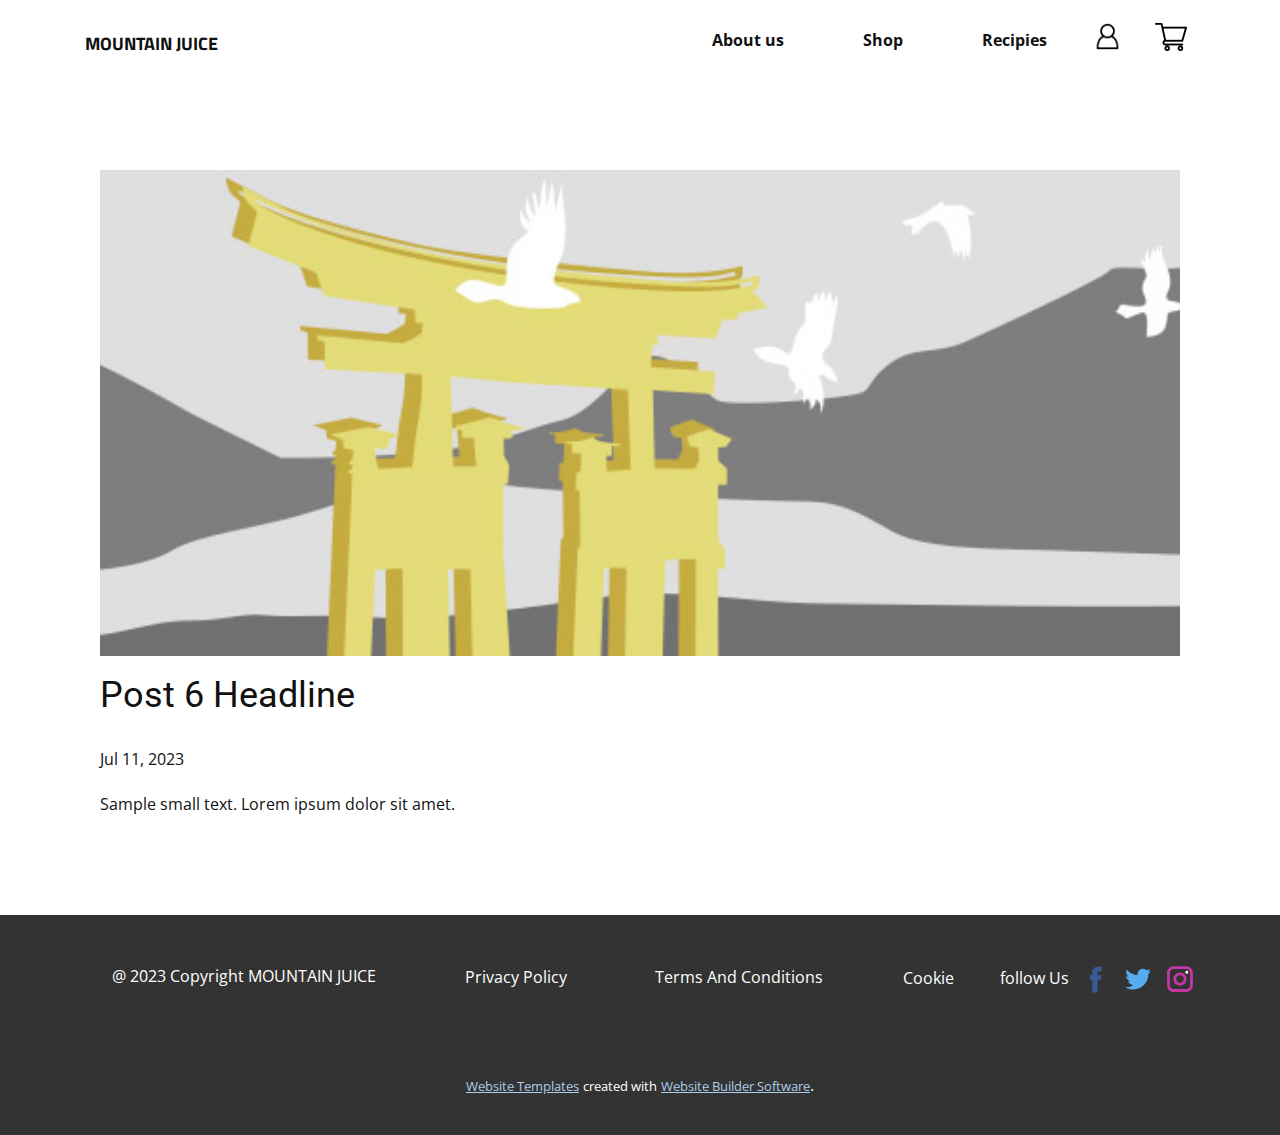
<file: blog/post-5.html>
<!DOCTYPE html>
<html style="font-size: 16px;" lang="en"><head>
    <meta name="viewport" content="width=device-width, initial-scale=1.0">
    <meta charset="utf-8">
    <meta name="keywords" content="Post 1 Headline">
    <meta name="description" content="">
    <title>Post 6 Headline</title>
    <link rel="stylesheet" href="../nicepage.css" media="screen">
<link rel="stylesheet" href="../Post-Template.css" media="screen">
    <script class="u-script" type="text/javascript" src="../jquery.js" defer=""></script>
    <script class="u-script" type="text/javascript" src="../nicepage.js" defer=""></script>
    <meta name="generator" content="Nicepage 5.4.4, nicepage.com">
    <link id="u-theme-google-font" rel="stylesheet" href="https://fonts.googleapis.com/css?family=Roboto:100,100i,300,300i,400,400i,500,500i,700,700i,900,900i|Open+Sans:300,300i,400,400i,500,500i,600,600i,700,700i,800,800i">
    <link id="u-page-google-font" rel="stylesheet" href="https://fonts.googleapis.com/css?family=Titillium+Web:200,200i,300,300i,400,400i,600,600i,700,700i,900">
    
    
    <script type="application/ld+json">{
		"@context": "http://schema.org",
		"@type": "Organization",
		"name": "",
		"sameAs": [
				"https://facebook.com/name",
				"https://twitter.com/name",
				"https://instagram.com/name"
		]
}</script>
    <meta name="theme-color" content="#478ac9">
    <meta name="twitter:site" content="@">
    <meta name="twitter:card" content="summary_large_image">
    <meta name="twitter:title" content="Post Template">
    <meta name="twitter:description" content="">
  <meta data-intl-tel-input-cdn-path="intlTelInput/"></head>
  <body class="u-body u-xl-mode" data-lang="en"><header class="u-clearfix u-header u-header" id="sec-3b5b"><div class="u-clearfix u-sheet u-sheet-1"><span class="u-file-icon u-icon u-icon-1"><img src="../images/1170678.png" alt=""></span>
        <nav class="u-menu u-menu-one-level u-offcanvas u-menu-1">
          <div class="menu-collapse" style="font-size: 1rem; letter-spacing: 0px; font-weight: 700;">
            <a class="u-button-style u-custom-left-right-menu-spacing u-custom-padding-bottom u-custom-top-bottom-menu-spacing u-nav-link u-text-active-palette-1-base u-text-hover-palette-2-base" href="#">
              <svg class="u-svg-link" viewBox="0 0 24 24"><use xmlns:xlink="http://www.w3.org/1999/xlink" xlink:href="#menu-hamburger"></use></svg>
              <svg class="u-svg-content" version="1.1" id="menu-hamburger" viewBox="0 0 16 16" x="0px" y="0px" xmlns:xlink="http://www.w3.org/1999/xlink" xmlns="http://www.w3.org/2000/svg"><g><rect y="1" width="16" height="2"></rect><rect y="7" width="16" height="2"></rect><rect y="13" width="16" height="2"></rect>
</g></svg>
            </a>
          </div>
          <div class="u-custom-menu u-nav-container">
            <ul class="u-nav u-spacing-39 u-unstyled u-nav-1"><li class="u-nav-item"><a class="u-button-style u-nav-link u-text-active-palette-1-base u-text-hover-palette-2-base" href="#" style="padding: 10px 20px;">About us</a>
</li><li class="u-nav-item"><a class="u-button-style u-nav-link u-text-active-palette-1-base u-text-hover-palette-2-base" href="#" style="padding: 10px 20px;">Shop</a>
</li><li class="u-nav-item"><a class="u-button-style u-nav-link u-text-active-palette-1-base u-text-hover-palette-2-base" href="#" style="padding: 10px 20px;">Recipies</a>
</li></ul>
          </div>
          <div class="u-custom-menu u-nav-container-collapse">
            <div class="u-black u-container-style u-inner-container-layout u-opacity u-opacity-95 u-sidenav">
              <div class="u-inner-container-layout u-sidenav-overflow">
                <div class="u-menu-close"></div>
                <ul class="u-align-center u-nav u-popupmenu-items u-unstyled u-nav-2"><li class="u-nav-item"><a class="u-button-style u-nav-link" href="#">About us</a>
</li><li class="u-nav-item"><a class="u-button-style u-nav-link" href="#">Shop</a>
</li><li class="u-nav-item"><a class="u-button-style u-nav-link" href="#">Recipies</a>
</li></ul>
              </div>
            </div>
            <div class="u-black u-menu-overlay u-opacity u-opacity-70"></div>
          </div>
        </nav><span class="u-file-icon u-icon u-icon-2"><img src="../images/2321232.png" alt=""></span>
        <p class="u-custom-font u-font-titillium-web u-text u-text-default u-text-1">MOUNTAIN JUICE</p>
      </div></header>
    <section class="u-align-center u-clearfix u-section-1" id="sec-3ec4">
      <div class="u-clearfix u-sheet u-valign-middle-md u-valign-middle-sm u-valign-middle-xs u-sheet-1"><!--post_details--><!--post_details_options_json--><!--{"source":""}--><!--/post_details_options_json--><!--blog_post-->
        <div class="u-container-style u-expanded-width u-post-details u-post-details-1">
          <div class="u-container-layout u-valign-middle u-container-layout-1"><!--blog_post_image-->
            <img alt="" class="u-blog-control u-expanded-width u-image u-image-default u-image-1" src="../images/8ad73f3c.jpeg"><!--/blog_post_image--><!--blog_post_header-->
            <h2 class="u-blog-control u-text u-text-1">Post 6 Headline</h2><!--/blog_post_header--><!--blog_post_metadata-->
            <div class="u-blog-control u-metadata u-metadata-1"><!--blog_post_metadata_date-->
              <span class="u-meta-date u-meta-icon">Jul 11, 2023</span><!--/blog_post_metadata_date--><!--blog_post_metadata_category-->
              <!--/blog_post_metadata_category--><!--blog_post_metadata_comments-->
              <!--/blog_post_metadata_comments-->
            </div><!--/blog_post_metadata--><!--blog_post_content-->
            <div class="u-align-justify u-blog-control u-post-content u-text u-text-2 fr-view">
  Sample small text. Lorem ipsum dolor sit amet.
  </div><!--/blog_post_content-->
          </div>
        </div><!--/blog_post--><!--/post_details-->
      </div>
    </section>
    
    
    <footer class="u-align-center u-clearfix u-footer u-grey-80 u-footer" id="sec-9c09"><div class="u-clearfix u-sheet u-sheet-1">
        <p class="u-small-text u-text u-text-variant u-text-1">@ 2023 Copyright MOUNTAIN JUICE</p>
        <p class="u-small-text u-text u-text-variant u-text-2">Privacy Policy</p>
        <p class="u-small-text u-text u-text-variant u-text-3">Terms And Conditions</p>
        <p class="u-small-text u-text u-text-variant u-text-4">Cookie</p>
        <p class="u-small-text u-text u-text-variant u-text-5">follow Us</p>
        <div class="u-social-icons u-spacing-10 u-social-icons-1">
          <a class="u-social-url" title="facebook" target="_blank" href="https://facebook.com/name"><span class="u-icon u-social-facebook u-social-icon u-icon-1"><svg class="u-svg-link" preserveAspectRatio="xMidYMin slice" viewBox="0 0 112 112" style=""><use xmlns:xlink="http://www.w3.org/1999/xlink" xlink:href="#svg-febe"></use></svg><svg class="u-svg-content" viewBox="0 0 112 112" x="0" y="0" id="svg-febe"><path fill="currentColor" d="M75.5,28.8H65.4c-1.5,0-4,0.9-4,4.3v9.4h13.9l-1.5,15.8H61.4v45.1H42.8V58.3h-8.8V42.4h8.8V32.2
c0-7.4,3.4-18.8,18.8-18.8h13.8v15.4H75.5z"></path></svg></span>
          </a>
          <a class="u-social-url" title="twitter" target="_blank" href="https://twitter.com/name"><span class="u-icon u-social-icon u-social-twitter u-icon-2"><svg class="u-svg-link" preserveAspectRatio="xMidYMin slice" viewBox="0 0 112 112" style=""><use xmlns:xlink="http://www.w3.org/1999/xlink" xlink:href="#svg-68c5"></use></svg><svg class="u-svg-content" viewBox="0 0 112 112" x="0" y="0" id="svg-68c5"><path fill="currentColor" d="M92.2,38.2c0,0.8,0,1.6,0,2.3c0,24.3-18.6,52.4-52.6,52.4c-10.6,0.1-20.2-2.9-28.5-8.2
	c1.4,0.2,2.9,0.2,4.4,0.2c8.7,0,16.7-2.9,23-7.9c-8.1-0.2-14.9-5.5-17.3-12.8c1.1,0.2,2.4,0.2,3.4,0.2c1.6,0,3.3-0.2,4.8-0.7
	c-8.4-1.6-14.9-9.2-14.9-18c0-0.2,0-0.2,0-0.2c2.5,1.4,5.4,2.2,8.4,2.3c-5-3.3-8.3-8.9-8.3-15.4c0-3.4,1-6.5,2.5-9.2
	c9.1,11.1,22.7,18.5,38,19.2c-0.2-1.4-0.4-2.8-0.4-4.3c0.1-10,8.3-18.2,18.5-18.2c5.4,0,10.1,2.2,13.5,5.7c4.3-0.8,8.1-2.3,11.7-4.5
	c-1.4,4.3-4.3,7.9-8.1,10.1c3.7-0.4,7.3-1.4,10.6-2.9C98.9,32.3,95.7,35.5,92.2,38.2z"></path></svg></span>
          </a>
          <a class="u-social-url" title="instagram" target="_blank" href="https://instagram.com/name"><span class="u-icon u-social-icon u-social-instagram u-icon-3"><svg class="u-svg-link" preserveAspectRatio="xMidYMin slice" viewBox="0 0 112 112" style=""><use xmlns:xlink="http://www.w3.org/1999/xlink" xlink:href="#svg-1f85"></use></svg><svg class="u-svg-content" viewBox="0 0 112 112" x="0" y="0" id="svg-1f85"><path fill="currentColor" d="M55.9,32.9c-12.8,0-23.2,10.4-23.2,23.2s10.4,23.2,23.2,23.2s23.2-10.4,23.2-23.2S68.7,32.9,55.9,32.9z
	 M55.9,69.4c-7.4,0-13.3-6-13.3-13.3c-0.1-7.4,6-13.3,13.3-13.3s13.3,6,13.3,13.3C69.3,63.5,63.3,69.4,55.9,69.4z"></path><path fill="#FFFFFF" d="M79.7,26.8c-3,0-5.4,2.5-5.4,5.4s2.5,5.4,5.4,5.4c3,0,5.4-2.5,5.4-5.4S82.7,26.8,79.7,26.8z"></path><path fill="currentColor" d="M78.2,11H33.5C21,11,10.8,21.3,10.8,33.7v44.7c0,12.6,10.2,22.8,22.7,22.8h44.7c12.6,0,22.7-10.2,22.7-22.7
	V33.7C100.8,21.1,90.6,11,78.2,11z M91,78.4c0,7.1-5.8,12.8-12.8,12.8H33.5c-7.1,0-12.8-5.8-12.8-12.8V33.7
	c0-7.1,5.8-12.8,12.8-12.8h44.7c7.1,0,12.8,5.8,12.8,12.8V78.4z"></path></svg></span>
          </a>
        </div>
      </div></footer>
    <section class="u-backlink u-clearfix u-grey-80">
      <a class="u-link" href="https://nicepage.com/website-templates" target="_blank">
        <span>Website Templates</span>
      </a>
      <p class="u-text">
        <span>created with</span>
      </p>
      <a class="u-link" href="" target="_blank">
        <span>Website Builder Software</span>
      </a>. 
    </section>
  
</body></html>
</file>
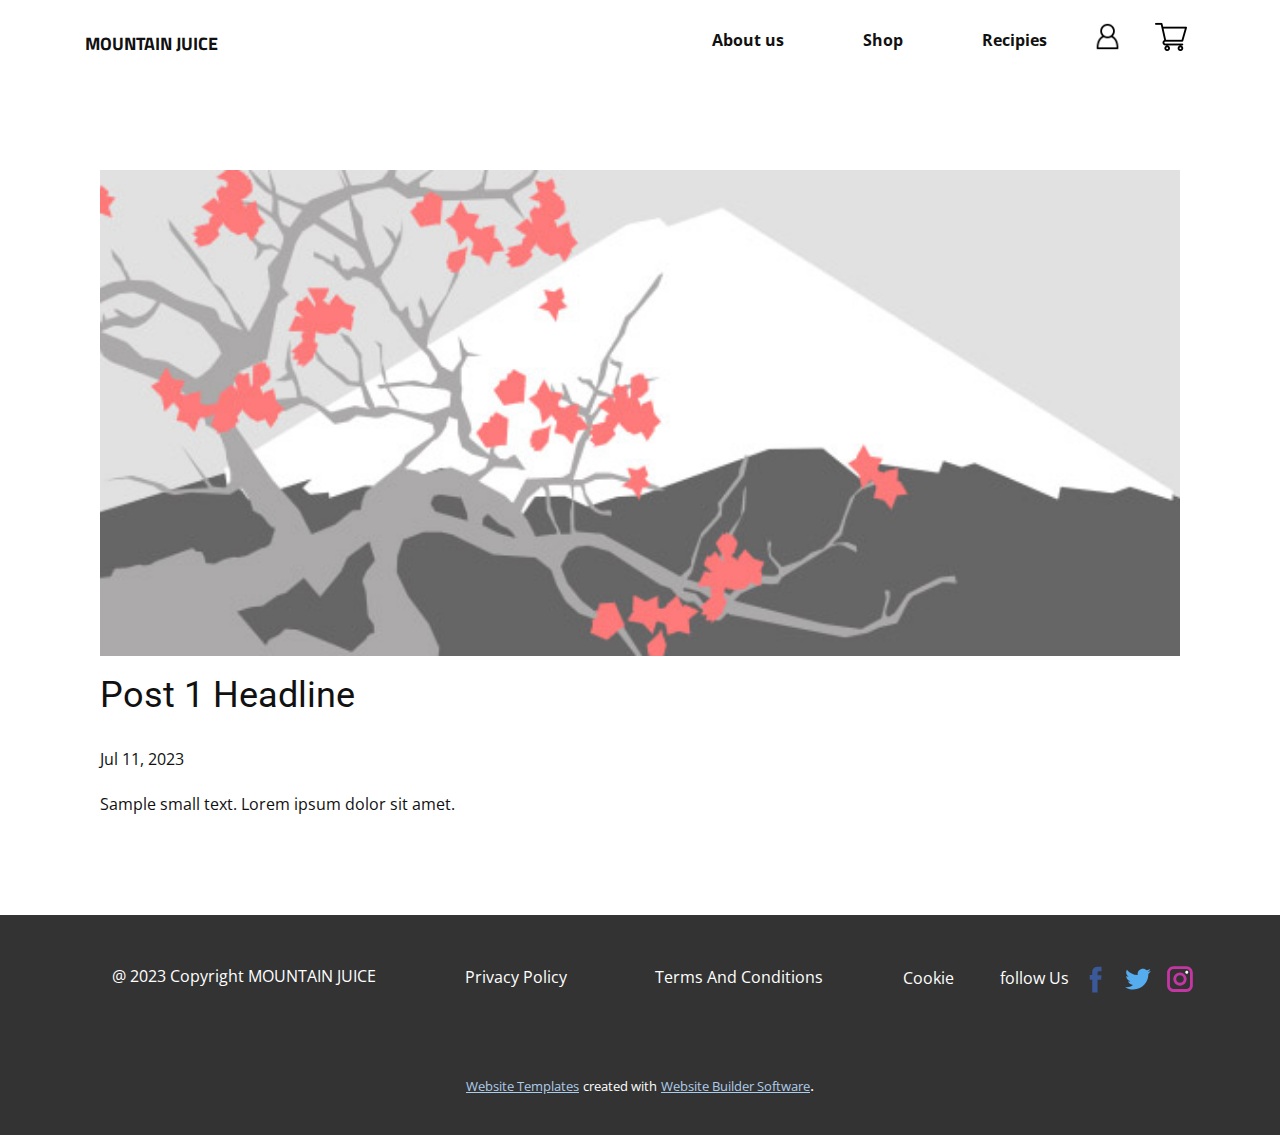
<file: blog/post.html>
<!DOCTYPE html>
<html style="font-size: 16px;" lang="en"><head>
    <meta name="viewport" content="width=device-width, initial-scale=1.0">
    <meta charset="utf-8">
    <meta name="keywords" content="Post 1 Headline">
    <meta name="description" content="">
    <title>Post 1 Headline</title>
    <link rel="stylesheet" href="../nicepage.css" media="screen">
<link rel="stylesheet" href="../Post-Template.css" media="screen">
    <script class="u-script" type="text/javascript" src="../jquery.js" defer=""></script>
    <script class="u-script" type="text/javascript" src="../nicepage.js" defer=""></script>
    <meta name="generator" content="Nicepage 5.4.4, nicepage.com">
    <link id="u-theme-google-font" rel="stylesheet" href="https://fonts.googleapis.com/css?family=Roboto:100,100i,300,300i,400,400i,500,500i,700,700i,900,900i|Open+Sans:300,300i,400,400i,500,500i,600,600i,700,700i,800,800i">
    <link id="u-page-google-font" rel="stylesheet" href="https://fonts.googleapis.com/css?family=Titillium+Web:200,200i,300,300i,400,400i,600,600i,700,700i,900">
    
    
    <script type="application/ld+json">{
		"@context": "http://schema.org",
		"@type": "Organization",
		"name": "",
		"sameAs": [
				"https://facebook.com/name",
				"https://twitter.com/name",
				"https://instagram.com/name"
		]
}</script>
    <meta name="theme-color" content="#478ac9">
    <meta name="twitter:site" content="@">
    <meta name="twitter:card" content="summary_large_image">
    <meta name="twitter:title" content="Post Template">
    <meta name="twitter:description" content="">
  <meta data-intl-tel-input-cdn-path="intlTelInput/"></head>
  <body class="u-body u-xl-mode" data-lang="en"><header class="u-clearfix u-header u-header" id="sec-3b5b"><div class="u-clearfix u-sheet u-sheet-1"><span class="u-file-icon u-icon u-icon-1"><img src="../images/1170678.png" alt=""></span>
        <nav class="u-menu u-menu-one-level u-offcanvas u-menu-1">
          <div class="menu-collapse" style="font-size: 1rem; letter-spacing: 0px; font-weight: 700;">
            <a class="u-button-style u-custom-left-right-menu-spacing u-custom-padding-bottom u-custom-top-bottom-menu-spacing u-nav-link u-text-active-palette-1-base u-text-hover-palette-2-base" href="#">
              <svg class="u-svg-link" viewBox="0 0 24 24"><use xmlns:xlink="http://www.w3.org/1999/xlink" xlink:href="#menu-hamburger"></use></svg>
              <svg class="u-svg-content" version="1.1" id="menu-hamburger" viewBox="0 0 16 16" x="0px" y="0px" xmlns:xlink="http://www.w3.org/1999/xlink" xmlns="http://www.w3.org/2000/svg"><g><rect y="1" width="16" height="2"></rect><rect y="7" width="16" height="2"></rect><rect y="13" width="16" height="2"></rect>
</g></svg>
            </a>
          </div>
          <div class="u-custom-menu u-nav-container">
            <ul class="u-nav u-spacing-39 u-unstyled u-nav-1"><li class="u-nav-item"><a class="u-button-style u-nav-link u-text-active-palette-1-base u-text-hover-palette-2-base" href="#" style="padding: 10px 20px;">About us</a>
</li><li class="u-nav-item"><a class="u-button-style u-nav-link u-text-active-palette-1-base u-text-hover-palette-2-base" href="#" style="padding: 10px 20px;">Shop</a>
</li><li class="u-nav-item"><a class="u-button-style u-nav-link u-text-active-palette-1-base u-text-hover-palette-2-base" href="#" style="padding: 10px 20px;">Recipies</a>
</li></ul>
          </div>
          <div class="u-custom-menu u-nav-container-collapse">
            <div class="u-black u-container-style u-inner-container-layout u-opacity u-opacity-95 u-sidenav">
              <div class="u-inner-container-layout u-sidenav-overflow">
                <div class="u-menu-close"></div>
                <ul class="u-align-center u-nav u-popupmenu-items u-unstyled u-nav-2"><li class="u-nav-item"><a class="u-button-style u-nav-link" href="#">About us</a>
</li><li class="u-nav-item"><a class="u-button-style u-nav-link" href="#">Shop</a>
</li><li class="u-nav-item"><a class="u-button-style u-nav-link" href="#">Recipies</a>
</li></ul>
              </div>
            </div>
            <div class="u-black u-menu-overlay u-opacity u-opacity-70"></div>
          </div>
        </nav><span class="u-file-icon u-icon u-icon-2"><img src="../images/2321232.png" alt=""></span>
        <p class="u-custom-font u-font-titillium-web u-text u-text-default u-text-1">MOUNTAIN JUICE</p>
      </div></header>
    <section class="u-align-center u-clearfix u-section-1" id="sec-3ec4">
      <div class="u-clearfix u-sheet u-valign-middle-md u-valign-middle-sm u-valign-middle-xs u-sheet-1"><!--post_details--><!--post_details_options_json--><!--{"source":""}--><!--/post_details_options_json--><!--blog_post-->
        <div class="u-container-style u-expanded-width u-post-details u-post-details-1">
          <div class="u-container-layout u-valign-middle u-container-layout-1"><!--blog_post_image-->
            <img alt="" class="u-blog-control u-expanded-width u-image u-image-default u-image-1" src="../images/0fd3416c.jpeg"><!--/blog_post_image--><!--blog_post_header-->
            <h2 class="u-blog-control u-text u-text-1">Post 1 Headline</h2><!--/blog_post_header--><!--blog_post_metadata-->
            <div class="u-blog-control u-metadata u-metadata-1"><!--blog_post_metadata_date-->
              <span class="u-meta-date u-meta-icon">Jul 11, 2023</span><!--/blog_post_metadata_date--><!--blog_post_metadata_category-->
              <!--/blog_post_metadata_category--><!--blog_post_metadata_comments-->
              <!--/blog_post_metadata_comments-->
            </div><!--/blog_post_metadata--><!--blog_post_content-->
            <div class="u-align-justify u-blog-control u-post-content u-text u-text-2 fr-view">
  Sample small text. Lorem ipsum dolor sit amet.
  </div><!--/blog_post_content-->
          </div>
        </div><!--/blog_post--><!--/post_details-->
      </div>
    </section>
    
    
    <footer class="u-align-center u-clearfix u-footer u-grey-80 u-footer" id="sec-9c09"><div class="u-clearfix u-sheet u-sheet-1">
        <p class="u-small-text u-text u-text-variant u-text-1">@ 2023 Copyright MOUNTAIN JUICE</p>
        <p class="u-small-text u-text u-text-variant u-text-2">Privacy Policy</p>
        <p class="u-small-text u-text u-text-variant u-text-3">Terms And Conditions</p>
        <p class="u-small-text u-text u-text-variant u-text-4">Cookie</p>
        <p class="u-small-text u-text u-text-variant u-text-5">follow Us</p>
        <div class="u-social-icons u-spacing-10 u-social-icons-1">
          <a class="u-social-url" title="facebook" target="_blank" href="https://facebook.com/name"><span class="u-icon u-social-facebook u-social-icon u-icon-1"><svg class="u-svg-link" preserveAspectRatio="xMidYMin slice" viewBox="0 0 112 112" style=""><use xmlns:xlink="http://www.w3.org/1999/xlink" xlink:href="#svg-febe"></use></svg><svg class="u-svg-content" viewBox="0 0 112 112" x="0" y="0" id="svg-febe"><path fill="currentColor" d="M75.5,28.8H65.4c-1.5,0-4,0.9-4,4.3v9.4h13.9l-1.5,15.8H61.4v45.1H42.8V58.3h-8.8V42.4h8.8V32.2
c0-7.4,3.4-18.8,18.8-18.8h13.8v15.4H75.5z"></path></svg></span>
          </a>
          <a class="u-social-url" title="twitter" target="_blank" href="https://twitter.com/name"><span class="u-icon u-social-icon u-social-twitter u-icon-2"><svg class="u-svg-link" preserveAspectRatio="xMidYMin slice" viewBox="0 0 112 112" style=""><use xmlns:xlink="http://www.w3.org/1999/xlink" xlink:href="#svg-68c5"></use></svg><svg class="u-svg-content" viewBox="0 0 112 112" x="0" y="0" id="svg-68c5"><path fill="currentColor" d="M92.2,38.2c0,0.8,0,1.6,0,2.3c0,24.3-18.6,52.4-52.6,52.4c-10.6,0.1-20.2-2.9-28.5-8.2
	c1.4,0.2,2.9,0.2,4.4,0.2c8.7,0,16.7-2.9,23-7.9c-8.1-0.2-14.9-5.5-17.3-12.8c1.1,0.2,2.4,0.2,3.4,0.2c1.6,0,3.3-0.2,4.8-0.7
	c-8.4-1.6-14.9-9.2-14.9-18c0-0.2,0-0.2,0-0.2c2.5,1.4,5.4,2.2,8.4,2.3c-5-3.3-8.3-8.9-8.3-15.4c0-3.4,1-6.5,2.5-9.2
	c9.1,11.1,22.7,18.5,38,19.2c-0.2-1.4-0.4-2.8-0.4-4.3c0.1-10,8.3-18.2,18.5-18.2c5.4,0,10.1,2.2,13.5,5.7c4.3-0.8,8.1-2.3,11.7-4.5
	c-1.4,4.3-4.3,7.9-8.1,10.1c3.7-0.4,7.3-1.4,10.6-2.9C98.9,32.3,95.7,35.5,92.2,38.2z"></path></svg></span>
          </a>
          <a class="u-social-url" title="instagram" target="_blank" href="https://instagram.com/name"><span class="u-icon u-social-icon u-social-instagram u-icon-3"><svg class="u-svg-link" preserveAspectRatio="xMidYMin slice" viewBox="0 0 112 112" style=""><use xmlns:xlink="http://www.w3.org/1999/xlink" xlink:href="#svg-1f85"></use></svg><svg class="u-svg-content" viewBox="0 0 112 112" x="0" y="0" id="svg-1f85"><path fill="currentColor" d="M55.9,32.9c-12.8,0-23.2,10.4-23.2,23.2s10.4,23.2,23.2,23.2s23.2-10.4,23.2-23.2S68.7,32.9,55.9,32.9z
	 M55.9,69.4c-7.4,0-13.3-6-13.3-13.3c-0.1-7.4,6-13.3,13.3-13.3s13.3,6,13.3,13.3C69.3,63.5,63.3,69.4,55.9,69.4z"></path><path fill="#FFFFFF" d="M79.7,26.8c-3,0-5.4,2.5-5.4,5.4s2.5,5.4,5.4,5.4c3,0,5.4-2.5,5.4-5.4S82.7,26.8,79.7,26.8z"></path><path fill="currentColor" d="M78.2,11H33.5C21,11,10.8,21.3,10.8,33.7v44.7c0,12.6,10.2,22.8,22.7,22.8h44.7c12.6,0,22.7-10.2,22.7-22.7
	V33.7C100.8,21.1,90.6,11,78.2,11z M91,78.4c0,7.1-5.8,12.8-12.8,12.8H33.5c-7.1,0-12.8-5.8-12.8-12.8V33.7
	c0-7.1,5.8-12.8,12.8-12.8h44.7c7.1,0,12.8,5.8,12.8,12.8V78.4z"></path></svg></span>
          </a>
        </div>
      </div></footer>
    <section class="u-backlink u-clearfix u-grey-80">
      <a class="u-link" href="https://nicepage.com/website-templates" target="_blank">
        <span>Website Templates</span>
      </a>
      <p class="u-text">
        <span>created with</span>
      </p>
      <a class="u-link" href="" target="_blank">
        <span>Website Builder Software</span>
      </a>. 
    </section>
  
</body></html>
</file>
<file: Home.css>
.u-section-1 {
  min-height: 622px;
}

.u-section-1 .u-image-1 {
  width: 1691px;
  --animation-custom_in-translate_x: 0px;
  --animation-custom_in-scale: 1;
  --animation-custom_in-translate_y: 300px;
  height: 500px;
  margin: 1px auto 0 calc(((100% - 1140px) / 2) + -275px);
}

.u-section-1 .u-text-1 {
  font-weight: 600;
  letter-spacing: 5px;
  font-size: 3.75rem;
  margin: -541px calc(((100% - 1140px) / 2) + 322px) 0 calc(((100% - 1140px) / 2) + 264px);
}

.u-section-1 .u-image-2 {
  width: 474px;
  height: 370px;
  margin: 75px auto 0 calc(((100% - 1140px) / 2) + 319px);
}

.u-section-1 .u-image-3 {
  width: 437px;
  height: 520px;
  --animation-custom_in-translate_x: 50px;
  --animation-custom_in-rotate: 180deg;
  --animation-custom_in-scale: 0.3;
  margin: -499px calc(((100% - 1140px) / 2) + 168px) 0 auto;
}

.u-section-1 .u-image-4 {
  width: 418px;
  height: 438px;
  --animation-custom_in-translate_y: 300px;
  --animation-custom_in-scale: 1;
  margin: -425px auto 0 calc(((100% - 1140px) / 2) + 347px);
}

.u-section-1 .u-image-5 {
  width: 522px;
  height: 404px;
  --animation-custom_in-translate_x: -400px;
  --animation-custom_in-translate_y: 0px;
  --animation-custom_in-opacity: 0;
  --animation-custom_in-rotate: 180deg;
  --animation-custom_in-scale: 1;
  margin: -359px auto 0 calc(((100% - 1140px) / 2) + 169px);
}

.u-section-1 .u-group-1 {
  min-height: 75px;
  height: auto;
  margin-top: -45px;
  margin-bottom: -40px;
}

.u-section-1 .u-container-layout-1 {
  padding-left: 30px;
  padding-right: 30px;
}

.u-section-1 .u-text-2 {
  font-weight: 400;
  letter-spacing: 1px;
  margin: 19px auto 0;
}

.u-section-1 .u-text-3 {
  font-weight: 400;
  letter-spacing: 2px;
  margin: -25px 136px 0 auto;
}

.u-section-1 .u-text-4 {
  font-weight: 400;
  letter-spacing: 1px;
  margin: -24px auto 0 111px;
}

.u-section-1 .u-shape-1 {
  width: 16px;
  height: 16px;
  background-image: none;
  margin: -21px auto 0 367px;
}

.u-section-1 .u-shape-2 {
  width: 16px;
  height: 16px;
  background-image: none;
  margin: -16px 371px 0 auto;
}

@media (max-width: 1199px) {
   .u-section-1 {
    min-height: 596px;
  }

  .u-section-1 .u-image-1 {
    width: 940px;
    height: 278px;
    margin-top: 16px;
    margin-left: calc(((100% - 940px) / 2));
  }

  .u-section-1 .u-text-1 {
    width: auto;
    margin-top: -288px;
    margin-right: calc(((100% - 940px) / 2) + 210px);
    margin-left: calc(((100% - 940px) / 2) + 176px);
  }

  .u-section-1 .u-image-2 {
    margin-top: 44px;
    margin-left: calc(((100% - 940px) / 2) + 319px);
  }

  .u-section-1 .u-image-3 {
    margin-top: -520px;
    margin-right: calc(((100% - 940px) / 2));
  }

  .u-section-1 .u-image-4 {
    margin-top: -404px;
    margin-left: calc(((100% - 940px) / 2) + 347px);
  }

  .u-section-1 .u-image-5 {
    height: 405px;
    margin-top: -373px;
    margin-left: calc(((100% - 940px) / 2) + 176px);
  }

  .u-section-1 .u-group-1 {
    margin-top: -31px;
    margin-bottom: 0;
    height: auto;
  }

  .u-section-1 .u-shape-1 {
    margin-top: -22px;
    margin-left: 320px;
  }

  .u-section-1 .u-shape-2 {
    margin-top: -15px;
    margin-right: 320px;
  }
}

@media (max-width: 991px) {
   .u-section-1 {
    min-height: 762px;
  }

  .u-section-1 .u-image-1 {
    width: 703px;
    height: 332px;
    margin-top: 161px;
    margin-left: calc(((100% - 720px) / 2) + -22px);
  }

  .u-section-1 .u-text-1 {
    width: 554px;
    margin-top: -474px;
    margin-left: auto;
    margin-right: auto;
  }

  .u-section-1 .u-image-2 {
    margin-top: 76px;
    margin-left: auto;
  }

  .u-section-1 .u-image-3 {
    margin-top: -512px;
    margin-right: calc(((100% - 720px) / 2) + -33px);
  }

  .u-section-1 .u-image-4 {
    margin-top: -446px;
    margin-left: auto;
  }

  .u-section-1 .u-image-5 {
    margin-top: -321px;
    margin-left: calc(((100% - 720px) / 2) + -22px);
  }

  .u-section-1 .u-group-1 {
    margin-top: 25px;
    margin-bottom: 2px;
    min-height: 120px;
  }

  .u-section-1 .u-text-2 {
    width: auto;
    margin-top: 48px;
    margin-right: 227px;
  }

  .u-section-1 .u-text-3 {
    width: auto;
    margin-right: 19px;
  }

  .u-section-1 .u-text-4 {
    width: auto;
    margin-top: -25px;
    margin-left: 36px;
  }

  .u-section-1 .u-shape-1 {
    margin-top: -20px;
    margin-left: 231px;
  }

  .u-section-1 .u-shape-2 {
    margin-top: -16px;
    margin-right: 197px;
  }
}

@media (max-width: 767px) {
   .u-section-1 {
    min-height: 100vh;
  }

  .u-section-1 .u-image-1 {
    width: 540px;
    height: 255px;
    margin-left: calc(((100% - 540px) / 2));
  }

  .u-section-1 .u-text-1 {
    margin-top: -397px;
    width: 540px;
  }

  .u-section-1 .u-image-3 {
    margin-top: -520px;
    margin-right: calc(((100% - 540px) / 2) + -111px);
  }

  .u-section-1 .u-image-4 {
    margin-top: -404px;
  }

  .u-section-1 .u-image-5 {
    margin-top: -365px;
    margin-left: calc(((100% - 540px) / 2) + -85px);
  }

  .u-section-1 .u-group-1 {
    margin-top: -44px;
    margin-bottom: 0;
  }

  .u-section-1 .u-container-layout-1 {
    padding-left: 10px;
    padding-right: 10px;
  }

  .u-section-1 .u-text-2 {
    margin-top: 94px;
    margin-right: 164px;
  }

  .u-section-1 .u-text-3 {
    margin-top: -66px;
    margin-right: 220px;
  }

  .u-section-1 .u-text-4 {
    margin-top: -67px;
    margin-right: 208px;
    margin-left: auto;
  }

  .u-section-1 .u-shape-1 {
    margin-top: 2px;
    margin-left: auto;
  }

  .u-section-1 .u-shape-2 {
    margin-top: 25px;
    margin-right: auto;
  }
}

@media (max-width: 575px) {
   .u-section-1 {
    min-height: 751px;
  }

  .u-section-1 .u-image-1 {
    width: 340px;
    height: 161px;
    margin-left: calc(((100% - 340px) / 2));
  }

  .u-section-1 .u-text-1 {
    font-size: 1.875rem;
    width: 340px;
    margin-top: -303px;
  }

  .u-section-1 .u-image-2 {
    width: 378px;
    height: 272px;
    margin-left: calc(((100% - 340px) / 2) + -38px);
  }

  .u-section-1 .u-image-3 {
    margin-top: -430px;
    margin-right: calc(((100% - 340px) / 2) + -152px);
  }

  .u-section-1 .u-image-4 {
    width: 340px;
    height: 356px;
    margin-top: -389px;
  }

  .u-section-1 .u-image-5 {
    width: 450px;
    height: 295px;
    margin-top: -262px;
    margin-left: calc(((100% - 340px) / 2) + -150px);
  }

  .u-section-1 .u-group-1 {
    margin-top: -14px;
    min-height: 275px;
  }

  .u-section-1 .u-container-layout-1 {
    padding-top: 0;
    padding-bottom: 30px;
  }

  .u-section-1 .u-text-2 {
    margin-top: 27px;
    margin-right: auto;
  }

  .u-section-1 .u-text-3 {
    margin-top: 60px;
    margin-right: auto;
  }

  .u-section-1 .u-text-4 {
    margin-top: 80px;
    margin-right: 128px;
  }

  .u-section-1 .u-shape-1 {
    margin-top: -171px;
  }

  .u-section-1 .u-shape-2 {
    margin-top: 82px;
  }
} .u-section-2 {
  background-image: none;
}

.u-section-2 .u-sheet-1 {
  min-height: 50vw;
}

.u-section-2 .u-text-1 {
  font-weight: 700;
  letter-spacing: 6px;
  margin: 30px auto 0;
}

.u-section-2 .u-layout-wrap-1 {
  margin-top: 44px;
  margin-bottom: 60px;
}

.u-section-2 .u-layout-cell-1 {
  min-height: 400px;
}

.u-section-2 .u-container-layout-1 {
  padding: 0 30px;
}

.u-section-2 .u-image-1 {
  width: 235px;
  height: 234px;
  margin: 30px auto 0;
}

.u-section-2 .u-image-2 {
  width: 145px;
  height: 111px;
  --animation-custom_in-translate_x: -200px;
  --animation-custom_in-translate_y: 0px;
  --animation-custom_in-opacity: 0;
  --animation-custom_in-rotate: 0deg;
  --animation-custom_in-scale: 1;
  margin: -268px 8px 0 auto;
}

.u-section-2 .u-btn-1 {
  font-weight: 700;
  text-transform: uppercase;
  font-size: 0.875rem;
  letter-spacing: 1px;
  background-image: none;
  margin: 188px auto 0 37px;
  padding: 13px 38px 14px 37px;
}

.u-section-2 .u-btn-2 {
  border-style: solid;
  background-image: none;
  margin: -49px 53px 0 auto;
  padding: 3px 13px 4px;
}

.u-section-2 .u-icon-1 {
  font-size: 1.5em;
}

.u-section-2 .u-layout-cell-2 {
  min-height: 400px;
}

.u-section-2 .u-container-layout-2 {
  padding: 0 27px;
}

.u-section-2 .u-image-3 {
  width: 235px;
  height: 233px;
  margin: 31px 37px 0 auto;
}

.u-section-2 .u-image-4 {
  width: 144px;
  height: 144px;
  --animation-custom_in-translate_x: 0px;
  --animation-custom_in-translate_y: 300px;
  --animation-custom_in-opacity: 0;
  --animation-custom_in-rotate: 0deg;
  --animation-custom_in-scale: 1;
  margin: -268px 0 0 auto;
}

.u-section-2 .u-btn-3 {
  font-weight: 700;
  text-transform: uppercase;
  font-size: 0.875rem;
  letter-spacing: 1px;
  background-image: none;
  margin: 155px auto 0 54px;
  padding: 13px 38px 14px 37px;
}

.u-section-2 .u-btn-4 {
  border-style: solid;
  background-image: none;
  margin: -49px 37px 0 auto;
  padding: 3px 13px 4px;
}

.u-section-2 .u-icon-2 {
  font-size: 1.5em;
}

.u-section-2 .u-layout-cell-3 {
  min-height: 400px;
}

.u-section-2 .u-container-layout-3 {
  padding: 7px 30px;
}

.u-section-2 .u-image-5 {
  width: 235px;
  height: 233px;
  margin: 23px 37px 0 auto;
}

.u-section-2 .u-image-6 {
  width: 112px;
  height: 108px;
  --animation-custom_in-translate_x: 300px;
  --animation-custom_in-scale: 1;
  margin: -256px 14px 0 auto;
}

.u-section-2 .u-btn-5 {
  font-weight: 700;
  text-transform: uppercase;
  font-size: 0.875rem;
  letter-spacing: 1px;
  background-image: none;
  margin: 179px auto 0 48px;
  padding: 13px 38px 14px 37px;
}

.u-section-2 .u-btn-6 {
  border-style: solid;
  background-image: none;
  margin: -47px 30px 0 auto;
  padding: 3px 13px 4px;
}

.u-section-2 .u-icon-3 {
  font-size: 1.5em;
}

@media (max-width: 1199px) {
  .u-section-2 .u-sheet-1 {
    min-height: 1150px;
  }

  .u-section-2 .u-layout-wrap-1 {
    position: relative;
  }

  .u-section-2 .u-layout-cell-1 {
    min-height: 330px;
  }

  .u-section-2 .u-btn-1 {
    margin-left: 0;
  }

  .u-section-2 .u-btn-2 {
    margin-right: 0;
  }

  .u-section-2 .u-layout-cell-2 {
    min-height: 330px;
  }

  .u-section-2 .u-image-3 {
    margin-right: 24px;
  }

  .u-section-2 .u-btn-3 {
    margin-left: 0;
  }

  .u-section-2 .u-btn-4 {
    margin-right: 0;
  }

  .u-section-2 .u-layout-cell-3 {
    min-height: 330px;
  }

  .u-section-2 .u-image-5 {
    margin-right: 18px;
  }

  .u-section-2 .u-btn-5 {
    margin-left: 0;
  }

  .u-section-2 .u-btn-6 {
    margin-right: 0;
  }
}

@media (max-width: 991px) {
  .u-section-2 .u-sheet-1 {
    min-height: 100vh;
  }

  .u-section-2 .u-layout-wrap-1 {
    width: 100%;
    margin-left: 0;
    margin-right: 0;
  }

  .u-section-2 .u-layout-cell-1 {
    min-height: 512px;
  }

  .u-section-2 .u-container-layout-1 {
    padding-left: 16px;
    padding-right: 16px;
  }

  .u-section-2 .u-image-1 {
    width: 180px;
    height: 179px;
  }

  .u-section-2 .u-image-2 {
    margin-top: -213px;
    margin-right: 22px;
  }

  .u-section-2 .u-btn-1 {
    margin-top: 256px;
    margin-left: 14px;
    padding-right: 20px;
    padding-left: 19px;
  }

  .u-section-2 .u-layout-cell-2 {
    min-height: 512px;
  }

  .u-section-2 .u-image-3 {
    width: 185px;
    height: 183px;
    margin-right: 0;
  }

  .u-section-2 .u-image-4 {
    margin-top: -218px;
  }

  .u-section-2 .u-btn-3 {
    margin-top: 223px;
    padding-right: 16px;
    padding-bottom: 15px;
    padding-left: 15px;
  }

  .u-section-2 .u-btn-4 {
    margin-top: -50px;
  }

  .u-section-2 .u-layout-cell-3 {
    min-height: 512px;
  }

  .u-section-2 .u-image-5 {
    width: 180px;
    height: 178px;
    margin-right: 0;
  }

  .u-section-2 .u-image-6 {
    margin-top: -201px;
  }

  .u-section-2 .u-btn-5 {
    margin-top: 250px;
    padding-right: 15px;
    padding-bottom: 13px;
    padding-left: 14px;
  }

  .u-section-2 .u-btn-6 {
    margin-top: -48px;
  }
}

@media (max-width: 767px) {
  .u-section-2 .u-sheet-1 {
    min-height: 1225px;
  }

  .u-section-2 .u-layout-wrap-1 {
    margin-bottom: 0;
  }

  .u-section-2 .u-layout-cell-1 {
    min-height: 361px;
  }

  .u-section-2 .u-container-layout-1 {
    padding-left: 10px;
    padding-right: 10px;
  }

  .u-section-2 .u-image-1 {
    width: 139px;
    height: 139px;
    margin-left: 161px;
  }

  .u-section-2 .u-image-2 {
    width: 103px;
    height: 79px;
    margin-top: -161px;
    margin-right: 195px;
  }

  .u-section-2 .u-btn-1 {
    margin-top: 105px;
    margin-left: 147px;
  }

  .u-section-2 .u-btn-2 {
    margin-right: 176px;
  }

  .u-section-2 .u-layout-cell-2 {
    min-height: 349px;
  }

  .u-section-2 .u-container-layout-2 {
    padding-left: 10px;
    padding-right: 10px;
  }

  .u-section-2 .u-image-3 {
    width: 129px;
    height: 128px;
    margin-top: 43px;
    margin-right: auto;
    margin-left: 171px;
  }

  .u-section-2 .u-image-4 {
    width: 113px;
    height: 113px;
    margin-top: -170px;
    margin-right: 176px;
  }

  .u-section-2 .u-btn-3 {
    margin-top: 95px;
    margin-left: 156px;
  }

  .u-section-2 .u-btn-4 {
    margin-top: -49px;
    margin-right: 176px;
  }

  .u-section-2 .u-layout-cell-3 {
    min-height: 389px;
  }

  .u-section-2 .u-container-layout-3 {
    padding-left: 10px;
    padding-right: 10px;
  }

  .u-section-2 .u-image-5 {
    width: 129px;
    height: 128px;
    margin-top: 29px;
    margin-right: auto;
    margin-left: 171px;
  }

  .u-section-2 .u-image-6 {
    width: 80px;
    height: 77px;
    margin-top: -156px;
    margin-right: 192px;
  }

  .u-section-2 .u-btn-5 {
    margin-top: 87px;
    margin-left: 133px;
  }

  .u-section-2 .u-btn-6 {
    margin-top: -55px;
    margin-right: 176px;
  }
}

@media (max-width: 575px) {
  .u-section-2 .u-sheet-1 {
    min-height: 100vh;
  }

  .u-section-2 .u-text-1 {
    margin-top: 31px;
  }

  .u-section-2 .u-layout-wrap-1 {
    margin-top: 0;
    margin-bottom: 51px;
  }

  .u-section-2 .u-layout-cell-1 {
    min-height: 255px;
  }

  .u-section-2 .u-image-1 {
    width: 110px;
    height: 110px;
    margin-top: 43px;
    margin-left: auto;
  }

  .u-section-2 .u-image-2 {
    width: 80px;
    height: 61px;
    margin-top: -127px;
    margin-right: 80px;
  }

  .u-section-2 .u-btn-1 {
    margin-top: 85px;
    margin-left: 57px;
  }

  .u-section-2 .u-btn-2 {
    margin-right: 63px;
  }

  .u-section-2 .u-layout-cell-2 {
    min-height: 183px;
  }

  .u-section-2 .u-image-3 {
    width: 107px;
    height: 105px;
    margin-top: 5px;
    margin-left: 97px;
  }

  .u-section-2 .u-image-4 {
    width: 80px;
    height: 80px;
    margin-top: -110px;
    margin-right: 80px;
  }

  .u-section-2 .u-btn-3 {
    margin-top: 38px;
    margin-left: 54px;
  }

  .u-section-2 .u-btn-4 {
    margin-right: 63px;
  }

  .u-section-2 .u-layout-cell-3 {
    min-height: 204px;
  }

  .u-section-2 .u-container-layout-3 {
    padding-top: 0;
    padding-bottom: 0;
  }

  .u-section-2 .u-image-5 {
    width: 108px;
    height: 107px;
    margin-top: 31px;
    margin-left: auto;
  }

  .u-section-2 .u-image-6 {
    margin-top: -137px;
    margin-right: 80px;
  }

  .u-section-2 .u-btn-5 {
    margin-top: 69px;
    margin-left: 57px;
    padding-top: 12px;
    padding-right: 21px;
    padding-left: 19px;
  }

  .u-section-2 .u-btn-6 {
    margin-top: -47px;
    margin-right: 63px;
  }
} .u-section-3 {
  background-image: url("images/Group.png");
}

.u-section-3 .u-sheet-1 {
  min-height: 560px;
}

.u-section-3 .u-text-1 {
  font-weight: 700;
  letter-spacing: 3px;
  line-height: 1.41;
  font-size: 3.75rem;
  margin: 160px auto 0 98px;
}

.u-section-3 .u-text-2 {
  font-size: 1.5rem;
  font-weight: 700;
  margin: 20px 663px 0 98px;
}

.u-section-3 .u-btn-1 {
  font-size: 0.875rem;
  letter-spacing: 1px;
  font-weight: 700;
  text-transform: uppercase;
  background-image: none;
  margin: 30px auto 60px 98px;
  padding: 15px 46px 16px;
}

@media (max-width: 1199px) {
  .u-section-3 .u-sheet-1 {
    min-height: 462px;
  }

  .u-section-3 .u-text-2 {
    margin-right: 464px;
  }
}

@media (max-width: 991px) {
  .u-section-3 .u-sheet-1 {
    min-height: 100vh;
  }

  .u-section-3 .u-text-2 {
    margin-right: 244px;
  }
}

@media (max-width: 767px) {
  .u-section-3 .u-text-2 {
    margin-right: 64px;
  }
}

@media (max-width: 575px) {
  .u-section-3 .u-text-1 {
    font-size: 1.875rem;
    width: auto;
    margin-top: 268px;
    margin-left: auto;
  }

  .u-section-3 .u-text-2 {
    width: auto;
    margin-top: 45px;
    margin-right: 23px;
    margin-left: 75px;
  }

  .u-section-3 .u-btn-1 {
    margin-top: 57px;
    margin-left: auto;
  }
} .u-section-4 {
  background-image: url("images/Clippathgroup1.png");
}

.u-section-4 .u-sheet-1 {
  min-height: 100vh;
}

.u-section-4 .u-text-1 {
  background-image: none;
  font-size: 4.5rem;
  font-weight: 700;
  letter-spacing: 14px;
  margin: 269px auto 0 47px;
}

.u-section-4 .u-text-2 {
  font-weight: 400;
  font-size: 1.5rem;
  margin: 20px auto 0 47px;
}

.u-section-4 .u-btn-1 {
  font-weight: 700;
  text-transform: uppercase;
  font-size: 0.875rem;
  letter-spacing: 1px;
  background-image: none;
  margin: 110px auto 60px 48px;
  padding: 15px 59px 17px;
}

.u-section-4 .u-icon-1 {
  color: rgb(0, 0, 0) !important;
  padding: 1px;
}

@media (max-width: 1199px) {
  .u-section-4 .u-btn-1 {
    margin-left: 0;
  }
}

@media (max-width: 575px) {
  .u-section-4 .u-text-1 {
    font-size: 1.875rem;
  }

  .u-section-4 .u-btn-1 {
    margin-top: 130px;
    margin-left: 35px;
  }
}.u-section-5 .u-sheet-1 {
  min-height: 100vh;
}

.u-section-5 .u-layout-wrap-1 {
  margin-top: 60px;
  margin-bottom: 60px;
}

.u-section-5 .u-layout-cell-1 {
  min-height: 590px;
}

.u-section-5 .u-container-layout-1 {
  padding: 0 17px;
}

.u-section-5 .u-image-1 {
  width: 171px;
  height: 169px;
  margin: 323px 39px 0 auto;
}

.u-section-5 .u-image-2 {
  width: 334px;
  height: 432px;
  margin: -408px auto 0;
}

.u-section-5 .u-image-3 {
  width: 218px;
  height: 218px;
  margin: -499px 39px 0 auto;
}

.u-section-5 .u-image-4 {
  width: 179px;
  height: 177px;
  margin: -163px auto 0 17px;
}

.u-section-5 .u-layout-cell-2 {
  min-height: 590px;
}

.u-section-5 .u-container-layout-2 {
  padding: 30px 0;
}

.u-section-5 .u-text-1 {
  letter-spacing: 2px;
  font-weight: 700;
  margin: 70px auto 0;
}

.u-section-5 .u-text-2 {
  font-weight: 400;
  margin: 28px auto 0 101px;
}

.u-section-5 .u-text-3 {
  font-weight: 400;
  margin: 20px auto 0 101px;
}

.u-section-5 .u-btn-1 {
  font-weight: 700;
  text-transform: uppercase;
  font-size: 0.875rem;
  letter-spacing: 1px;
  background-image: none;
  margin: 88px auto 0 88px;
  padding: 15px 59px 17px;
}

.u-section-5 .u-icon-1 {
  color: rgb(255, 255, 255) !important;
  padding: 1px;
}

.u-section-5 .u-image-5 {
  width: 467px;
  height: 28px;
  margin: 94px 20px 0 auto;
}

@media (max-width: 1199px) {
  .u-section-5 .u-sheet-1 {
    min-height: 330px;
  }

  .u-section-5 .u-layout-wrap-1 {
    position: relative;
  }

  .u-section-5 .u-layout-cell-1 {
    min-height: 545px;
  }

  .u-section-5 .u-image-1 {
    margin-top: 338px;
    margin-right: 17px;
  }

  .u-section-5 .u-image-2 {
    height: 431px;
    margin-top: -423px;
  }

  .u-section-5 .u-image-3 {
    margin-top: -498px;
  }

  .u-section-5 .u-layout-cell-2 {
    min-height: 486px;
  }

  .u-section-5 .u-btn-1 {
    margin-left: 0;
  }

  .u-section-5 .u-image-5 {
    margin-right: 3px;
  }
}

@media (max-width: 991px) {
  .u-section-5 .u-sheet-1 {
    min-height: 100vh;
  }

  .u-section-5 .u-layout-wrap-1 {
    margin-top: 53px;
    margin-bottom: 46px;
  }

  .u-section-5 .u-layout-cell-1 {
    min-height: 641px;
  }

  .u-section-5 .u-image-1 {
    width: 150px;
    height: 148px;
    margin-top: 295px;
    margin-right: 0;
  }

  .u-section-5 .u-image-2 {
    width: 298px;
    height: 351px;
    margin-top: -371px;
    margin-right: 11px;
  }

  .u-section-5 .u-image-3 {
    width: 166px;
    height: 166px;
    margin-top: -408px;
    margin-right: 0;
  }

  .u-section-5 .u-image-4 {
    width: 134px;
    height: 132px;
    margin-top: -132px;
    margin-left: 0;
  }

  .u-section-5 .u-layout-cell-2 {
    min-height: 641px;
  }

  .u-section-5 .u-text-2 {
    width: auto;
    margin-top: 21px;
    margin-left: 0;
  }

  .u-section-5 .u-text-3 {
    width: auto;
    margin-top: 14px;
    margin-left: 0;
  }

  .u-section-5 .u-btn-1 {
    margin-top: 75px;
  }

  .u-section-5 .u-image-5 {
    width: 360px;
    height: 22px;
    margin-top: 120px;
    margin-right: 0;
  }
}

@media (max-width: 767px) {
  .u-section-5 .u-sheet-1 {
    min-height: 1727px;
  }

  .u-section-5 .u-layout-wrap-1 {
    margin-top: 433px;
    margin-bottom: 0;
  }

  .u-section-5 .u-layout-cell-1 {
    min-height: 730px;
  }

  .u-section-5 .u-container-layout-1 {
    padding-left: 10px;
    padding-right: 10px;
  }

  .u-section-5 .u-image-1 {
    margin-top: 475px;
    margin-right: 20px;
  }

  .u-section-5 .u-image-2 {
    margin-top: -370px;
    margin-right: 107px;
  }

  .u-section-5 .u-image-3 {
    margin-top: -442px;
    margin-right: 59px;
  }

  .u-section-5 .u-image-4 {
    height: 133px;
    margin-top: -110px;
    margin-left: 54px;
  }

  .u-section-5 .u-layout-cell-2 {
    min-height: 564px;
  }

  .u-section-5 .u-text-2 {
    margin-top: 25px;
    margin-left: 94px;
  }

  .u-section-5 .u-text-3 {
    margin-top: 20px;
    margin-left: 94px;
  }

  .u-section-5 .u-btn-1 {
    margin-top: 69px;
    margin-left: 94px;
  }

  .u-section-5 .u-image-5 {
    margin-top: 114px;
    margin-right: 86px;
  }
}

@media (max-width: 575px) {
  .u-section-5 .u-sheet-1 {
    min-height: 478px;
  }

  .u-section-5 .u-layout-cell-1 {
    min-height: 460px;
  }

  .u-section-5 .u-container-layout-1 {
    padding-left: 0;
    padding-right: 0;
  }

  .u-section-5 .u-image-1 {
    width: 149px;
    height: 147px;
    margin-top: 192px;
  }

  .u-section-5 .u-image-2 {
    height: 298px;
    width: 296px;
    margin-top: -312px;
    margin-right: 22px;
  }

  .u-section-5 .u-image-3 {
    width: 153px;
    height: 153px;
    margin-top: -314px;
    margin-right: 12px;
  }

  .u-section-5 .u-image-4 {
    width: 137px;
    height: 136px;
    margin-top: -153px;
    margin-left: -5px;
  }

  .u-section-5 .u-layout-cell-2 {
    min-height: 569px;
  }

  .u-section-5 .u-text-1 {
    width: auto;
    margin-top: 62px;
    margin-left: 27px;
  }

  .u-section-5 .u-text-2 {
    margin-top: 50px;
    margin-left: 10px;
  }

  .u-section-5 .u-text-3 {
    margin-top: 22px;
    margin-left: 10px;
  }

  .u-section-5 .u-btn-1 {
    margin-top: 37px;
    margin-left: 10px;
  }

  .u-section-5 .u-image-5 {
    width: 340px;
    height: 21px;
    margin-top: 129px;
    margin-right: 0;
  }
}.u-section-6 .u-sheet-1 {
  min-height: 531px;
}

.u-section-6 .u-layout-wrap-1 {
  position: relative;
  margin: 60px auto;
}

.u-section-6 .u-layout-cell-1 {
  min-height: 400px;
}

.u-section-6 .u-container-layout-1 {
  padding: 30px;
}

.u-section-6 .u-text-1 {
  font-weight: 400;
  margin-bottom: 0;
  margin-top: 0;
  font-size: 2.25rem;
}

.u-section-6 .u-text-2 {
  font-weight: 400;
  margin: 30px 87px 0 0;
}

.u-section-6 .u-text-3 {
  font-weight: 400;
  margin-left: 0;
  margin-right: 87px;
  margin-bottom: 0;
}

.u-section-6 .u-text-4 {
  font-weight: 400;
  margin: 20px 60px 0 0;
}

.u-section-6 .u-text-5 {
  font-weight: 400;
  margin-left: 0;
  margin-right: 60px;
  margin-bottom: 0;
}

.u-section-6 .u-icon-4 {
  color: rgb(16, 129, 224) !important;
}

.u-section-6 .u-layout-cell-2 {
  min-height: 411px;
}

.u-section-6 .u-container-layout-2 {
  padding: 30px;
}

.u-section-6 .u-text-6 {
  font-weight: 400;
  font-size: 1.875rem;
  margin: 3px auto 0 0;
}

.u-section-6 .u-text-7 {
  font-weight: 400;
  margin: 20px auto 0 0;
}

.u-section-6 .u-text-8 {
  font-weight: 400;
  margin: 20px auto 0 0;
}

.u-section-6 .u-text-9 {
  font-weight: 400;
  margin: 20px auto 0 0;
}

.u-section-6 .u-text-10 {
  font-weight: 400;
  margin: 20px auto 0 0;
}

.u-section-6 .u-text-11 {
  font-weight: 400;
  margin: 20px auto 0 0;
}

.u-section-6 .u-text-12 {
  font-weight: 400;
  margin: 20px auto 0 0;
}

.u-section-6 .u-layout-cell-3 {
  min-height: 411px;
}

.u-section-6 .u-container-layout-3 {
  padding: 30px 22px;
}

.u-section-6 .u-text-13 {
  font-weight: 400;
  font-size: 1.875rem;
  margin: 3px auto 0 0;
}

.u-section-6 .u-text-14 {
  font-weight: 400;
  margin: 20px auto 0 0;
}

.u-section-6 .u-text-15 {
  font-weight: 400;
  margin: 20px auto 0 0;
}

.u-section-6 .u-text-16 {
  font-weight: 400;
  margin: 20px 0 0;
}

.u-section-6 .u-text-17 {
  font-weight: 400;
  margin: 20px 0 0;
}

.u-section-6 .u-text-18 {
  font-weight: 400;
  margin: 20px 0 0;
}

.u-section-6 .u-text-19 {
  font-weight: 400;
  margin: 20px 0 0;
}

.u-section-6 .u-layout-cell-4 {
  min-height: 411px;
}

.u-section-6 .u-container-layout-4 {
  padding: 30px 16px;
}

.u-section-6 .u-text-20 {
  font-weight: 400;
  font-size: 1.875rem;
  margin: 3px auto 0 0;
}

.u-section-6 .u-btn-1 {
  font-weight: 700;
  text-transform: uppercase;
  font-size: 0.875rem;
  letter-spacing: 1px;
  background-image: none;
  margin: 10px auto 0 0;
  padding: 6px 8px 7px;
}

.u-section-6 .u-text-21 {
  font-weight: 400;
  margin: 20px auto 0 3px;
}

.u-section-6 .u-text-22 {
  font-weight: 400;
  margin: 20px auto 0 3px;
}

.u-section-6 .u-text-23 {
  font-weight: 400;
  margin: 20px auto 0 3px;
}

.u-section-6 .u-text-24 {
  font-weight: 400;
  margin: 20px auto 0 3px;
}

.u-section-6 .u-text-25 {
  font-weight: 400;
  margin: 20px 0 0 3px;
}

@media (max-width: 1199px) {
  .u-section-6 .u-sheet-1 {
    min-height: 461px;
  }

  .u-section-6 .u-layout-wrap-1 {
    margin-right: initial;
    margin-left: initial;
  }

  .u-section-6 .u-layout-cell-1 {
    min-height: 330px;
  }

  .u-section-6 .u-text-2 {
    margin-right: 37px;
  }

  .u-section-6 .u-text-3 {
    margin-right: 37px;
  }

  .u-section-6 .u-text-4 {
    margin-right: 10px;
  }

  .u-section-6 .u-text-5 {
    margin-right: 10px;
  }

  .u-section-6 .u-layout-cell-2 {
    min-height: 339px;
  }

  .u-section-6 .u-layout-cell-3 {
    min-height: 339px;
  }

  .u-section-6 .u-layout-cell-4 {
    min-height: 339px;
  }
}

@media (max-width: 991px) {
  .u-section-6 .u-sheet-1 {
    min-height: 1012px;
  }

  .u-section-6 .u-layout-cell-1 {
    min-height: 100px;
  }

  .u-section-6 .u-layout-cell-2 {
    min-height: 100px;
  }

  .u-section-6 .u-layout-cell-3 {
    min-height: 100px;
  }

  .u-section-6 .u-layout-cell-4 {
    min-height: 100px;
  }
}

@media (max-width: 767px) {
  .u-section-6 .u-sheet-1 {
    min-height: 1455px;
  }

  .u-section-6 .u-layout-wrap-1 {
    margin-bottom: 0;
    margin-right: initial;
    margin-left: initial;
  }

  .u-section-6 .u-container-layout-1 {
    padding-left: 10px;
    padding-right: 10px;
  }

  .u-section-6 .u-container-layout-2 {
    padding-left: 10px;
    padding-right: 10px;
  }

  .u-section-6 .u-container-layout-3 {
    padding-left: 10px;
    padding-right: 10px;
  }

  .u-section-6 .u-container-layout-4 {
    padding-left: 10px;
    padding-right: 10px;
  }
}

@media (max-width: 575px) {
  .u-section-6 .u-sheet-1 {
    min-height: 1434px;
  }

  .u-section-6 .u-layout-wrap-1 {
    margin-top: 0;
    margin-right: initial;
    margin-left: initial;
  }

  .u-section-6 .u-text-1 {
    font-size: 1.875rem;
  }

  .u-section-6 .u-text-2 {
    margin-right: 0;
  }

  .u-section-6 .u-text-3 {
    margin-right: 0;
  }

  .u-section-6 .u-text-4 {
    margin-right: 0;
  }

  .u-section-6 .u-text-5 {
    margin-right: 0;
  }

  .u-section-6 .u-text-6 {
    font-size: 1.5rem;
  }

  .u-section-6 .u-text-13 {
    font-size: 1.5rem;
  }

  .u-section-6 .u-text-20 {
    font-size: 1.5rem;
  }
}
</file>
<file: About.css>
.u-section-1 .u-sheet-1 {
  min-height: 400px;
}
</file>
<file: Contact.css>
.u-section-1 .u-sheet-1 {
  min-height: 400px;
}
</file>
<file: Blog-Template.css>
.u-section-1 .u-sheet-1 {
  min-height: 561px;
}

.u-section-1 .u-repeater-1 {
  margin-top: 60px;
  margin-bottom: 60px;
  min-height: 441px;
  grid-template-columns: calc(33.3333% - 15px) calc(33.3333% - 15px) calc(33.3333% - 15px);
  height: auto;
  grid-gap: 22px;
}

.u-section-1 .u-repeater-item-1 {
  background-image: none;
}

.u-section-1 .u-container-layout-1 {
  padding: 30px 20px;
}

.u-section-1 .u-text-1 {
  margin-top: 0;
  margin-bottom: 0;
}

.u-section-1 .u-image-1 {
  height: 222px;
  margin-top: 17px;
  margin-bottom: 0;
}

.u-section-1 .u-text-2 {
  margin-top: 20px;
  margin-bottom: 0;
}

.u-section-1 .u-btn-1 {
  background-image: none;
  border-style: none none solid;
  margin: 17px auto 0 0;
  padding: 0;
}

.u-section-1 .u-container-layout-2 {
  padding: 30px 20px;
}

.u-section-1 .u-text-3 {
  margin-top: 0;
  margin-bottom: 0;
}

.u-section-1 .u-image-2 {
  height: 222px;
  margin-top: 17px;
  margin-bottom: 0;
}

.u-section-1 .u-text-4 {
  margin-top: 20px;
  margin-bottom: 0;
}

.u-section-1 .u-btn-2 {
  background-image: none;
  border-style: none none solid;
  margin: 17px auto 0 0;
  padding: 0;
}

.u-section-1 .u-container-layout-3 {
  padding: 30px 20px;
}

.u-section-1 .u-text-5 {
  margin-top: 0;
  margin-bottom: 0;
}

.u-section-1 .u-image-3 {
  height: 222px;
  margin-top: 17px;
  margin-bottom: 0;
}

.u-section-1 .u-text-6 {
  margin-top: 20px;
  margin-bottom: 0;
}

.u-section-1 .u-btn-3 {
  background-image: none;
  border-style: none none solid;
  margin: 17px auto 0 0;
  padding: 0;
}

@media (max-width: 1199px) {
  .u-section-1 .u-sheet-1 {
    min-height: 484px;
  }

  .u-section-1 .u-repeater-1 {
    min-height: 364px;
    grid-template-columns: repeat(3, calc(33.333333333333336% - 15px));
  }
}

@media (max-width: 991px) {
  .u-section-1 .u-sheet-1 {
    min-height: 956px;
  }

  .u-section-1 .u-repeater-1 {
    min-height: 836px;
    grid-template-columns: repeat(2, calc(50% - 11.25px));
  }
}

@media (max-width: 767px) {
  .u-section-1 .u-repeater-1 {
    grid-template-columns: 100%;
  }

  .u-section-1 .u-container-layout-1 {
    padding-left: 10px;
    padding-right: 10px;
  }

  .u-section-1 .u-image-1 {
    height: 278px;
  }

  .u-section-1 .u-container-layout-2 {
    padding-left: 10px;
    padding-right: 10px;
  }

  .u-section-1 .u-image-2 {
    height: 278px;
  }

  .u-section-1 .u-container-layout-3 {
    padding-left: 10px;
    padding-right: 10px;
  }

  .u-section-1 .u-image-3 {
    height: 278px;
  }
}
</file>
<file: Post-Template.css>
.u-section-1 .u-sheet-1 {
  min-height: 835px;
}

.u-section-1 .u-post-details-1 {
  min-height: 375px;
  margin-top: 60px;
  margin-bottom: -10px;
}

.u-section-1 .u-container-layout-1 {
  padding: 30px;
}

.u-section-1 .u-image-1 {
  height: 486px;
  margin-top: 0;
  margin-bottom: 0;
  margin-left: 0;
}

.u-section-1 .u-text-1 {
  margin-top: 20px;
  margin-bottom: 0;
  margin-left: 0;
}

.u-section-1 .u-metadata-1 {
  margin-top: 30px;
  margin-bottom: 0;
  margin-left: 0;
}

.u-section-1 .u-text-2 {
  margin-bottom: 0;
  margin-top: 20px;
  margin-left: 0;
}

@media (max-width: 1199px) {
  .u-section-1 .u-image-1 {
    margin-left: initial;
  }
}

@media (max-width: 991px) {
  .u-section-1 .u-sheet-1 {
    min-height: 782px;
  }

  .u-section-1 .u-post-details-1 {
    margin-bottom: 60px;
  }

  .u-section-1 .u-image-1 {
    height: 423px;
    margin-left: initial;
  }
}

@media (max-width: 767px) {
  .u-section-1 .u-sheet-1 {
    min-height: 722px;
  }

  .u-section-1 .u-container-layout-1 {
    padding-left: 10px;
    padding-right: 10px;
  }

  .u-section-1 .u-image-1 {
    height: 354px;
    margin-top: 9px;
    margin-left: initial;
  }
}

@media (max-width: 575px) {
  .u-section-1 .u-sheet-1 {
    min-height: 656px;
  }

  .u-section-1 .u-image-1 {
    height: 275px;
    margin-left: initial;
  }
}
</file>
